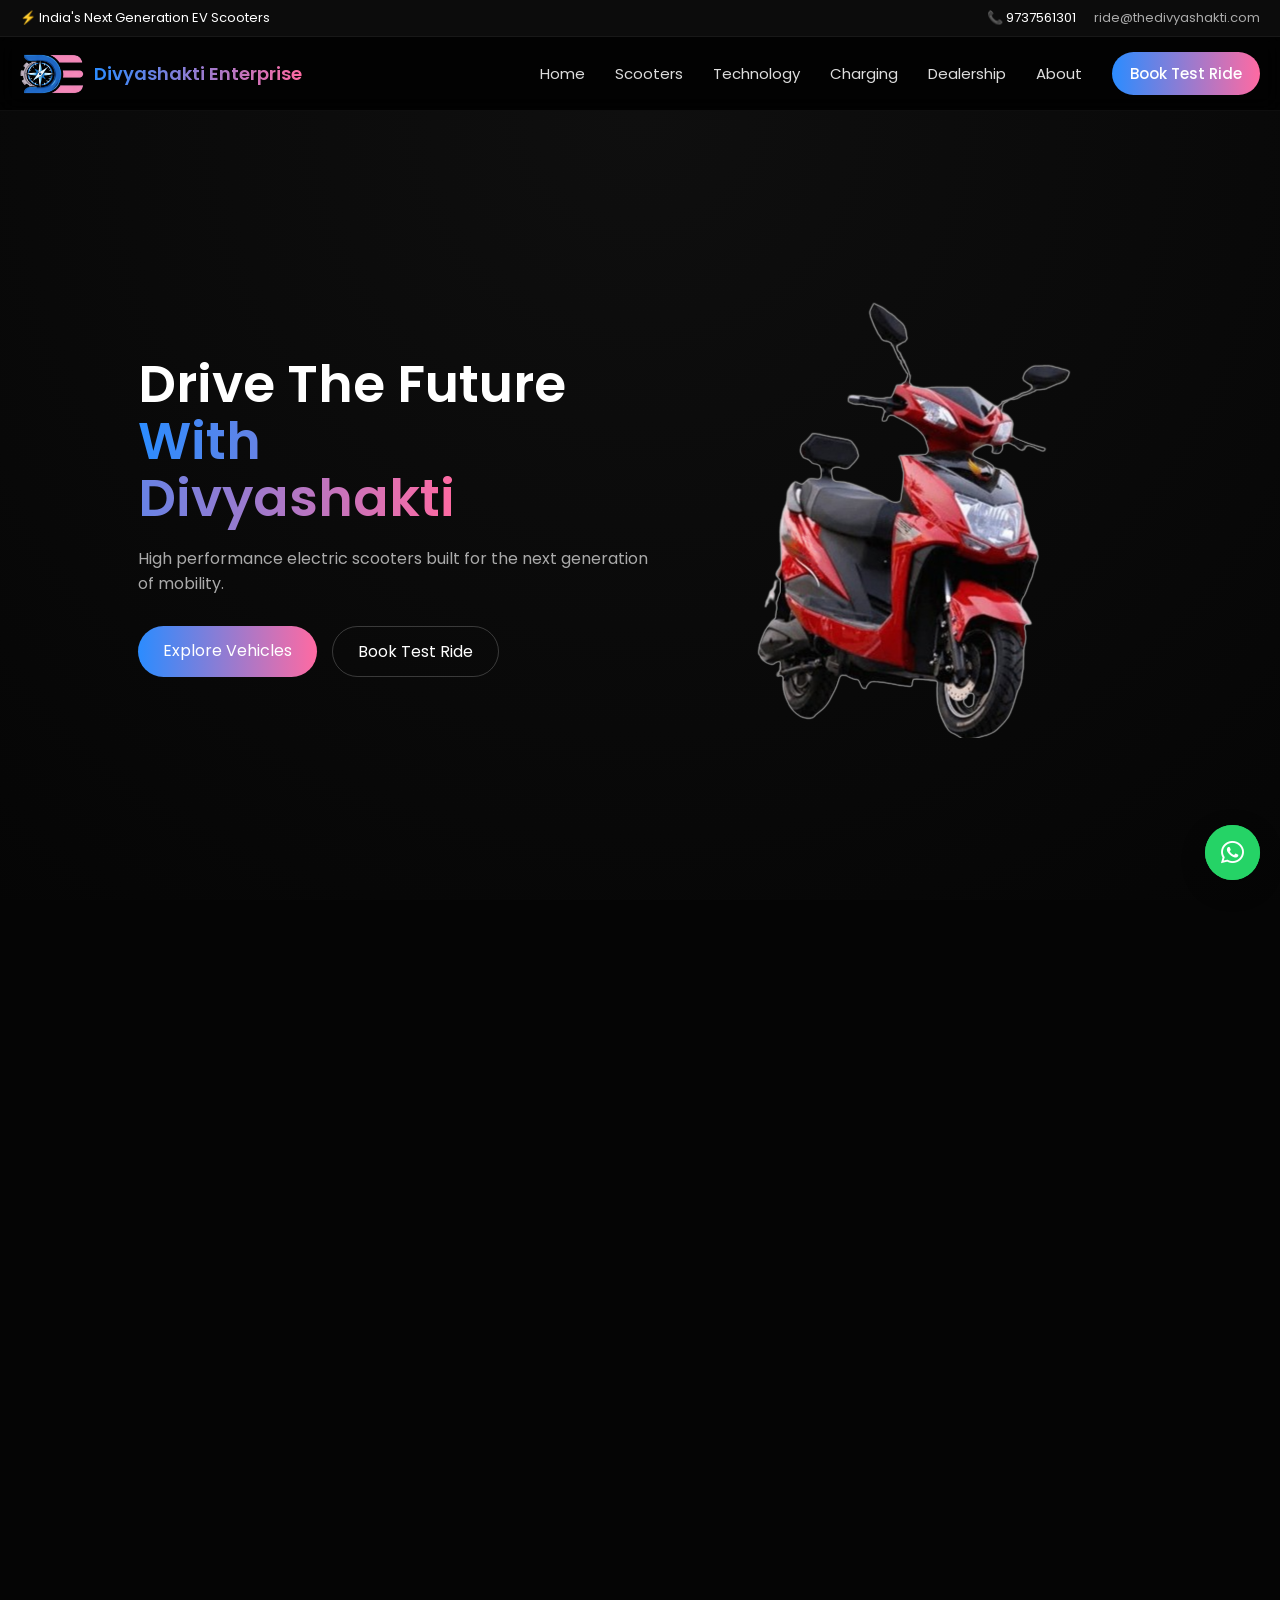
<file: index.html>
<!DOCTYPE html>
<html lang="en">

    <head>
        <meta charset="UTF-8">
        <meta name="viewport" content="width=device-width, initial-scale=1.0">

        <title>Divyashakti Enterprise</title>
        <link rel="stylesheet" href="assets/css/style.css">
        <link
            href="https://fonts.googleapis.com/css2?family=Poppins:wght@300;400;500;600&display=swap"
            rel="stylesheet">
        <link rel="stylesheet"
            href="https://cdnjs.cloudflare.com/ajax/libs/font-awesome/6.5.0/css/all.min.css">

    </head>

    <body>

        <!-- navbar starts here -->

        <!-- DESKTOP TOPBAR -->

        <div class="topbar">

            <div class="topbar-container">

                <div>
                    ⚡ India's Next Generation EV Scooters
                </div>

                <div>
                    📞 9737561301
                    <a
                        href="mailto:ride@thedivyashakti.com">ride@thedivyashakti.com</a>
                </div>

            </div>

        </div>

        <header>

            <div class="nav-container">

                <!-- LOGO -->

                <div class="logo">
                    <img src="assets/images/logo/logo-only-1.png">
                    <span>Divyashakti Enterprise</span>
                </div>

                <!-- NAV -->

                <nav class="nav-menu" id="navMenu">

                    <a href="#">Home</a>
                    <a href="#">Scooters</a>
                    <a href="#">Technology</a>
                    <a href="#">Charging</a>
                    <a href="#">Dealership</a>
                    <a href="#">About</a>

                    <a href="#" class="cta">Book Test Ride</a>

                    <!-- MOBILE CONTACT -->

                    <div class="mobile-contact">

                        📞 9737561301

                        <a href="mailto:ride@thedivyashakti.com">
                            ride@thedivyashakti.com
                        </a>

                    </div>

                </nav>

                <!-- HAMBURGER -->

                <div class="hamburger" id="hamburger">
                    <span></span>
                    <span></span>
                    <span></span>
                </div>

            </div>

        </header>

        <section class="hero">

            <div class="hero-container">

                <div class="hero-text fade-up">

                    <h1>
                        Drive The Future <br>
                        <span>With <br> Divyashakti</span>
                    </h1>

                    <p>
                        High performance electric scooters
                        built for the next generation of mobility.
                    </p>

                    <div class="hero-buttons">
                        <a href="#" class="btn-primary">Explore Vehicles</a>
                        <a href="#" class="btn-secondary">Book Test Ride</a>
                    </div>

                </div>

                <div class="hero-image-wrapper fade-down">

                    <img id="heroImage" class="hero-image active"
                        src="assets/images/vehicles/victory.png"
                        alt="Divyashakti Victory">

                </div>

            </div>

        </section>

        <!-- hero section ends here -->

        <section class="ev-features-marquee">

            <div class="marquee">

                <div class="marquee-content">

                    <span>⚡ 45kmph Top Speed</span>
                    <span>🔋 Lithium Ion Battery</span>
                    <span>🛑 Front Disc Brake</span>
                    <span>🔐 Anti Theft Alarm System</span>
                    <span>📡 Remote Lock System</span>
                    <span>↩ Reverse Gear</span>
                    <span>🔋 Long Range Battery</span>
                    <span>⚡ Eco Friendly Electric Drive</span>

                    <!-- repeat for smooth loop -->

                    <span>⚡ 45kmph Top Speed</span>
                    <span>🔋 Lithium Ion Battery</span>
                    <span>🛑 Front Disc Brake</span>
                    <span>🔐 Anti Theft Alarm System</span>
                    <span>📡 Remote Lock System</span>
                    <span>↩ Reverse Gear</span>
                    <span>🔋 Long Range Battery</span>
                    <span>⚡ Eco Friendly Electric Drive</span>

                </div>

            </div>

        </section>

        <!-- about us section starts here -->

        <section class="about">

            <div class="about-container">

                <div class="about-text fade-up">

                    <h2>
                        DIVYASHAKTI ENTERPRISE <br>
                        <span>GANDHINAGAR'S LARGEST EV VEHICLES SHOWROOM</span>
                    </h2>

                    <p>
                        Divyashakti Enterprise is a trusted electric vehicle
                        showroom in Gandhinagar offering high-quality electric
                        scooters and EV auto rickshaws for personal and
                        commercial use. We proudly serve customers from
                        Gandhinagar, Ahmedabad, and nearby regions with reliable
                        and affordable electric mobility solutions.
                    </p>

                    <div class="about-contact">

                        <h4>HAVE ANY QUESTION?</h4>

                        <a href="tel:+919737561301" class="about-phone">
                            +91 97375 61301
                        </a>

                    </div>

                </div>

                <div class="about-highlight fade-down">

                    <div class="highlight-box">
                        ⚡ Premium EV Vehicles
                    </div>

                    <div class="highlight-box">
                        🔋 Eco Friendly Mobility
                    </div>

                    <div class="highlight-box">
                        🚚 Commercial EV Options
                    </div>

                    <div class="highlight-box">
                        📍 Gandhinagar Showroom
                    </div>

                </div>

            </div>

        </section>

        <!-- about us section ends here -->

        <!-- ev action section starts here -->

        <section class="ev-options">

            <div class="options-container">

                <div class="option fade-up">

                    <img src="assets/images/vehicles/victory.png"
                        alt="EV Scooter">

                    <div class="option-content">
                        <h3>BUY EV SCOOTER</h3>
                        <p>Explore high performance electric scooters built for
                            modern mobility.</p>
                        <a href="#">Explore Vehicles →</a>
                    </div>

                </div>

                <div class="option fade-up">

                    <img src="assets/images/vehicles/passenger.png"
                        alt="EV Auto">

                    <div class="option-content">
                        <h3>BUY EV AUTO</h3>
                        <p>Reliable electric auto rickshaws for passenger and
                            commercial use.</p>
                        <a href="#">Explore EV Auto →</a>
                    </div>

                </div>

                <div class="option icon-option fade-up">

                    <div class="icon">🏬</div>

                    <div class="option-content">
                        <h3>GET DEALERSHIP</h3>
                        <p>Partner with Divyashakti Enterprise and grow your EV
                            business.</p>
                        <a href="#">Apply Now →</a>
                    </div>

                </div>

                <div class="option icon-option fade-up">

                    <div class="icon">📡</div>

                    <div class="option-content">
                        <h3>BUY GPS TRACKER</h3>
                        <p>Smart GPS solutions for vehicle safety and fleet
                            management.</p>
                        <a href="#">Buy Now →</a>
                    </div>

                </div>

            </div>

        </section>

        <!-- ev action section ends here -->

        <!-- our ev section starts here -->

        <section class="ev-scooters">

            <div class="section-header fade-up">

                <h2>Our EV Scooters</h2>

                <p>Explore our range of high performance electric scooters
                    designed for smart and eco-friendly mobility.</p>

            </div>

            <div class="scooters-grid">

                <div class="scooter-card fade-up delay-1">

                    <img src="assets/images/vehicles/victory.png"
                        alt="Victory EV Scooter">

                    <h3>Victory</h3>

                    <p class="price">Starting ₹65,000*</p>

                    <a href="#" class="scooter-btn">View Details</a>

                </div>

                <div class="scooter-card fade-up delay-2">

                    <img
                        src="assets/images/vehicles/breeze-removebg-preview.png"
                        alt="Breeze EV Scooter">

                    <h3>Breeze</h3>

                    <p class="price">Starting ₹62,000*</p>

                    <a href="#" class="scooter-btn">View Details</a>

                </div>

                <div class="scooter-card fade-up delay-3">

                    <img src="assets/images/vehicles/classic.png"
                        alt="Classic EV Scooter">

                    <h3>Classic</h3>

                    <p class="price">Starting ₹60,000*</p>

                    <a href="#" class="scooter-btn">View Details</a>

                </div>

                <div class="scooter-card fade-up delay-4">

                    <img src="assets/images/vehicles/eternal.png"
                        alt="Eternal EV Scooter">

                    <h3>Eternal</h3>

                    <p class="price">Starting ₹68,000*</p>

                    <a href="#" class="scooter-btn">View Details</a>

                </div>

            </div>

        </section>

        <!-- our ev section ends here -->

        <!-- ev offer section starts here -->

        <section class="ev-offer-split">

            <div class="offer-left fade-up">

                <h2>
                    Latest Offers <br>
                    <span>On Popular EV Vehicles</span>
                </h2>

                <p>
                    At <strong>Divyashakti Enterprise</strong>, one of the best
                    electric vehicle showrooms in Gandhinagar, explore stylish,
                    powerful and eco-friendly EV scooters at competitive prices.
                </p>

                <div class="offer-price">
                    BUY NOW AT <br>
                    <span>LOW PRICE</span>
                </div>

                <a href="/vehicles" class="offer-btn">
                    See More Details →
                </a>

            </div>

            <div class="offer-right fade-down">

                <div class="vehicle-circle">

                    <img src="assets/images/vehicles/victory.png"
                        alt="EV Scooter">

                </div>

            </div>

        </section>

        <!-- ev offer section ends here -->

        <!-- about ev section starts here -->

        <section class="brand-statement">

            <div class="statement-container fade-up">

                <h2>
                    <span>DIVYASHAKTI ENTERPRISE</span> is a trusted electric
                    scooter
                    and EV vehicle dealer in Gandhinagar
                </h2>

                <p>
                    Offering a wide range of affordable electric scooters and
                    electric auto vehicles.
                    Explore our smart, eco-friendly vehicles built for daily
                    travel, business use,
                    and modern electric mobility.
                </p>

            </div>

        </section>

        <!-- about ev section ends here -->

        <!-- tech services section starts here -->

        <section class="tech-services mt-5">

            <div class="tech-header fade-up">

                <h2>Our Smart Solutions</h2>

                <p>Beyond EV vehicles, we offer advanced technology solutions
                    for smarter living and efficient energy use.</p>

            </div>

            <div class="tech-grid">

                <!-- GPS -->

                <div class="tech-card fade-up delay-1">

                    <div class="tech-icon">📡</div>

                    <h3>GPS Tracking</h3>

                    <p>Real-time vehicle tracking, security alerts and smart
                        monitoring for your vehicles and fleet.</p>

                    <a href="#">Explore GPS →</a>

                </div>

                <!-- HOME AUTOMATION -->

                <div class="tech-card fade-up delay-2">

                    <div class="tech-icon">🏠</div>

                    <h3>Home Automation</h3>

                    <p>Control lights, appliances and security systems with
                        smart automation for modern living.</p>

                    <a href="#">Explore Automation →</a>

                </div>

                <!-- SOLAR -->

                <div class="tech-card fade-up delay-3">

                    <div class="tech-icon">☀️</div>

                    <h3>Solar & Solar Lights</h3>

                    <p>Eco-friendly solar solutions including solar lights and
                        systems for energy saving and sustainability.</p>

                    <a href="#">Explore Solar →</a>

                </div>

            </div>

        </section>

        <!-- tech services section ends here -->

        <!-- key features section starts here -->

        <section class="key-features">

            <div class="features-header fade-up">

                <h2>Key Features</h2>

                <p>Advanced technology and performance designed for smart
                    electric mobility.</p>

            </div>

            <div class="features-grid">

                <!-- Feature 1 -->
                <div class="feature-card fade-up delay-1">

                    <div class="feature-icon">💰</div>

                    <h3>Economical Ride</h3>

                    <p>Enjoy very low running costs — ride at just 10–15 paise
                        per km.</p>

                </div>

                <!-- Feature 6 -->
                <div class="feature-card fade-up delay-2">

                    <div class="feature-icon">🔐</div>

                    <h3>Anti-Theft Security Alarm</h3>

                    <p>Keyless entry with anti-theft alarm to keep your EV
                        safe.</p>

                </div>

                <!-- Feature 3 -->
                <div class="feature-card fade-up delay-3">

                    <div class="feature-icon">🔋</div>

                    <h3>Lithium-ion Battery</h3>

                    <p>Portable lithium battery with dependable performance and
                        a 3-year warranty.</p>

                </div>

                <!-- Feature 4 -->
                <div class="feature-card fade-up delay-4">

                    <div class="feature-icon">🏎️</div>

                    <h3>High Torque Motor</h3>

                    <p>Smooth and powerful performance with 0–40 km/h
                        acceleration in 6.5 seconds.</p>

                </div>

                <!-- Feature 5 -->
                <div class="feature-card fade-up delay-1">

                    <div class="feature-icon">♻️</div>

                    <h3>Regenerative Braking</h3>

                    <p>Smart braking system that recovers energy and improves
                        battery efficiency.</p>

                </div>

                <!-- Feature 2 -->
                <div class="feature-card fade-up delay-2">

                    <div class="feature-icon">🛑</div>

                    <h3>Front Disc Brake</h3>

                    <p>Advanced front disc braking system ensures better
                        control, safety and quick stopping performance.</p>

                </div>

            </div>

        </section>

        <!-- key features section ends here -->

        <!-- testimonials section starts here -->

        <!-- <section class="testimonials">

            <div class="testimonial-header fade-up">

                <h2>What Our Customers Say</h2>

                <p>Real experiences from customers who trust Divyashakti
                    Enterprise for their EV journey.</p>

            </div>

            <div class="testimonial-grid">

                <div class="testimonial-card fade-up delay-1">

                    <img src="assets/images/testimonials/t1.png"
                        alt="Divyashakti Enterprise | Best EV Scooters in Gandhinagar">

                    <h3>Jayaben Patel</h3>

                    <span>Gandhinagar</span>

                    <div class="stars">★★★★★</div>

                    <p>
                        Very smooth riding experience. The scooter is
                        cost-effective and perfect for daily use.
                        Highly satisfied with Divyashakti service.
                    </p>

                </div>

                <div class="testimonial-card fade-up delay-2">

                    <img src="assets/images/testimonials/t2.png"
                        alt="Divyashakti Enterprise | Best EV Scooters in Gandhinagar">

                    <h3>Krunal Nayak</h3>

                    <span>Gandhinagar</span>

                    <div class="stars">★★★★★</div>

                    <p>
                        Purchased EV auto for business. Great performance and
                        low maintenance cost.
                        Best decision for my business.
                    </p>

                </div>

                <div class="testimonial-card fade-up delay-3">

                    <img src="assets/images/testimonials/t3.png"
                        alt="Divyashakti Enterprise | Best EV Scooters in Gandhinagar">

                    <h3>Rameshbhai Patel</h3>

                    <span>Gandhinagar</span>

                    <div class="stars">★★★★★</div>

                    <p>
                        Stylish design and excellent battery life. Charging is
                        fast and very convenient.
                        Highly recommended EV scooters.
                    </p>

                </div>

            </div>

        </section> -->

        <!-- testimonials section ends here -->

        <!-- footer starts here -->

        <footer class="footer">

            <div class="footer-container">

                <!-- LEFT -->

                <div class="footer-about">

                    <div class="footer-logo">

                        <img src="assets/images/logo/logo-only-1.png"
                            alt="Divyashakti Enterprise Logo">

                        <h2>Divyashakti Enterprise</h2>

                    </div>

                    <p>
                        Trusted EV showroom in Gandhinagar offering electric
                        scooters,
                        EV autos, GPS solutions, solar products and smart
                        automation systems.
                    </p>

                </div>

                <!-- LINKS -->

                <div class="footer-links">

                    <h3>Quick Links</h3>

                    <ul>
                        <li><a href="#">Home</a></li>
                        <li><a href="#">Scooters</a></li>
                        <li><a href="#">About</a></li>
                        <li><a href="#">Dealership</a></li>
                        <li><a href="#">Contact</a></li>
                    </ul>

                </div>

                <!-- SERVICES -->

                <div class="footer-links">

                    <h3>Our Services</h3>

                    <ul>
                        <li><a href="#">EV Scooters</a></li>
                        <li><a href="#">EV Auto</a></li>
                        <li><a href="#">GPS Tracker</a></li>
                        <li><a href="#">Home Automation</a></li>
                        <li><a href="#">Solar Products</a></li>
                    </ul>

                </div>

                <!-- CONTACT -->

                <div class="footer-contact">

                    <h3>Contact Us</h3>

                    <p>📞 +91 97375 61301</p>

                    <p>📧 ride@thedivyashakti.com</p>

                    <p>📍 Gandhinagar, Gujarat</p>

                    <div class="footer-social">

                        <a href="#"><i class="fa-brands fa-facebook-f"></i></a>
                        <a href="#"><i class="fa-brands fa-instagram"></i></a>
                        <a href="#"><i class="fa-brands fa-youtube"></i></a>
                        <a href="#"><i class="fa-brands fa-whatsapp"></i></a>
                        <a href="#"><i class="fa-brands fa-linkedin-in"></i></a>

                    </div>

                </div>

            </div>

            <!-- BOTTOM -->

            <div class="footer-bottom">

                <p>© 2026 Divyashakti Enterprise. All Rights Reserved.</p>

            </div>

        </footer>

        <!-- footer ends here -->

        <!-- floating whatsapp icon starts here -->

        <a
            href="https://wa.me/919737561301?text=Hello%20Divyashakti%20Enterprise%2C%20I%20am%20interested%20in%20your%20EV%20vehicles"
            class="whatsapp-float"
            target="_blank" style="text-decoration: none;">

            <i class="fa-brands fa-whatsapp"></i>

        </a>

        <!-- floating whatsapp icon ends here -->

        <script src="assets/script/script.js"></script>
    </body>
</html>
</file>
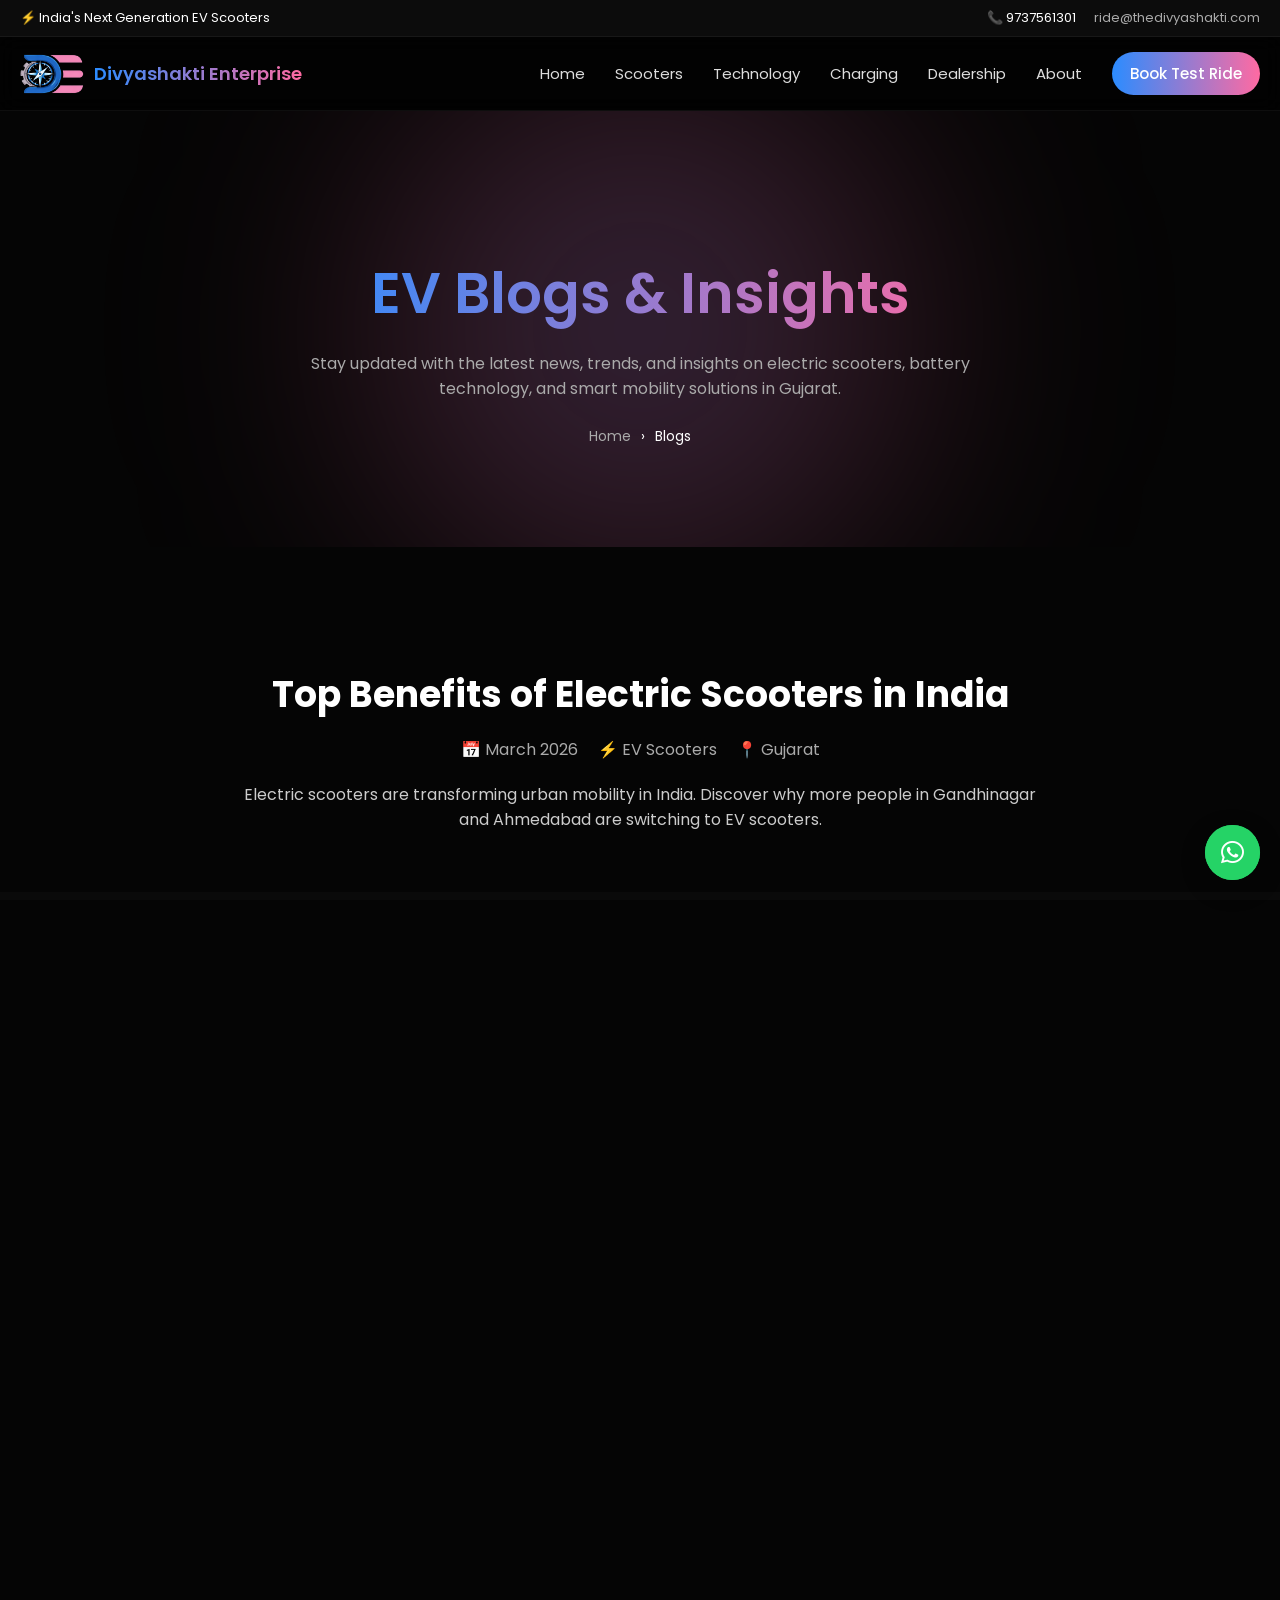
<file: blog-details.html>
<!DOCTYPE html>
<html lang="en">

    <head>
        <meta charset="UTF-8">
        <meta name="viewport" content="width=device-width, initial-scale=1.0">

        <title>Divyashakti Enterprise</title>
        <link rel="stylesheet" href="assets/css/style.css">
        <link
            href="https://fonts.googleapis.com/css2?family=Poppins:wght@300;400;500;600&display=swap"
            rel="stylesheet">
        <link rel="stylesheet"
            href="https://cdnjs.cloudflare.com/ajax/libs/font-awesome/6.5.0/css/all.min.css">

    </head>

    <body>

        <!-- navbar starts here -->

        <!-- DESKTOP TOPBAR -->

        <div class="topbar">

            <div class="topbar-container">

                <div>
                    ⚡ India's Next Generation EV Scooters
                </div>

                <div>
                    📞 9737561301
                    <a
                        href="mailto:ride@thedivyashakti.com">ride@thedivyashakti.com</a>
                </div>

            </div>

        </div>

        <header>

            <div class="nav-container">

                <!-- LOGO -->

                <div class="logo">
                    <img src="assets/images/logo/logo-only-1.png">
                    <span>Divyashakti Enterprise</span>
                </div>

                <!-- NAV -->

                <nav class="nav-menu" id="navMenu">

                    <a href="#">Home</a>
                    <a href="#">Scooters</a>
                    <a href="#">Technology</a>
                    <a href="#">Charging</a>
                    <a href="#">Dealership</a>
                    <a href="#">About</a>

                    <a href="#" class="cta">Book Test Ride</a>

                    <!-- MOBILE CONTACT -->

                    <div class="mobile-contact">

                        📞 9737561301

                        <a href="mailto:ride@thedivyashakti.com">
                            ride@thedivyashakti.com
                        </a>

                    </div>

                </nav>

                <!-- HAMBURGER -->

                <div class="hamburger" id="hamburger">
                    <span></span>
                    <span></span>
                    <span></span>
                </div>

            </div>

        </header>

        <!-- navbar ends here -->

        <!-- breadcrumb starts here -->

        <section class="page-banner">

            <div class="banner-bg"></div>

            <div class="banner-content fade-up">

                <h1>EV Blogs & Insights</h1>

                <p>
                    Stay updated with the latest news, trends, and insights on
                    electric scooters,
                    battery technology, and smart mobility solutions in Gujarat.
                </p>

                <div class="breadcrumb">

                    <a href="index.html">Home</a>

                    <span>›</span>

                    <span class="active">Blogs</span>

                </div>

            </div>

        </section>

        <!-- breadcrumb starts here -->

        <!-- blog hero starts here -->

        <section class="blog-detail-hero">

            <div class="blog-detail-container">

                <h1>
                    Top Benefits of Electric Scooters in India
                </h1>

                <div class="blog-meta">

                    <span>📅 March 2026</span>
                    <span>⚡ EV Scooters</span>
                    <span>📍 Gujarat</span>

                </div>

                <p class="blog-intro">
                    Electric scooters are transforming urban mobility in India.
                    Discover why more people in Gandhinagar and Ahmedabad are
                    switching to EV scooters.
                </p>

            </div>

        </section>

        <!-- blog hero ends here -->

        <!-- main article starts here -->

        <section class="blog-content-section">

            <div class="blog-content">

                <h2>Why Electric Scooters Are the Future</h2>

                <p>
                    Electric scooters are becoming the preferred choice for
                    daily commuting due to
                    their low running cost, eco-friendly nature, and advanced
                    features.
                </p>

                <h2>1. Low Running Cost</h2>

                <p>
                    Compared to petrol vehicles, EV scooters cost only 10–15
                    paise per km,
                    making them highly economical for daily use.
                </p>

                <h2>2. Eco-Friendly Mobility</h2>

                <p>
                    Electric scooters produce zero emissions, helping reduce
                    pollution and
                    promote sustainable transportation.
                </p>

                <h2>3. Low Maintenance</h2>

                <p>
                    With fewer moving parts, EV scooters require less
                    maintenance compared
                    to traditional vehicles.
                </p>

                <h2>4. Smart Features</h2>

                <ul>
                    <li>Remote Lock System</li>
                    <li>Anti-Theft Alarm</li>
                    <li>Reverse Gear</li>
                    <li>Digital Display</li>
                </ul>

                <h2>Conclusion</h2>

                <p>
                    Switching to electric scooters is not just a smart financial
                    decision,
                    but also a step towards a greener future.
                </p>

            </div>

        </section>

        <!-- main article ends here -->

        <!-- blog inside cta starts here -->

        <section class="blog-inner-cta">

            <h2>Thinking of Buying an EV Scooter?</h2>

            <p>
                Explore our latest electric scooters and book a test ride today.
            </p>

            <a href="#" class="blog-cta-btn">Explore Vehicles →</a>

        </section>

        <!-- blog inside cta ends here -->

        <!-- related blogs starts here -->

        <section class="related-blogs">

            <h2 class="section-title">Related Blogs</h2>

            <div class="related-grid">

                <div class="related-card">
                    <h3>EV vs Petrol Scooters</h3>
                    <a href="#">Read More →</a>
                </div>

                <div class="related-card">
                    <h3>Battery Maintenance Tips</h3>
                    <a href="#">Read More →</a>
                </div>

                <div class="related-card">
                    <h3>Best EV Scooters in Gujarat</h3>
                    <a href="#">Read More →</a>
                </div>

            </div>

        </section>

        <!-- related blogs ends here -->

        <!-- footer starts here -->

        <footer class="footer">

            <div class="footer-container">

                <!-- LEFT -->

                <div class="footer-about">

                    <div class="footer-logo">

                        <img src="assets/images/logo/logo-only-1.png"
                            alt="Divyashakti Enterprise Logo">

                        <h2>Divyashakti Enterprise</h2>

                    </div>

                    <p>
                        Trusted EV showroom in Gandhinagar offering electric
                        scooters,
                        EV autos, GPS solutions, solar products and smart
                        automation systems.
                    </p>

                </div>

                <!-- LINKS -->

                <div class="footer-links">

                    <h3>Quick Links</h3>

                    <ul>
                        <li><a href="#">Home</a></li>
                        <li><a href="#">Scooters</a></li>
                        <li><a href="#">About</a></li>
                        <li><a href="#">Dealership</a></li>
                        <li><a href="#">Contact</a></li>
                    </ul>

                </div>

                <!-- SERVICES -->

                <div class="footer-links">

                    <h3>Our Services</h3>

                    <ul>
                        <li><a href="#">EV Scooters</a></li>
                        <li><a href="#">EV Auto</a></li>
                        <li><a href="#">GPS Tracker</a></li>
                        <li><a href="#">Home Automation</a></li>
                        <li><a href="#">Solar Products</a></li>
                    </ul>

                </div>

                <!-- CONTACT -->

                <div class="footer-contact">

                    <h3>Contact Us</h3>

                    <p>📞 +91 97375 61301</p>

                    <p>📧 ride@thedivyashakti.com</p>

                    <p>📍 Gandhinagar, Gujarat</p>

                    <div class="footer-social">

                        <a href="#"><i class="fa-brands fa-facebook-f"></i></a>
                        <a href="#"><i class="fa-brands fa-instagram"></i></a>
                        <a href="#"><i class="fa-brands fa-youtube"></i></a>
                        <a href="#"><i class="fa-brands fa-whatsapp"></i></a>
                        <a href="#"><i class="fa-brands fa-linkedin-in"></i></a>

                    </div>

                </div>

            </div>

            <!-- BOTTOM -->

            <div class="footer-bottom">

                <p>© 2026 Divyashakti Enterprise. All Rights Reserved.</p>

            </div>

        </footer>

        <!-- footer ends here -->

        <!-- floating whatsapp icon starts here -->

        <a
            href="https://wa.me/919737561301?text=Hello%20Divyashakti%20Enterprise%2C%20I%20am%20interested%20in%20your%20EV%20vehicles"
            class="whatsapp-float"
            target="_blank" style="text-decoration: none;">

            <i class="fa-brands fa-whatsapp"></i>

        </a>

        <!-- floating whatsapp icon ends here -->

        <script src="assets/script/script.js"></script>
        <script type="application/ld+json">
{
"@context": "https://schema.org",
"@type": "BlogPosting",
"headline": "Top Benefits of Electric Scooters in India",
"description": "Learn why EV scooters are the future of mobility",
"author": {
"@type": "Organization",
"name": "Divyashakti Enterprise"
}
}
</script>
    </body>
</html>
</file>
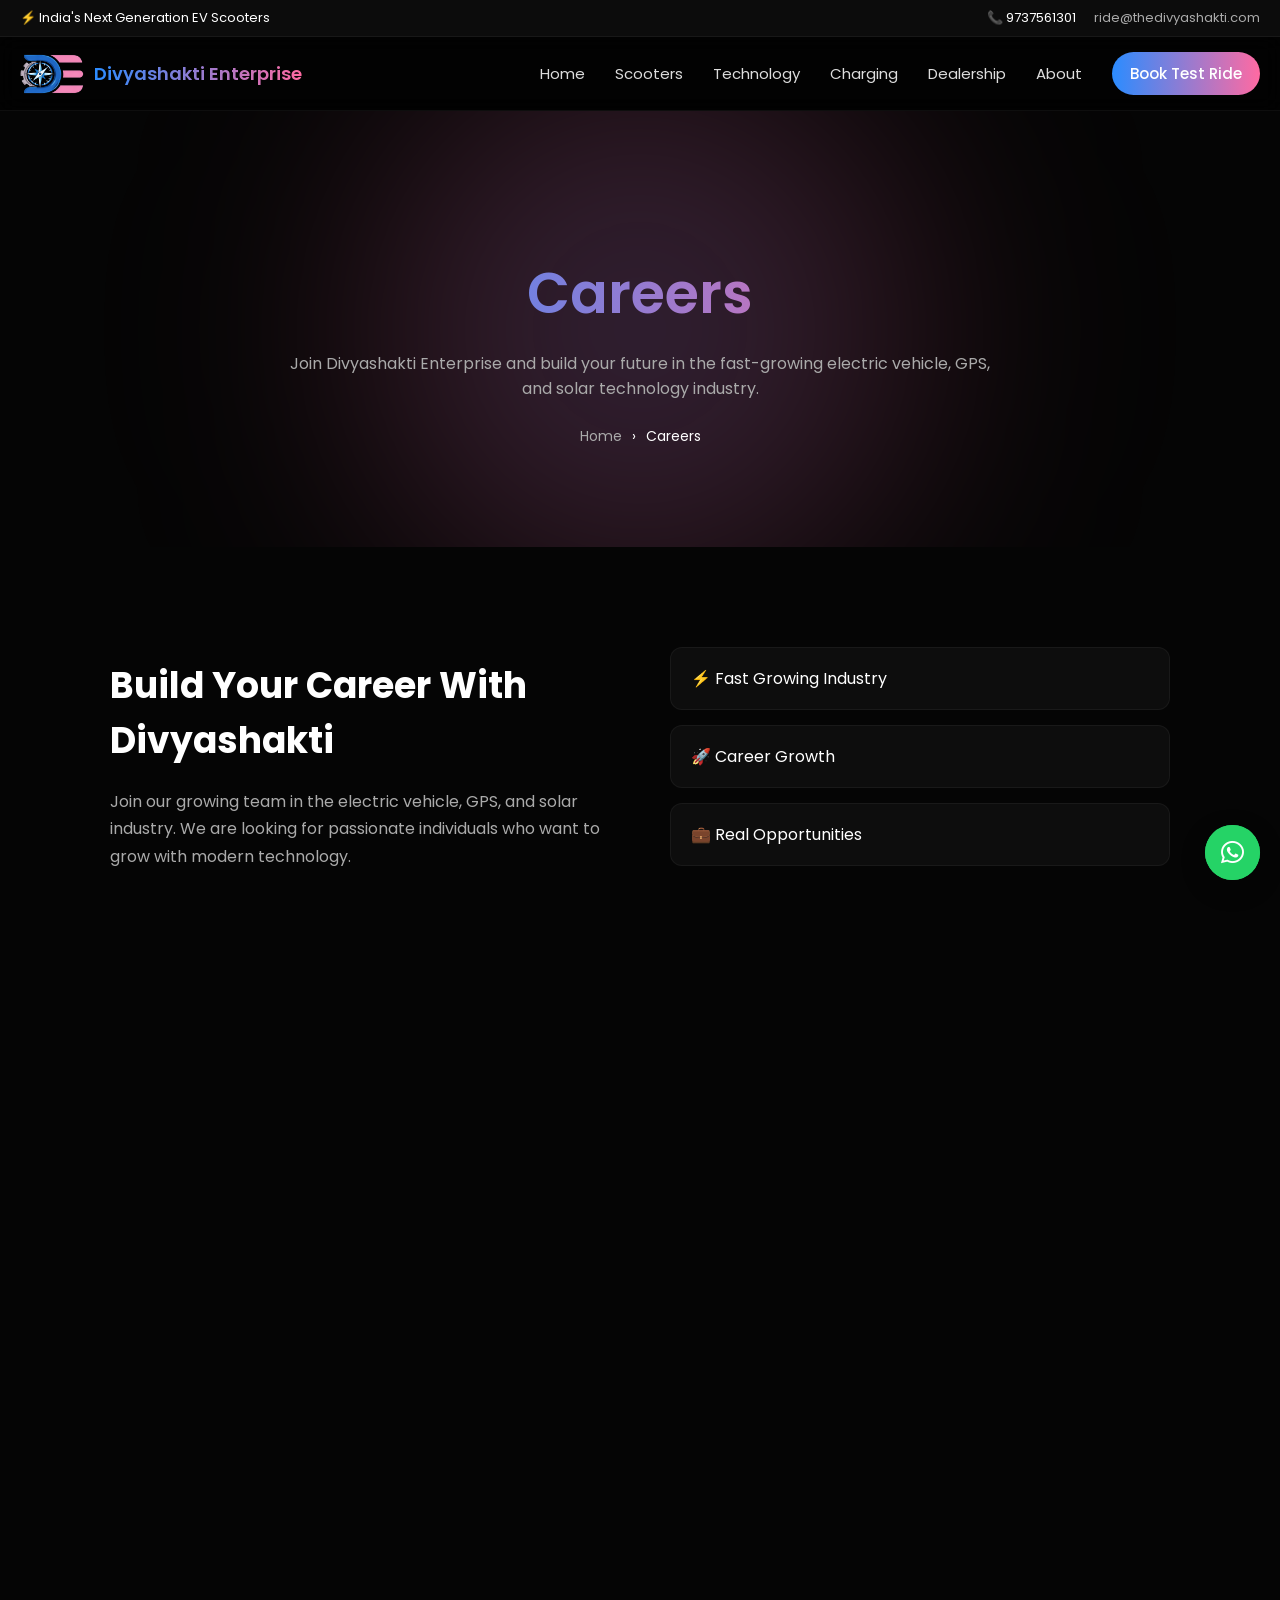
<file: careers.html>
<!DOCTYPE html>
<html lang="en">

    <head>
        <meta charset="UTF-8">
        <meta name="viewport" content="width=device-width, initial-scale=1.0">

        <title>Divyashakti Enterprise</title>
        <link rel="stylesheet" href="assets/css/style.css">
        <link
            href="https://fonts.googleapis.com/css2?family=Poppins:wght@300;400;500;600&display=swap"
            rel="stylesheet">
        <link rel="stylesheet"
            href="https://cdnjs.cloudflare.com/ajax/libs/font-awesome/6.5.0/css/all.min.css">

    </head>

    <body>

        <!-- navbar starts here -->

        <!-- DESKTOP TOPBAR -->

        <div class="topbar">

            <div class="topbar-container">

                <div>
                    ⚡ India's Next Generation EV Scooters
                </div>

                <div>
                    📞 9737561301
                    <a
                        href="mailto:ride@thedivyashakti.com">ride@thedivyashakti.com</a>
                </div>

            </div>

        </div>

        <header>

            <div class="nav-container">

                <!-- LOGO -->

                <div class="logo">
                    <img src="assets/images/logo/logo-only-1.png">
                    <span>Divyashakti Enterprise</span>
                </div>

                <!-- NAV -->

                <nav class="nav-menu" id="navMenu">

                    <a href="#">Home</a>
                    <a href="#">Scooters</a>
                    <a href="#">Technology</a>
                    <a href="#">Charging</a>
                    <a href="#">Dealership</a>
                    <a href="#">About</a>

                    <a href="#" class="cta">Book Test Ride</a>

                    <!-- MOBILE CONTACT -->

                    <div class="mobile-contact">

                        📞 9737561301

                        <a href="mailto:ride@thedivyashakti.com">
                            ride@thedivyashakti.com
                        </a>

                    </div>

                </nav>

                <!-- HAMBURGER -->

                <div class="hamburger" id="hamburger">
                    <span></span>
                    <span></span>
                    <span></span>
                </div>

            </div>

        </header>

        <!-- navbar ends here -->

        <!-- breadcrumb starts here -->

        <section class="page-banner">

            <div class="banner-bg"></div>

            <div class="banner-content fade-up">

                <h1>Careers</h1>

                <p>
                    Join Divyashakti Enterprise and build your future in the
                    fast-growing
                    electric vehicle, GPS, and solar technology industry.
                </p>

                <div class="breadcrumb">

                    <a href="index.html">Home</a>

                    <span>›</span>

                    <span class="active">Careers</span>

                </div>

            </div>

        </section>

        <!-- breadcrumb ends here -->

        <!-- careers intro starts here -->

        <section class="career-intro">

            <div class="career-left fade-up">

                <h2>Build Your Career With Divyashakti</h2>

                <p>
                    Join our growing team in the electric vehicle, GPS, and
                    solar industry.
                    We are looking for passionate individuals who want to grow
                    with modern technology.
                </p>

            </div>

            <div class="career-right fade-up">

                <div class="career-highlight">⚡ Fast Growing Industry</div>
                <div class="career-highlight">🚀 Career Growth</div>
                <div class="career-highlight">💼 Real Opportunities</div>

            </div>

        </section>

        <!-- careers intro ends here -->

        <!-- why work with us starts here -->

        <section class="career-why">

            <h2 class="center">Why Work With Us</h2>

            <div class="why-row">

                <div class="why-item fade-up">💰 Competitive Salary</div>
                <div class="why-item fade-up delay-1">📈 Growth
                    Opportunities</div>
                <div class="why-item fade-up delay-2">🧠 Skill Development</div>
                <div class="why-item fade-up delay-3">🤝 Supportive Team</div>

            </div>

        </section>

        <!-- why work with us ends here -->

        <!-- open positions starts here -->

        <section class="career-jobs">

            <h2 class="center">Open Positions</h2>

            <div class="jobs-grid">

                <div class="job-card fade-up">
                    <h3>Sales Executive</h3>
                    <p>Experience: 1-2 Years</p>
                    <a href="#apply-form">Apply Now →</a>
                </div>

                <div class="job-card fade-up delay-1">
                    <h3>Service Technician</h3>
                    <p>Experience: 1+ Year</p>
                    <a href="#apply-form">Apply Now →</a>
                </div>

                <div class="job-card fade-up delay-2">
                    <h3>Marketing Executive</h3>
                    <p>Experience: Fresher / Experienced</p>
                    <a href="#apply-form">Apply Now →</a>
                </div>

            </div>

        </section>

        <!-- open positions ends here -->

        <!-- cta section starts here -->

        <section class="career-cta">

            <h2>Don’t See a Role That Fits?</h2>

            <p>Send us your details and we will contact you.</p>

            <a href="#apply-form" class="cta-btn">Apply Now</a>

        </section>

        <!-- cta section ends here -->

        <!-- career form starts here -->

        <section id="apply-form" class="career-form">

            <div class="form-wrapper">

                <h2>Apply for Job</h2>

                <form>

                    <div class="form-row">

                        <input type="text" placeholder="Full Name">
                        <input type="email" placeholder="Email">

                    </div>

                    <div class="form-row">

                        <input type="text" placeholder="Phone Number">

                        <select>
                            <option>Select Position</option>
                            <option>Sales Executive</option>
                            <option>Technician</option>
                            <option>Marketing</option>
                            <option>Don't See A Role That Fits</option>
                        </select>

                    </div>

                    <div class="form-row">

                        <input type="text"
                            placeholder="Your Experience (e.g. 2 Years)">

                        <input type="text" placeholder="Current City">

                    </div>

                    <!-- FILE UPLOAD -->

                    <div class="form-row full">

                        <label class="file-label">Upload Resume / CV</label>

                        <input type="file" class="file-input">

                    </div>

                    <div class="form-row full">

                        <textarea
                            placeholder="Tell us about yourself..."></textarea>

                    </div>

                    <button>Submit Application →</button>

                </form>

            </div>

        </section>

        <!-- career form ends here -->

        <!-- footer starts here -->

        <footer class="footer">

            <div class="footer-container">

                <!-- LEFT -->

                <div class="footer-about">

                    <div class="footer-logo">

                        <img src="assets/images/logo/logo-only-1.png"
                            alt="Divyashakti Enterprise Logo">

                        <h2>Divyashakti Enterprise</h2>

                    </div>

                    <p>
                        Trusted EV showroom in Gandhinagar offering electric
                        scooters,
                        EV autos, GPS solutions, solar products and smart
                        automation systems.
                    </p>

                </div>

                <!-- LINKS -->

                <div class="footer-links">

                    <h3>Quick Links</h3>

                    <ul>
                        <li><a href="#">Home</a></li>
                        <li><a href="#">Scooters</a></li>
                        <li><a href="#">About</a></li>
                        <li><a href="#">Dealership</a></li>
                        <li><a href="#">Contact</a></li>
                    </ul>

                </div>

                <!-- SERVICES -->

                <div class="footer-links">

                    <h3>Our Services</h3>

                    <ul>
                        <li><a href="#">EV Scooters</a></li>
                        <li><a href="#">EV Auto</a></li>
                        <li><a href="#">GPS Tracker</a></li>
                        <li><a href="#">Home Automation</a></li>
                        <li><a href="#">Solar Products</a></li>
                    </ul>

                </div>

                <!-- CONTACT -->

                <div class="footer-contact">

                    <h3>Contact Us</h3>

                    <p>📞 +91 97375 61301</p>

                    <p>📧 ride@thedivyashakti.com</p>

                    <p>📍 Gandhinagar, Gujarat</p>

                    <div class="footer-social">

                        <a href="#"><i class="fa-brands fa-facebook-f"></i></a>
                        <a href="#"><i class="fa-brands fa-instagram"></i></a>
                        <a href="#"><i class="fa-brands fa-youtube"></i></a>
                        <a href="#"><i class="fa-brands fa-whatsapp"></i></a>
                        <a href="#"><i class="fa-brands fa-linkedin-in"></i></a>

                    </div>

                </div>

            </div>

            <!-- BOTTOM -->

            <div class="footer-bottom">

                <p>© 2026 Divyashakti Enterprise. All Rights Reserved.</p>

            </div>

        </footer>

        <!-- footer ends here -->

        <!-- floating whatsapp icon starts here -->

        <a
            href="https://wa.me/919737561301?text=Hello%20Divyashakti%20Enterprise%2C%20I%20am%20interested%20in%20your%20EV%20vehicles"
            class="whatsapp-float"
            target="_blank" style="text-decoration: none;">

            <i class="fa-brands fa-whatsapp"></i>

        </a>

        <!-- floating whatsapp icon ends here -->

        <script src="assets/script/script.js"></script>
    </body>
</html>
</file>
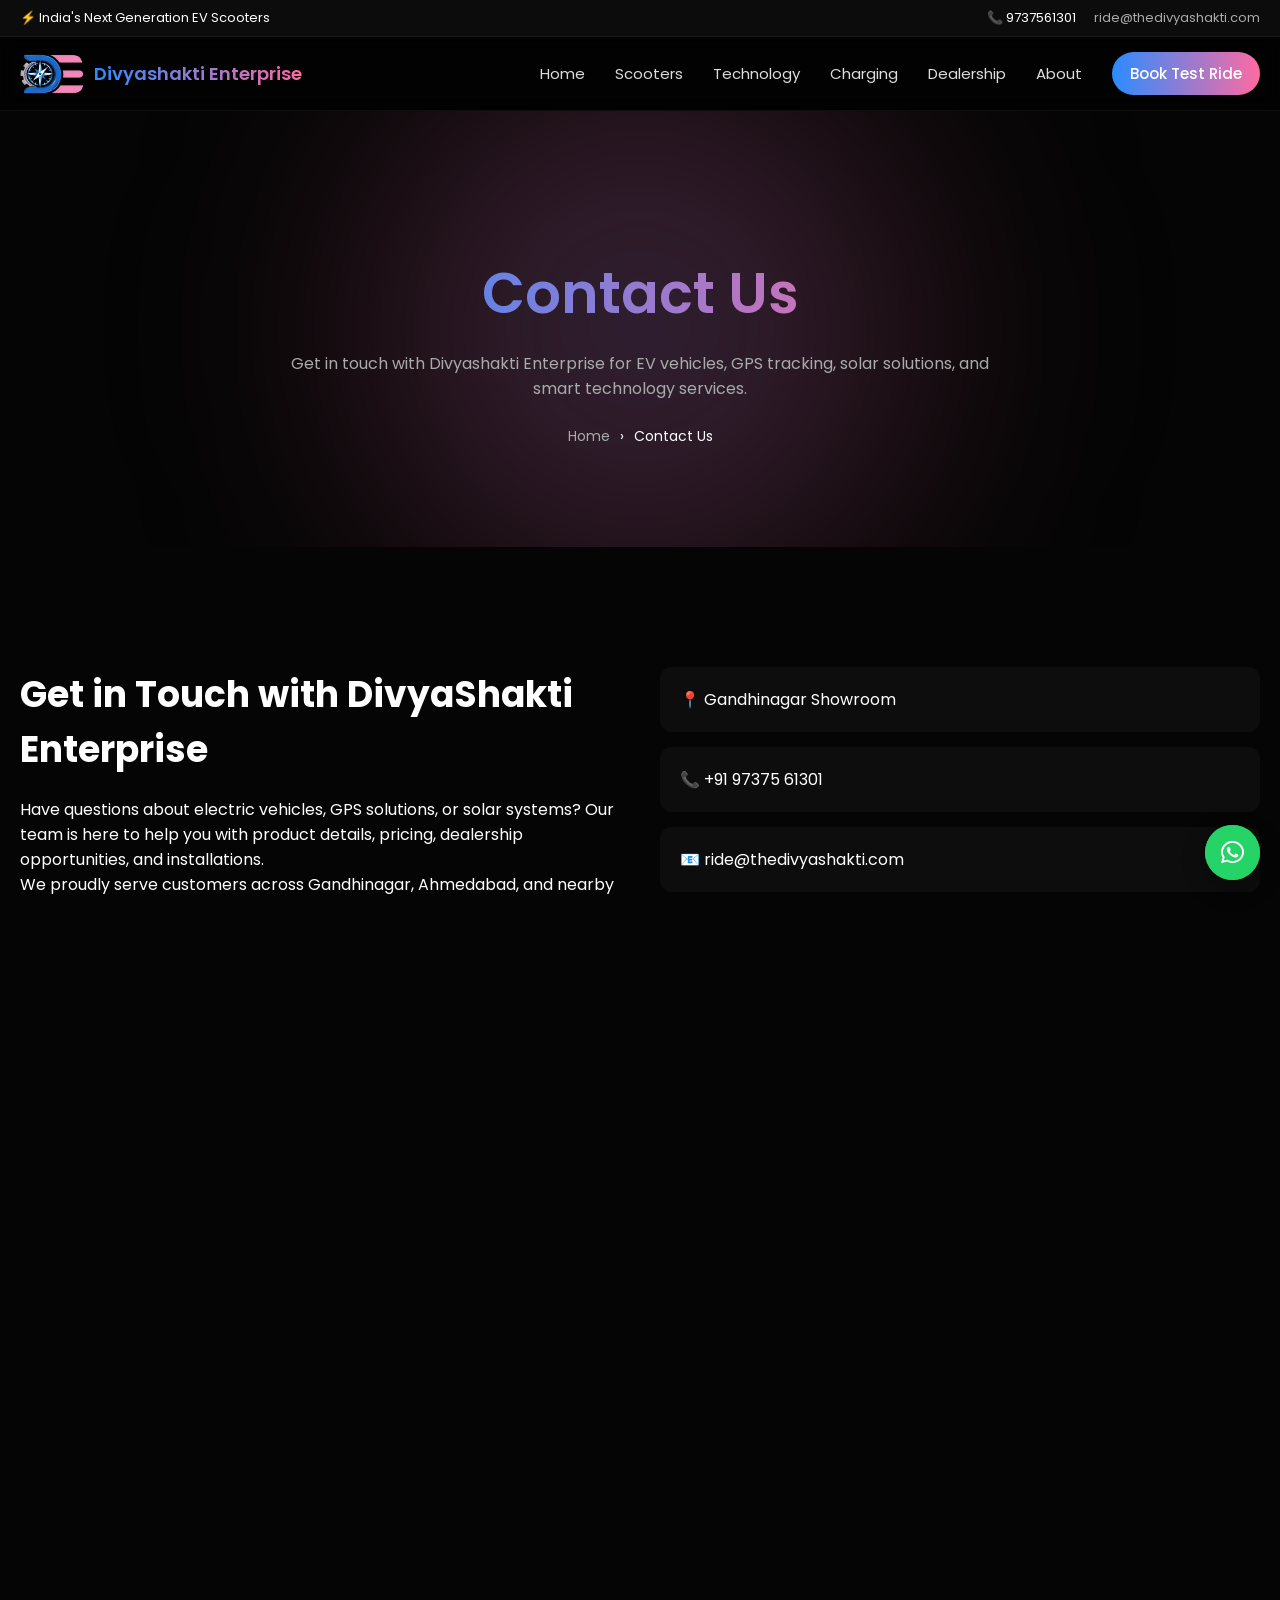
<file: contact-us.html>
<!DOCTYPE html>
<html lang="en">

    <head>
        <meta charset="UTF-8">
        <meta name="viewport" content="width=device-width, initial-scale=1.0">

        <title>Divyashakti Enterprise</title>
        <link rel="stylesheet" href="assets/css/style.css">
        <link
            href="https://fonts.googleapis.com/css2?family=Poppins:wght@300;400;500;600&display=swap"
            rel="stylesheet">
        <link rel="stylesheet"
            href="https://cdnjs.cloudflare.com/ajax/libs/font-awesome/6.5.0/css/all.min.css">

    </head>

    <body>

        <!-- navbar starts here -->

        <!-- DESKTOP TOPBAR -->

        <div class="topbar">

            <div class="topbar-container">

                <div>
                    ⚡ India's Next Generation EV Scooters
                </div>

                <div>
                    📞 9737561301
                    <a
                        href="mailto:ride@thedivyashakti.com">ride@thedivyashakti.com</a>
                </div>

            </div>

        </div>

        <header>

            <div class="nav-container">

                <!-- LOGO -->

                <div class="logo">
                    <img src="assets/images/logo/logo-only-1.png">
                    <span>Divyashakti Enterprise</span>
                </div>

                <!-- NAV -->

                <nav class="nav-menu" id="navMenu">

                    <a href="#">Home</a>
                    <a href="#">Scooters</a>
                    <a href="#">Technology</a>
                    <a href="#">Charging</a>
                    <a href="#">Dealership</a>
                    <a href="#">About</a>

                    <a href="#" class="cta">Book Test Ride</a>

                    <!-- MOBILE CONTACT -->

                    <div class="mobile-contact">

                        📞 9737561301

                        <a href="mailto:ride@thedivyashakti.com">
                            ride@thedivyashakti.com
                        </a>

                    </div>

                </nav>

                <!-- HAMBURGER -->

                <div class="hamburger" id="hamburger">
                    <span></span>
                    <span></span>
                    <span></span>
                </div>

            </div>

        </header>

        <!-- navbar ends here -->

        <!-- breadcrumb starts here -->

        <section class="page-banner">

            <div class="banner-bg"></div>

            <div class="banner-content fade-up">

                <h1>Contact Us</h1>

                <p>
                    Get in touch with Divyashakti Enterprise for EV vehicles,
                    GPS tracking, solar solutions, and smart technology
                    services.
                </p>

                <div class="breadcrumb">

                    <a href="index.html">Home</a>

                    <span>›</span>

                    <span class="active">Contact Us</span>

                </div>

            </div>

        </section>

        <!-- breadcrumb ends here -->

        <!-- contact intro starts here -->

        <section class="contact-intro">

            <div class="contact-left fade-up">

                <h2>Get in Touch with DivyaShakti Enterprise</h2>

                <p>
                    Have questions about electric vehicles, GPS solutions, or
                    solar systems?
                    Our team is here to help you with product details, pricing,
                    dealership opportunities, and installations.
                </p>

                <p>
                    We proudly serve customers across Gandhinagar, Ahmedabad,
                    and nearby areas.
                </p>

            </div>

            <div class="contact-right fade-up">

                <div class="contact-box">
                    📍 Gandhinagar Showroom
                </div>

                <div class="contact-box">
                    📞 +91 97375 61301
                </div>

                <div class="contact-box">
                    📧 ride@thedivyashakti.com
                </div>

            </div>

        </section>

        <!-- contact intro ends here -->

        <!-- showroom section starts here -->

        <section class="contact-showroom">

            <div class="showroom-content fade-up">

                <h2>Visit Our Showroom</h2>

                <p>
                    Experience the latest EV scooters, GPS tracking systems, and
                    solar solutions
                    at our Gandhinagar showroom. Our team will guide you in
                    choosing the right solution.
                </p>

            </div>

        </section>

        <!-- showroom section ends here -->

        <!-- contact cards starts here -->

        <section class="contact-cards">

            <div class="cards-container">

                <div class="card fade-up delay-1">
                    <h3>Call Us</h3>
                    <p>+91 97375 61301</p>
                </div>

                <div class="card fade-up delay-2">
                    <h3>Email Us</h3>
                    <p>ride@thedivyashakti.com</p>
                </div>

                <div class="card fade-up delay-3">
                    <h3>Location</h3>
                    <p>Gandhinagar, Gujarat</p>
                </div>

            </div>

        </section>

        <!-- contact cards ends here -->

        <!-- form intro starts here -->

        <section class="contact-form-intro">

            <p class="fade-up">
                Get price details, dealership information, or installation
                support — our team will contact you shortly.
            </p>

        </section>

        <!-- form intro ends here -->

        <!-- contact us form starts here -->

        <section class="contact-form-section">

            <div class="contact-form-wrapper">

                <h2>Send Us a Message</h2>

                <p class="form-subtext">
                    Get price details, dealership information, or installation
                    support — our team will contact you shortly.
                </p>

                <form id="contact_form">

                    <div class="form-row">

                        <div class="form-group">
                            <input type="text" id="name"
                                placeholder="Full Name">
                            <span id="name-error"></span>
                        </div>

                        <div class="form-group">
                            <input type="email" id="email"
                                placeholder="Email Address">
                            <span id="email-error"></span>
                        </div>

                    </div>

                    <div class="form-row">

                        <div class="form-group">
                            <input type="text" id="phone"
                                placeholder="Phone Number">
                            <span id="phone-error"></span>
                        </div>

                        <div class="form-group">
                            <select id="service">
                                <option value>Select Inquiry Type</option>
                                <option>EV Scooter</option>
                                <option>EV Auto</option>
                                <option>GPS Tracking</option>
                                <option>Solar System</option>
                                <option>Dealership</option>
                            </select>
                            <span id="service-error"></span>
                        </div>

                    </div>

                    <div class="form-row">

                        <div class="form-group full">
                            <input type="text" id="subject"
                                placeholder="Subject">
                            <span id="subject-error"></span>
                        </div>

                    </div>

                    <div class="form-row">

                        <div class="form-group full">
                            <textarea id="message"
                                placeholder="Write your message..."></textarea>
                            <span id="message-error"></span>
                        </div>

                    </div>

                    <button type="button" class="contact-submit-btn">
                        Send Message →
                    </button>

                    <div id="consuccess"></div>

                </form>

            </div>

        </section>

        <!-- contact us form ends here -->

        <!-- contact map starts here -->

        <section class="contact-map">

            <iframe
                src="https://maps.google.com/maps?q=gandhinagar&t=&z=13&ie=UTF8&iwloc=&output=embed"
                width="100%" height="350" style="border:0;">
            </iframe>

        </section>

        <!-- contact map ends here -->

        <!-- footer starts here -->

        <footer class="footer">

            <div class="footer-container">

                <!-- LEFT -->

                <div class="footer-about">

                    <div class="footer-logo">

                        <img src="assets/images/logo/logo-only-1.png"
                            alt="Divyashakti Enterprise Logo">

                        <h2>Divyashakti Enterprise</h2>

                    </div>

                    <p>
                        Trusted EV showroom in Gandhinagar offering electric
                        scooters,
                        EV autos, GPS solutions, solar products and smart
                        automation systems.
                    </p>

                </div>

                <!-- LINKS -->

                <div class="footer-links">

                    <h3>Quick Links</h3>

                    <ul>
                        <li><a href="#">Home</a></li>
                        <li><a href="#">Scooters</a></li>
                        <li><a href="#">About</a></li>
                        <li><a href="#">Dealership</a></li>
                        <li><a href="#">Contact</a></li>
                    </ul>

                </div>

                <!-- SERVICES -->

                <div class="footer-links">

                    <h3>Our Services</h3>

                    <ul>
                        <li><a href="#">EV Scooters</a></li>
                        <li><a href="#">EV Auto</a></li>
                        <li><a href="#">GPS Tracker</a></li>
                        <li><a href="#">Home Automation</a></li>
                        <li><a href="#">Solar Products</a></li>
                    </ul>

                </div>

                <!-- CONTACT -->

                <div class="footer-contact">

                    <h3>Contact Us</h3>

                    <p>📞 +91 97375 61301</p>

                    <p>📧 ride@thedivyashakti.com</p>

                    <p>📍 Gandhinagar, Gujarat</p>

                    <div class="footer-social">

                        <a href="#"><i class="fa-brands fa-facebook-f"></i></a>
                        <a href="#"><i class="fa-brands fa-instagram"></i></a>
                        <a href="#"><i class="fa-brands fa-youtube"></i></a>
                        <a href="#"><i class="fa-brands fa-whatsapp"></i></a>
                        <a href="#"><i class="fa-brands fa-linkedin-in"></i></a>

                    </div>

                </div>

            </div>

            <!-- BOTTOM -->

            <div class="footer-bottom">

                <p>© 2026 Divyashakti Enterprise. All Rights Reserved.</p>

            </div>

        </footer>

        <!-- footer ends here -->

        <!-- floating whatsapp icon starts here -->

        <a
            href="https://wa.me/919737561301?text=Hello%20Divyashakti%20Enterprise%2C%20I%20am%20interested%20in%20your%20EV%20vehicles"
            class="whatsapp-float"
            target="_blank" style="text-decoration: none;">

            <i class="fa-brands fa-whatsapp"></i>

        </a>

        <!-- floating whatsapp icon ends here -->

        <script src="assets/script/script.js"></script>
    </body>
</html>
</file>
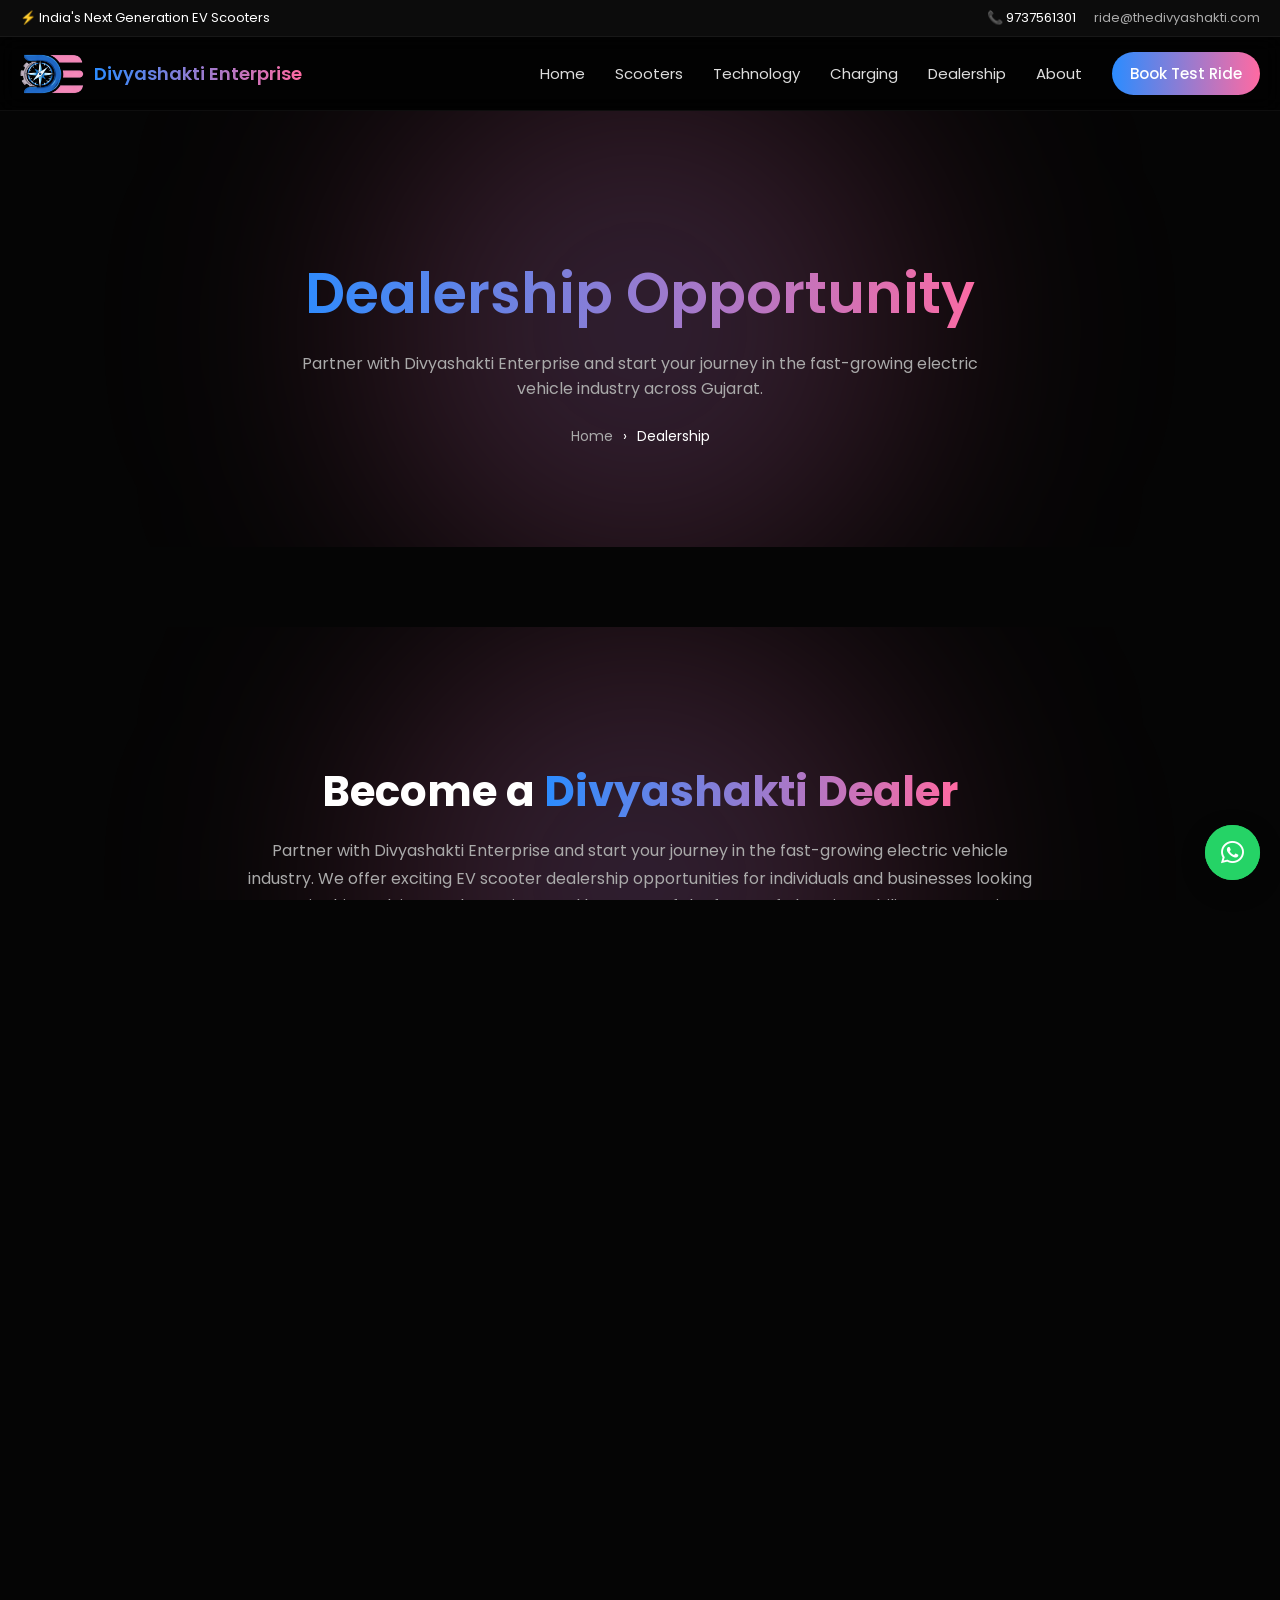
<file: dealership.html>
<!DOCTYPE html>
<html lang="en">

    <head>
        <meta charset="UTF-8">
        <meta name="viewport" content="width=device-width, initial-scale=1.0">

        <title>Divyashakti Enterprise</title>
        <link rel="stylesheet" href="assets/css/style.css">
        <link
            href="https://fonts.googleapis.com/css2?family=Poppins:wght@300;400;500;600&display=swap"
            rel="stylesheet">
        <link rel="stylesheet"
            href="https://cdnjs.cloudflare.com/ajax/libs/font-awesome/6.5.0/css/all.min.css">

    </head>

    <body>

        <!-- navbar starts here -->

        <!-- DESKTOP TOPBAR -->

        <div class="topbar">

            <div class="topbar-container">

                <div>
                    ⚡ India's Next Generation EV Scooters
                </div>

                <div>
                    📞 9737561301
                    <a
                        href="mailto:ride@thedivyashakti.com">ride@thedivyashakti.com</a>
                </div>

            </div>

        </div>

        <header>

            <div class="nav-container">

                <!-- LOGO -->

                <div class="logo">
                    <img src="assets/images/logo/logo-only-1.png">
                    <span>Divyashakti Enterprise</span>
                </div>

                <!-- NAV -->

                <nav class="nav-menu" id="navMenu">

                    <a href="#">Home</a>
                    <a href="#">Scooters</a>
                    <a href="#">Technology</a>
                    <a href="#">Charging</a>
                    <a href="#">Dealership</a>
                    <a href="#">About</a>

                    <a href="#" class="cta">Book Test Ride</a>

                    <!-- MOBILE CONTACT -->

                    <div class="mobile-contact">

                        📞 9737561301

                        <a href="mailto:ride@thedivyashakti.com">
                            ride@thedivyashakti.com
                        </a>

                    </div>

                </nav>

                <!-- HAMBURGER -->

                <div class="hamburger" id="hamburger">
                    <span></span>
                    <span></span>
                    <span></span>
                </div>

            </div>

        </header>

        <!-- navbar ends here -->

        <!-- breadcrumb starts here -->

        <section class="page-banner">

            <div class="banner-bg"></div>

            <div class="banner-content fade-up">

                <h1>Dealership Opportunity</h1>

                <p>
                    Partner with Divyashakti Enterprise and start your journey
                    in the
                    fast-growing electric vehicle industry across Gujarat.
                </p>

                <div class="breadcrumb">

                    <a href="index.html">Home</a>

                    <span>›</span>

                    <span class="active">Dealership</span>

                </div>

            </div>

        </section>

        <!-- breadcrumb starts here -->

        <!-- dealership para starts here -->

        <section class="dealership-section">

            <div class="dealership-container">

                <div class="dealership-content fade-up">

                    <h2>
                        Become a <span>Divyashakti Dealer</span>
                    </h2>

                    <p>
                        Partner with Divyashakti Enterprise and start your
                        journey in the fast-growing
                        electric vehicle industry. We offer exciting EV scooter
                        dealership opportunities
                        for individuals and businesses looking to grow in this
                        evolving market.
                        Join us and be a part of the future of electric mobility
                        across Gujarat.
                    </p>

                    <div class="dealership-buttons">

                        <a href="#dealership-form-section"
                            class="deal-btn-primary">Apply for
                            Dealership</a>

                        <a href="tel:+919737561301" class="deal-btn-secondary">
                            Call Now
                        </a>

                    </div>

                </div>

            </div>

        </section>

        <!-- dealership para ends here -->

        <!-- dealership form starts here -->

        <section class="dealership-form-section" id="dealership-form-section">

            <div class="form-wrapper">

                <h2>Apply for Dealership</h2>

                <p>Join Divyashakti Enterprise and grow your EV business.</p>

                <form id="dealership_form">

                    <div class="form-row">

                        <div class="form-group">
                            <input type="text" id="name"
                                placeholder="Full Name">
                            <span id="name-error"></span>
                        </div>

                        <div class="form-group">
                            <input type="email" id="email"
                                placeholder="Email Address">
                            <span id="email-error"></span>
                        </div>

                    </div>

                    <div class="form-row">

                        <div class="form-group">
                            <input type="text" id="phoneno"
                                placeholder="Phone Number">
                            <span id="phoneno-error"></span>
                        </div>

                        <div class="form-group">
                            <select id="dealership">
                                <option value>Select Dealership Type</option>
                                <option>Area Dealership</option>
                                <option>Taluka Dealership</option>
                                <option>Jilla Dealership</option>
                                <option>Zone Dealership</option>
                                <option>State Dealership</option>
                            </select>
                            <span id="dealership-error"></span>
                        </div>

                    </div>

                    <div class="form-row">

                        <div class="form-group">
                            <input type="text" id="city" placeholder="City">
                            <span id="city-error"></span>
                        </div>

                        <div class="form-group">
                            <input type="text" id="state" placeholder="State">
                            <span id="state-error"></span>
                        </div>

                    </div>

                    <div class="form-row">

                        <div class="form-group full">
                            <input type="text" id="pincode"
                                placeholder="Pincode">
                            <span id="pincode-error"></span>
                        </div>

                    </div>

                    <div class="form-row">

                        <div class="form-group full">
                            <textarea id="address"
                                placeholder="Full Address"></textarea>
                            <span id="address-error"></span>
                        </div>

                    </div>

                    <button type="button" class="submit-btn">
                        Apply Now →
                    </button>

                </form>

            </div>

        </section>

        <!-- dealership form ends here -->

        <!-- footer starts here -->

        <footer class="footer">

            <div class="footer-container">

                <!-- LEFT -->

                <div class="footer-about">

                    <div class="footer-logo">

                        <img src="assets/images/logo/logo-only-1.png"
                            alt="Divyashakti Enterprise Logo">

                        <h2>Divyashakti Enterprise</h2>

                    </div>

                    <p>
                        Trusted EV showroom in Gandhinagar offering electric
                        scooters,
                        EV autos, GPS solutions, solar products and smart
                        automation systems.
                    </p>

                </div>

                <!-- LINKS -->

                <div class="footer-links">

                    <h3>Quick Links</h3>

                    <ul>
                        <li><a href="#">Home</a></li>
                        <li><a href="#">Scooters</a></li>
                        <li><a href="#">About</a></li>
                        <li><a href="#">Dealership</a></li>
                        <li><a href="#">Contact</a></li>
                    </ul>

                </div>

                <!-- SERVICES -->

                <div class="footer-links">

                    <h3>Our Services</h3>

                    <ul>
                        <li><a href="#">EV Scooters</a></li>
                        <li><a href="#">EV Auto</a></li>
                        <li><a href="#">GPS Tracker</a></li>
                        <li><a href="#">Home Automation</a></li>
                        <li><a href="#">Solar Products</a></li>
                    </ul>

                </div>

                <!-- CONTACT -->

                <div class="footer-contact">

                    <h3>Contact Us</h3>

                    <p>📞 +91 97375 61301</p>

                    <p>📧 ride@thedivyashakti.com</p>

                    <p>📍 Gandhinagar, Gujarat</p>

                    <div class="footer-social">

                        <a href="#"><i class="fa-brands fa-facebook-f"></i></a>
                        <a href="#"><i class="fa-brands fa-instagram"></i></a>
                        <a href="#"><i class="fa-brands fa-youtube"></i></a>
                        <a href="#"><i class="fa-brands fa-whatsapp"></i></a>
                        <a href="#"><i class="fa-brands fa-linkedin-in"></i></a>

                    </div>

                </div>

            </div>

            <!-- BOTTOM -->

            <div class="footer-bottom">

                <p>© 2026 Divyashakti Enterprise. All Rights Reserved.</p>

            </div>

        </footer>

        <!-- footer ends here -->

        <!-- floating whatsapp icon starts here -->

        <a
            href="https://wa.me/919737561301?text=Hello%20Divyashakti%20Enterprise%2C%20I%20am%20interested%20in%20your%20EV%20vehicles"
            class="whatsapp-float"
            target="_blank" style="text-decoration: none;">

            <i class="fa-brands fa-whatsapp"></i>

        </a>

        <!-- floating whatsapp icon ends here -->

        <script src="assets/script/script.js"></script>
    </body>
</html>
</file>
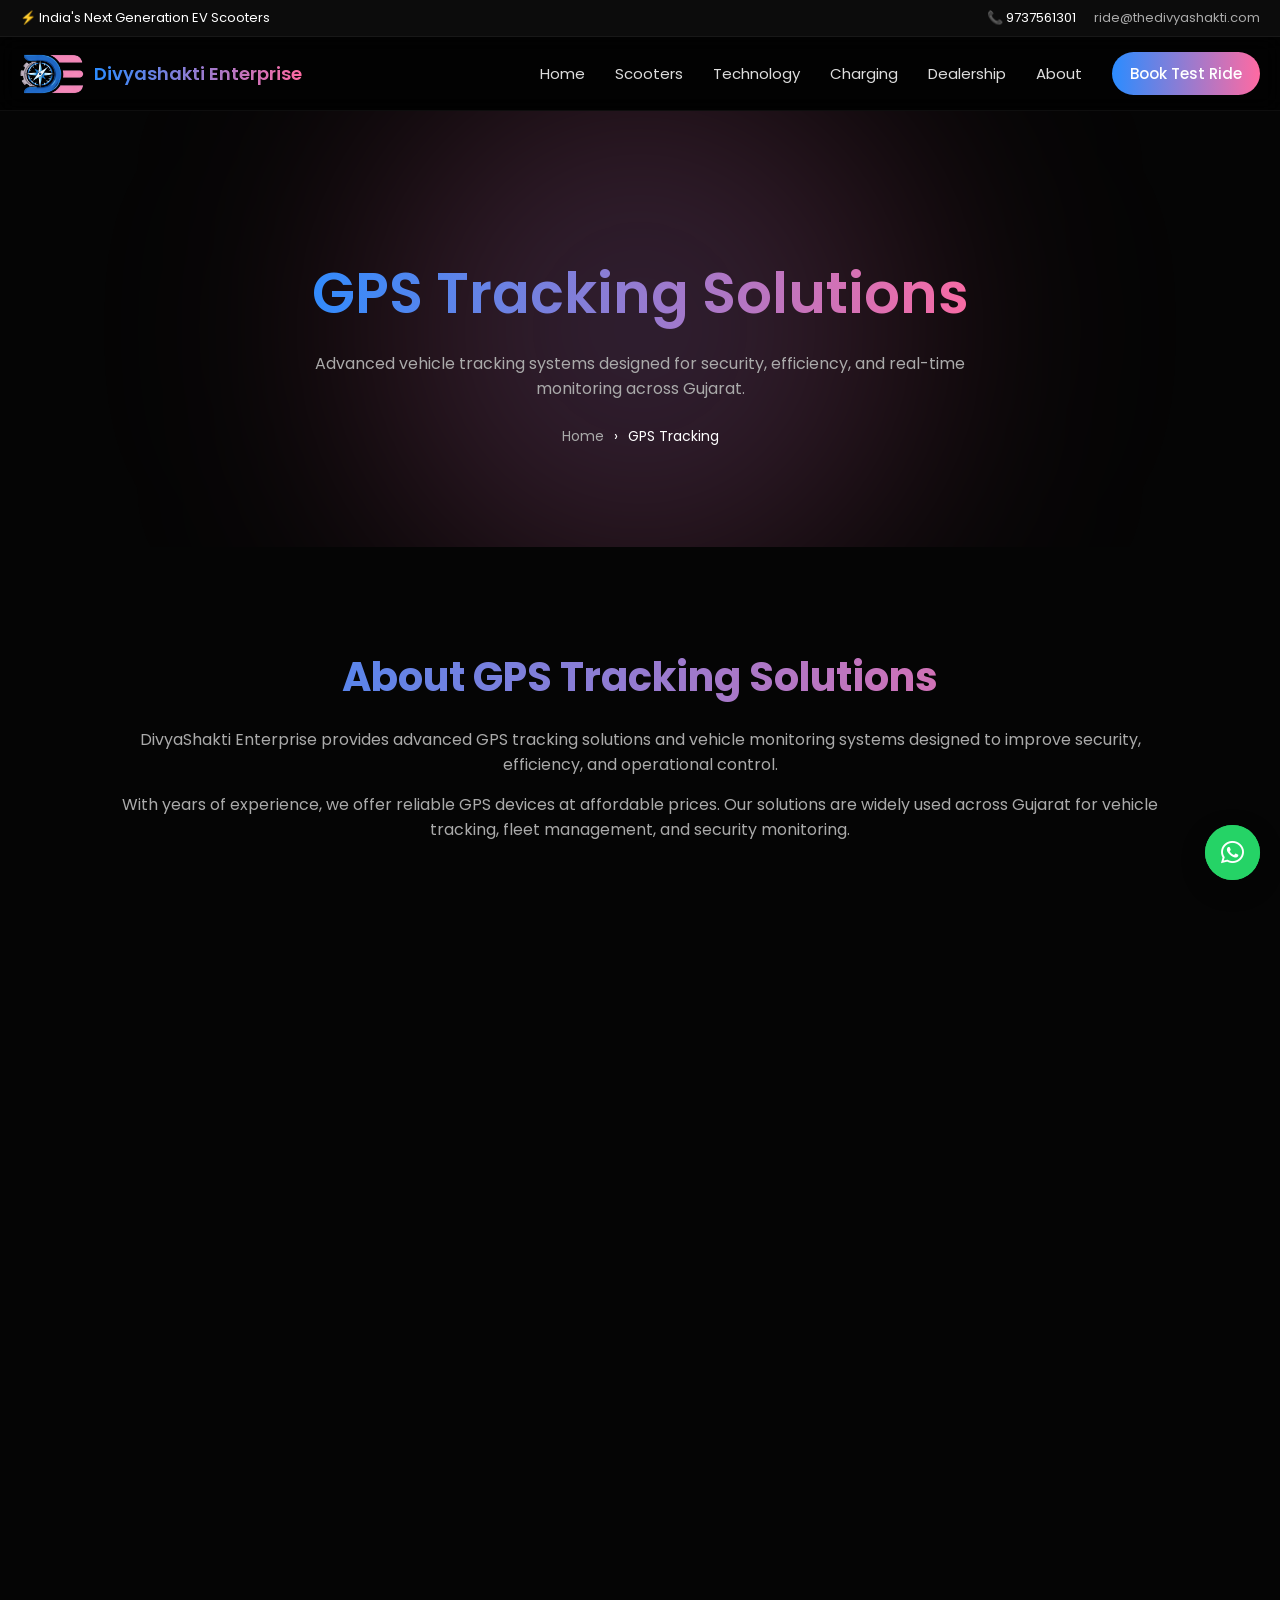
<file: gps.html>
<!DOCTYPE html>
<html lang="en">

    <head>
        <meta charset="UTF-8">
        <meta name="viewport" content="width=device-width, initial-scale=1.0">

        <title>Divyashakti Enterprise</title>
        <link rel="stylesheet" href="assets/css/style.css">
        <link
            href="https://fonts.googleapis.com/css2?family=Poppins:wght@300;400;500;600&display=swap"
            rel="stylesheet">
        <link rel="stylesheet"
            href="https://cdnjs.cloudflare.com/ajax/libs/font-awesome/6.5.0/css/all.min.css">

    </head>

    <body>

        <!-- navbar starts here -->

        <!-- DESKTOP TOPBAR -->

        <div class="topbar">

            <div class="topbar-container">

                <div>
                    ⚡ India's Next Generation EV Scooters
                </div>

                <div>
                    📞 9737561301
                    <a
                        href="mailto:ride@thedivyashakti.com">ride@thedivyashakti.com</a>
                </div>

            </div>

        </div>

        <header>

            <div class="nav-container">

                <!-- LOGO -->

                <div class="logo">
                    <img src="assets/images/logo/logo-only-1.png">
                    <span>Divyashakti Enterprise</span>
                </div>

                <!-- NAV -->

                <nav class="nav-menu" id="navMenu">

                    <a href="#">Home</a>
                    <a href="#">Scooters</a>
                    <a href="#">Technology</a>
                    <a href="#">Charging</a>
                    <a href="#">Dealership</a>
                    <a href="#">About</a>

                    <a href="#" class="cta">Book Test Ride</a>

                    <!-- MOBILE CONTACT -->

                    <div class="mobile-contact">

                        📞 9737561301

                        <a href="mailto:ride@thedivyashakti.com">
                            ride@thedivyashakti.com
                        </a>

                    </div>

                </nav>

                <!-- HAMBURGER -->

                <div class="hamburger" id="hamburger">
                    <span></span>
                    <span></span>
                    <span></span>
                </div>

            </div>

        </header>

        <!-- navbar ends here -->

        <!-- breadcrumb starts here -->

        <section class="page-banner">

            <div class="banner-bg"></div>

            <div class="banner-content fade-up">

                <h1>GPS Tracking Solutions</h1>

                <p>
                    Advanced vehicle tracking systems designed for security,
                    efficiency, and real-time monitoring across Gujarat.
                </p>

                <div class="breadcrumb">

                    <a href="index.html">Home</a>

                    <span>›</span>

                    <span class="active">GPS Tracking</span>

                </div>

            </div>

        </section>

        <!-- breadcrumb starts here -->

        <!-- about gps section starts here -->

        <section class="gps-about">

            <div class="container fade-up">

                <h2>About GPS Tracking Solutions</h2>

                <p>
                    DivyaShakti Enterprise provides advanced GPS tracking
                    solutions and vehicle monitoring systems designed to improve
                    security, efficiency, and operational control.
                </p>

                <p>
                    With years of experience, we offer reliable GPS devices at
                    affordable prices. Our solutions are widely used across
                    Gujarat for vehicle tracking, fleet management, and security
                    monitoring.
                </p>

            </div>

        </section>

        <!-- about gps section ends here -->

        <!-- how gps works section starts here -->

        <section class="gps-how">

            <div class="container">

                <div class="how-text fade-up">

                    <h2>How GPS Tracking Works</h2>

                    <p>
                        A GPS tracker installed in a vehicle connects with
                        satellites to provide real-time location data. You can
                        monitor your vehicle anytime through a secure platform.
                    </p>

                </div>

                <div class="how-features">

                    <div class="feature fade-up delay-1">📍 Real-time
                        Tracking</div>
                    <div class="feature fade-up delay-2">📊 30 Days Backup</div>
                    <div class="feature fade-up delay-3">⛽ Fuel Monitoring</div>
                    <div class="feature fade-up delay-4">🗺 Movement
                        History</div>
                    <div class="feature fade-up delay-1">⚡ High
                        Performance</div>

                </div>

            </div>

        </section>

        <!-- how gps works section ends here -->

        <!-- vision & mission section starts here -->

        <section class="vision-mission">

            <div class="vm-container">

                <div class="vm-box fade-up">

                    <h3>Our Vision</h3>

                    <p>
                        We aim to increase awareness about GPS tracking, home
                        automation, and security technologies to make operations
                        safer and smarter.
                    </p>

                </div>

                <div class="vm-box fade-up delay-2">

                    <h3>Our Mission</h3>

                    <p>
                        We promote automation and smart technology that
                        simplifies daily life and improves productivity across
                        industries like agriculture and transport.
                    </p>

                </div>

            </div>

        </section>

        <!-- vision & mission section ends here -->

        <!-- key highlights section starts here -->

        <section class="gps-highlights">

            <div class="container">

                <h2 class="fade-up">Key Highlights</h2>

                <div class="highlight-grid">

                    <div class="highlight-card fade-up delay-1">
                        <h3>8000+</h3>
                        <p>GPS Devices Installed</p>
                    </div>

                    <div class="highlight-card fade-up delay-2">
                        <h3>13000+</h3>
                        <p>Technology Devices Sold</p>
                    </div>

                    <div class="highlight-card fade-up delay-3">
                        <h3>70%</h3>
                        <p>Transport Companies Covered</p>
                    </div>

                    <div class="highlight-card fade-up delay-4">
                        <h3>ONGC</h3>
                        <p>Major Client Deployment</p>
                    </div>

                </div>

            </div>

        </section>

        <!-- key highlights section ends here -->

        <!-- gujarat coverage section starts here -->

        <section class="gps-coverage">

            <div class="container fade-up">

                <h2>GPS Solutions Across Gujarat</h2>

                <p>
                    We provide GPS tracking devices across Ahmedabad,
                    Gandhinagar, and all regions of Gujarat. Our focus is to
                    deliver smart tracking technology that improves safety,
                    transparency, and efficiency.
                </p>

            </div>

        </section>

        <!-- gujarat coverage section ends here -->

        <!-- gps from starts here -->

        <section class="gps-form-section">

            <div class="gps-form-wrapper">

                <h2>Get GPS Tracking Solution</h2>

                <p>Fill the form and our team will contact you for GPS tracking
                    setup.</p>

                <form id="gps_form">

                    <div class="form-row">

                        <div class="form-group">
                            <input type="text" id="name"
                                placeholder="Full Name">
                            <span id="name-error"></span>
                        </div>

                        <div class="form-group">
                            <input type="email" id="email"
                                placeholder="Email Address">
                            <span id="email-error"></span>
                        </div>

                    </div>

                    <div class="form-row">

                        <div class="form-group full">
                            <input type="text" id="phoneno"
                                placeholder="Phone Number">
                            <span id="phoneno-error"></span>
                        </div>

                    </div>

                    <div class="form-row">

                        <div class="form-group full">
                            <input type="text" id="subject"
                                placeholder="Subject">
                            <span id="subject-error"></span>
                        </div>

                    </div>

                    <div class="form-row">

                        <div class="form-group">
                            <input type="text" id="city" placeholder="City">
                            <span id="city-error"></span>
                        </div>

                        <div class="form-group">
                            <input type="text" id="state" placeholder="State">
                            <span id="state-error"></span>
                        </div>

                    </div>

                    <div class="form-row">

                        <div class="form-group full">
                            <textarea id="message"
                                placeholder="Your Message"></textarea>
                            <span id="message-error"></span>
                        </div>

                    </div>

                    <button type="button" id="gpsbutton" class="submit-btn">
                        Send Inquiry →
                    </button>

                    <div id="consuccess"></div>

                </form>

            </div>

        </section>

        <!-- gps from ends here -->

        <!-- footer starts here -->

        <footer class="footer">

            <div class="footer-container">

                <!-- LEFT -->

                <div class="footer-about">

                    <div class="footer-logo">

                        <img src="assets/images/logo/logo-only-1.png"
                            alt="Divyashakti Enterprise Logo">

                        <h2>Divyashakti Enterprise</h2>

                    </div>

                    <p>
                        Trusted EV showroom in Gandhinagar offering electric
                        scooters,
                        EV autos, GPS solutions, solar products and smart
                        automation systems.
                    </p>

                </div>

                <!-- LINKS -->

                <div class="footer-links">

                    <h3>Quick Links</h3>

                    <ul>
                        <li><a href="#">Home</a></li>
                        <li><a href="#">Scooters</a></li>
                        <li><a href="#">About</a></li>
                        <li><a href="#">Dealership</a></li>
                        <li><a href="#">Contact</a></li>
                    </ul>

                </div>

                <!-- SERVICES -->

                <div class="footer-links">

                    <h3>Our Services</h3>

                    <ul>
                        <li><a href="#">EV Scooters</a></li>
                        <li><a href="#">EV Auto</a></li>
                        <li><a href="#">GPS Tracker</a></li>
                        <li><a href="#">Home Automation</a></li>
                        <li><a href="#">Solar Products</a></li>
                    </ul>

                </div>

                <!-- CONTACT -->

                <div class="footer-contact">

                    <h3>Contact Us</h3>

                    <p>📞 +91 97375 61301</p>

                    <p>📧 ride@thedivyashakti.com</p>

                    <p>📍 Gandhinagar, Gujarat</p>

                    <div class="footer-social">

                        <a href="#"><i class="fa-brands fa-facebook-f"></i></a>
                        <a href="#"><i class="fa-brands fa-instagram"></i></a>
                        <a href="#"><i class="fa-brands fa-youtube"></i></a>
                        <a href="#"><i class="fa-brands fa-whatsapp"></i></a>
                        <a href="#"><i class="fa-brands fa-linkedin-in"></i></a>

                    </div>

                </div>

            </div>

            <!-- BOTTOM -->

            <div class="footer-bottom">

                <p>© 2026 Divyashakti Enterprise. All Rights Reserved.</p>

            </div>

        </footer>

        <!-- footer ends here -->

        <!-- floating whatsapp icon starts here -->

        <a
            href="https://wa.me/919737561301?text=Hello%20Divyashakti%20Enterprise%2C%20I%20am%20interested%20in%20your%20EV%20vehicles"
            class="whatsapp-float"
            target="_blank" style="text-decoration: none;">

            <i class="fa-brands fa-whatsapp"></i>

        </a>

        <!-- floating whatsapp icon ends here -->

        <script src="assets/script/script.js"></script>
    </body>
</html>
</file>
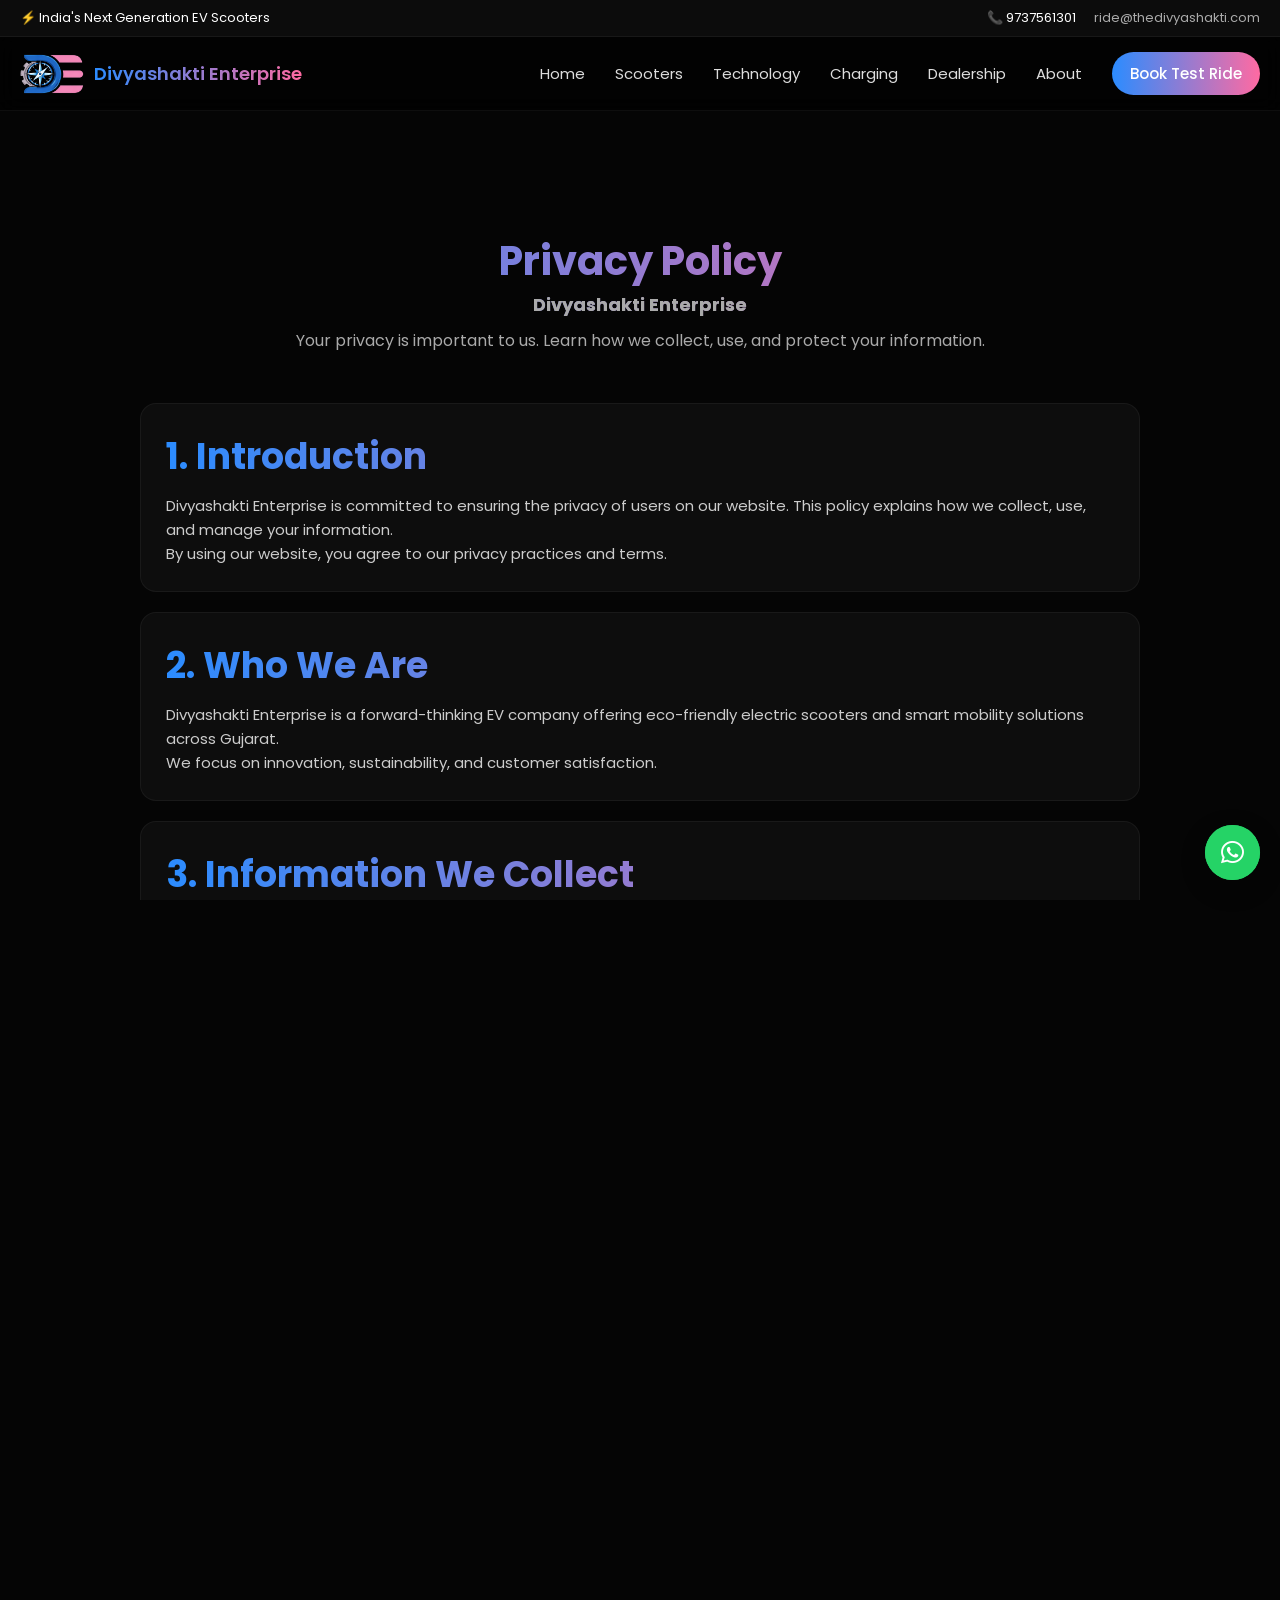
<file: privacy-policy.html>
<!DOCTYPE html>
<html lang="en">

    <head>
        <meta charset="UTF-8">
        <meta name="viewport" content="width=device-width, initial-scale=1.0">

        <title>Divyashakti Enterprise</title>
        <link rel="stylesheet" href="assets/css/style.css">
        <link
            href="https://fonts.googleapis.com/css2?family=Poppins:wght@300;400;500;600&display=swap"
            rel="stylesheet">
        <link rel="stylesheet"
            href="https://cdnjs.cloudflare.com/ajax/libs/font-awesome/6.5.0/css/all.min.css">

    </head>

    <body>

        <!-- navbar starts here -->

        <!-- DESKTOP TOPBAR -->

        <div class="topbar">

            <div class="topbar-container">

                <div>
                    ⚡ India's Next Generation EV Scooters
                </div>

                <div>
                    📞 9737561301
                    <a
                        href="mailto:ride@thedivyashakti.com">ride@thedivyashakti.com</a>
                </div>

            </div>

        </div>

        <header>

            <div class="nav-container">

                <!-- LOGO -->

                <div class="logo">
                    <img src="assets/images/logo/logo-only-1.png">
                    <span>Divyashakti Enterprise</span>
                </div>

                <!-- NAV -->

                <nav class="nav-menu" id="navMenu">

                    <a href="#">Home</a>
                    <a href="#">Scooters</a>
                    <a href="#">Technology</a>
                    <a href="#">Charging</a>
                    <a href="#">Dealership</a>
                    <a href="#">About</a>

                    <a href="#" class="cta">Book Test Ride</a>

                    <!-- MOBILE CONTACT -->

                    <div class="mobile-contact">

                        📞 9737561301

                        <a href="mailto:ride@thedivyashakti.com">
                            ride@thedivyashakti.com
                        </a>

                    </div>

                </nav>

                <!-- HAMBURGER -->

                <div class="hamburger" id="hamburger">
                    <span></span>
                    <span></span>
                    <span></span>
                </div>

            </div>

        </header>

        <!-- navbar ends here -->

        <section class="privacy-section">

            <div class="privacy-container">

                <h1 class="privacy-title">
                    Privacy Policy
                    <span>Divyashakti Enterprise</span>
                </h1>

                <p class="privacy-subtitle">
                    Your privacy is important to us. Learn how we collect, use,
                    and protect your information.
                </p>

                <!-- SECTION -->

                <div class="privacy-card fade-up">
                    <h2>1. Introduction</h2>
                    <p>
                        Divyashakti Enterprise is committed to ensuring the
                        privacy of users on our website.
                        This policy explains how we collect, use, and manage
                        your information.
                    </p>
                    <p>
                        By using our website, you agree to our privacy practices
                        and terms.
                    </p>
                </div>

                <div class="privacy-card fade-up delay-1">
                    <h2>2. Who We Are</h2>
                    <p>
                        Divyashakti Enterprise is a forward-thinking EV company
                        offering eco-friendly electric scooters
                        and smart mobility solutions across Gujarat.
                    </p>
                    <p>
                        We focus on innovation, sustainability, and customer
                        satisfaction.
                    </p>
                </div>

                <div class="privacy-card fade-up delay-2">
                    <h2>3. Information We Collect</h2>
                    <p>
                        We collect information directly from users,
                        automatically through website usage,
                        and from third-party sources when required.
                    </p>
                </div>

                <div class="privacy-card fade-up delay-3">
                    <h2>4. Important Terms</h2>
                    <p>
                        By using our website, you agree to the collection and
                        use of your information as described.
                    </p>
                    <p>
                        We may update this policy at any time. Please review
                        regularly.
                    </p>
                </div>

                <div class="privacy-card fade-up">
                    <h2>5. Security Practices</h2>
                    <p>
                        We use SSL encryption and secure systems to protect your
                        personal data from unauthorized access.
                    </p>
                </div>

                <div class="privacy-card fade-up delay-1">
                    <h2>6. Policy Updates</h2>
                    <p>
                        We may update this policy periodically. Continued use of
                        our website means acceptance of updates.
                    </p>
                </div>

                <div class="privacy-card fade-up delay-2">
                    <h2>7. Governing Law</h2>
                    <p>
                        This website is governed by Indian laws. Jurisdiction:
                        Gandhinagar.
                    </p>
                </div>

                <div class="privacy-card fade-up delay-3">
                    <h2>8. GPS Tracker Data</h2>
                    <p>
                        Using our GPS devices means you agree to data collection
                        for tracking and monitoring purposes.
                    </p>
                </div>

                <div class="privacy-card fade-up">
                    <h2>9. Conflict Policy</h2>
                    <p>
                        All disputes should be resolved amicably through
                        discussion rather than legal action.
                    </p>
                </div>

                <div class="privacy-card contact-card fade-up">
                    <h2>10. Contact Us</h2>

                    <p>
                        📍 B 102 Swagat Flamingo, Gandhinagar Highway<br>
                        📞 +91 97375 61301<br>
                        📧 ride@thedivyashakti.com
                    </p>

                </div>

            </div>

        </section>

        <!-- footer starts here -->

        <footer class="footer">

            <div class="footer-container">

                <!-- LEFT -->

                <div class="footer-about">

                    <div class="footer-logo">

                        <img src="assets/images/logo/logo-only-1.png"
                            alt="Divyashakti Enterprise Logo">

                        <h2>Divyashakti Enterprise</h2>

                    </div>

                    <p>
                        Trusted EV showroom in Gandhinagar offering electric
                        scooters,
                        EV autos, GPS solutions, solar products and smart
                        automation systems.
                    </p>

                </div>

                <!-- LINKS -->

                <div class="footer-links">

                    <h3>Quick Links</h3>

                    <ul>
                        <li><a href="#">Home</a></li>
                        <li><a href="#">Scooters</a></li>
                        <li><a href="#">About</a></li>
                        <li><a href="#">Dealership</a></li>
                        <li><a href="#">Contact</a></li>
                    </ul>

                </div>

                <!-- SERVICES -->

                <div class="footer-links">

                    <h3>Our Services</h3>

                    <ul>
                        <li><a href="#">EV Scooters</a></li>
                        <li><a href="#">EV Auto</a></li>
                        <li><a href="#">GPS Tracker</a></li>
                        <li><a href="#">Home Automation</a></li>
                        <li><a href="#">Solar Products</a></li>
                    </ul>

                </div>

                <!-- CONTACT -->

                <div class="footer-contact">

                    <h3>Contact Us</h3>

                    <p>📞 +91 97375 61301</p>

                    <p>📧 ride@thedivyashakti.com</p>

                    <p>📍 Gandhinagar, Gujarat</p>

                    <div class="footer-social">

                        <a href="#"><i class="fa-brands fa-facebook-f"></i></a>
                        <a href="#"><i class="fa-brands fa-instagram"></i></a>
                        <a href="#"><i class="fa-brands fa-youtube"></i></a>
                        <a href="#"><i class="fa-brands fa-whatsapp"></i></a>
                        <a href="#"><i class="fa-brands fa-linkedin-in"></i></a>

                    </div>

                </div>

            </div>

            <!-- BOTTOM -->

            <div class="footer-bottom">

                <p>© 2026 Divyashakti Enterprise. All Rights Reserved.</p>

            </div>

        </footer>

        <!-- footer ends here -->

        <!-- floating whatsapp icon starts here -->

        <a
            href="https://wa.me/919737561301?text=Hello%20Divyashakti%20Enterprise%2C%20I%20am%20interested%20in%20your%20EV%20vehicles"
            class="whatsapp-float"
            target="_blank" style="text-decoration: none;">

            <i class="fa-brands fa-whatsapp"></i>

        </a>

        <!-- floating whatsapp icon ends here -->

        <script src="assets/script/script.js"></script>
    </body>
</html>
</file>
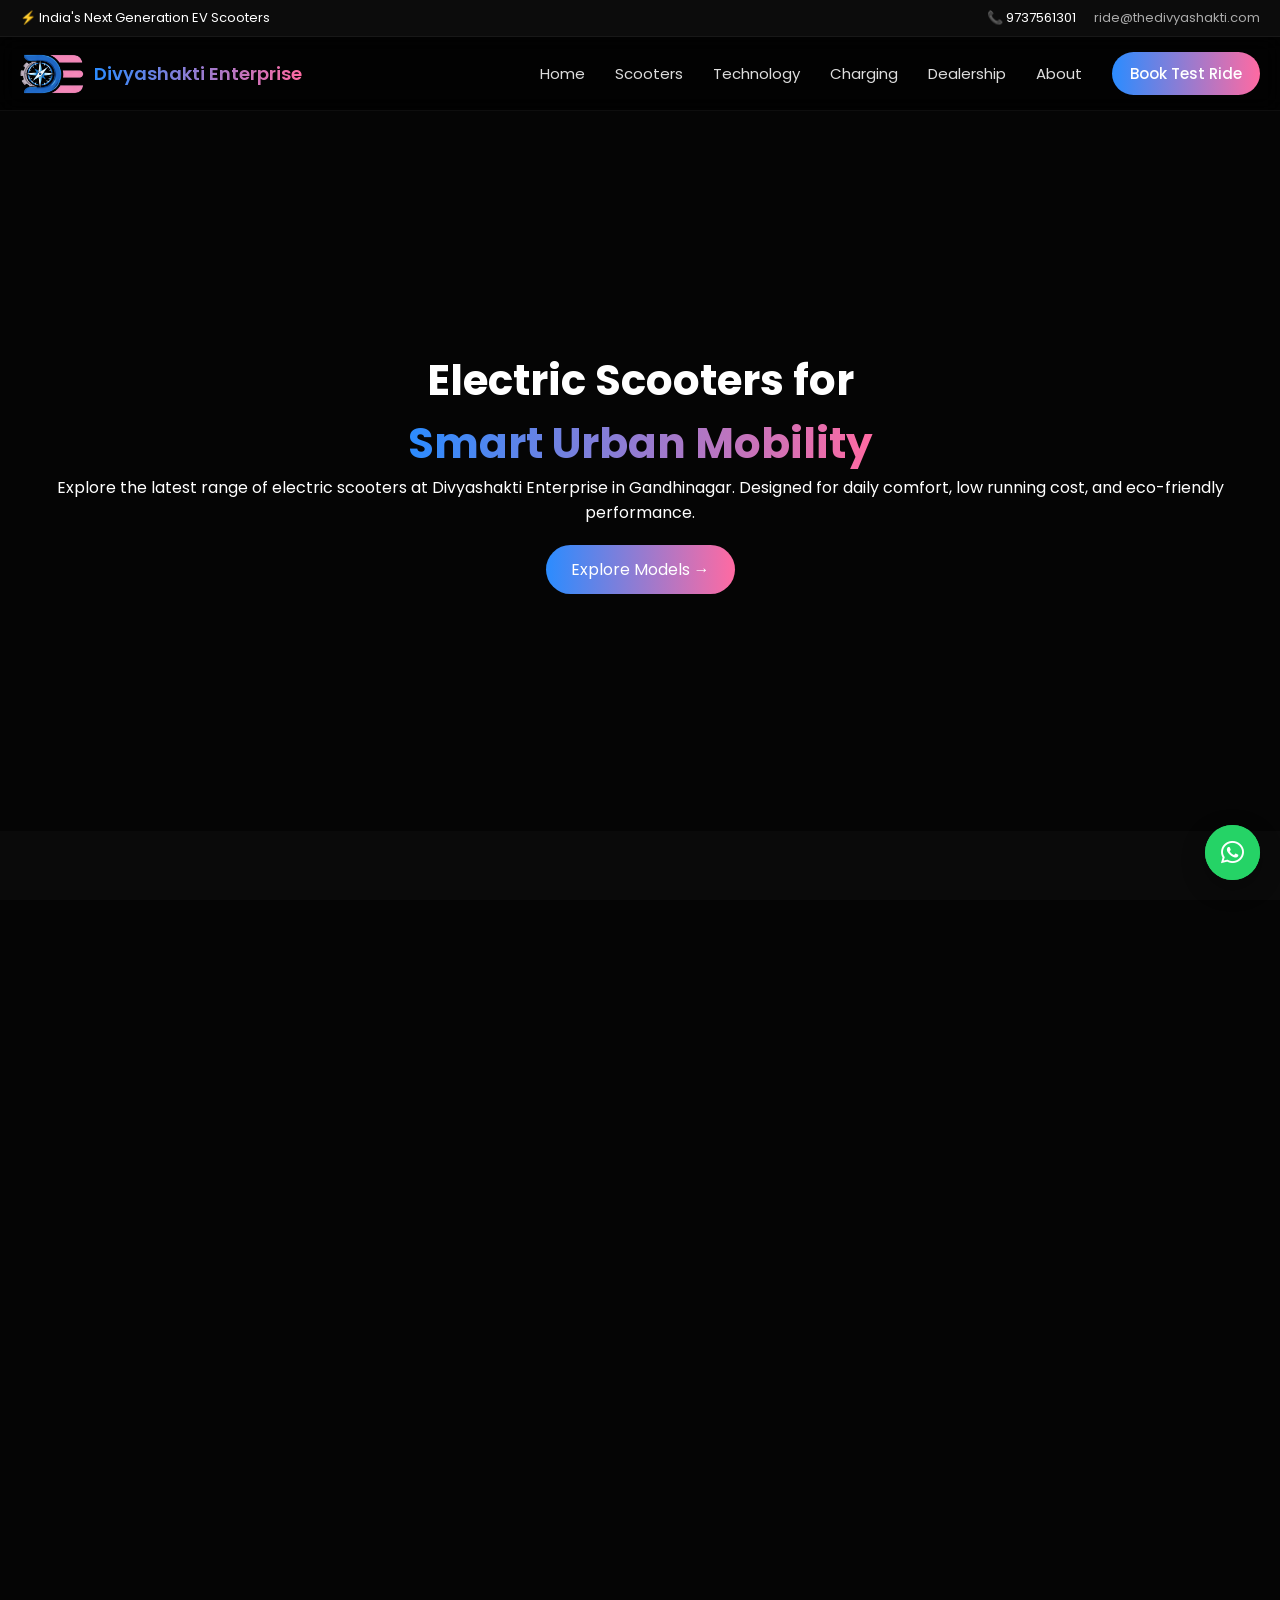
<file: product.html>
<!DOCTYPE html>
<html lang="en">

    <head>
        <meta charset="UTF-8">
        <meta name="viewport" content="width=device-width, initial-scale=1.0">

        <title>Divyashakti Enterprise</title>
        <link rel="stylesheet" href="assets/css/style.css">
        <link
            href="https://fonts.googleapis.com/css2?family=Poppins:wght@300;400;500;600&display=swap"
            rel="stylesheet">
        <link rel="stylesheet"
            href="https://cdnjs.cloudflare.com/ajax/libs/font-awesome/6.5.0/css/all.min.css">

    </head>

    <body>

        <!-- navbar starts here -->

        <!-- DESKTOP TOPBAR -->

        <div class="topbar">

            <div class="topbar-container">

                <div>
                    ⚡ India's Next Generation EV Scooters
                </div>

                <div>
                    📞 9737561301
                    <a
                        href="mailto:ride@thedivyashakti.com">ride@thedivyashakti.com</a>
                </div>

            </div>

        </div>

        <header>

            <div class="nav-container">

                <!-- LOGO -->

                <div class="logo">
                    <img src="assets/images/logo/logo-only-1.png">
                    <span>Divyashakti Enterprise</span>
                </div>

                <!-- NAV -->

                <nav class="nav-menu" id="navMenu">

                    <a href="#">Home</a>
                    <a href="#">Scooters</a>
                    <a href="#">Technology</a>
                    <a href="#">Charging</a>
                    <a href="#">Dealership</a>
                    <a href="#">About</a>

                    <a href="#" class="cta">Book Test Ride</a>

                    <!-- MOBILE CONTACT -->

                    <div class="mobile-contact">

                        📞 9737561301

                        <a href="mailto:ride@thedivyashakti.com">
                            ride@thedivyashakti.com
                        </a>

                    </div>

                </nav>

                <!-- HAMBURGER -->

                <div class="hamburger" id="hamburger">
                    <span></span>
                    <span></span>
                    <span></span>
                </div>

            </div>

        </header>

        <!-- navbar ends here -->

        <!-- hero section starts here -->

        <section class="product-hero">

            <div class="hero-content fade-up">

                <h1>
                    Electric Scooters for <br>
                    <span>Smart Urban Mobility</span>
                </h1>

                <p>
                    Explore the latest range of electric scooters at Divyashakti
                    Enterprise in Gandhinagar.
                    Designed for daily comfort, low running cost, and
                    eco-friendly performance.
                </p>

                <a href="#models" class="hero-btn">Explore Models →</a>

            </div>

        </section>

        <!-- hero section ends here -->

        <!-- available scooters starts here -->

        <section class="models" id="models">

            <h2 class="section-title">Available Scooter Models</h2>

            <div class="models-grid">

                <div class="model-card">
                    <img src="assets/images/vehicles/victory.png">
                    <h3>Victory</h3>
                    <p>Starting ₹65,000</p>
                    <a href="#">View Details →</a>
                </div>

                <div class="model-card">
                    <img
                        src="assets/images/vehicles/breeze-removebg-preview.png">
                    <h3>Breeze</h3>
                    <p>Starting ₹62,000</p>
                    <a href="#">View Details →</a>
                </div>

                <div class="model-card">
                    <img src="assets/images/vehicles/classic.png">
                    <h3>Classic</h3>
                    <p>Starting ₹60,000</p>
                    <a href="#">View Details →</a>
                </div>

                <div class="model-card">
                    <img src="assets/images/vehicles/eternal.png">
                    <h3>Eternal</h3>
                    <p>Starting ₹68,000</p>
                    <a href="#">View Details →</a>
                </div>

            </div>

        </section>

        <!-- available scooters ends here -->

        <!-- key features starts here -->

        <section class="ev-features">

            <h2 class="ev-section-title">Key Features</h2>

            <div class="ev-features-grid">

                <div class="ev-feature-card">
                    <div class="icon">⚡</div>
                    <h3>45 km/h Top Speed</h3>
                    <p>Fast and smooth performance for daily city rides.</p>
                </div>

                <div class="ev-feature-card">
                    <div class="icon">🔋</div>
                    <h3>Lithium-ion Battery</h3>
                    <p>Reliable battery with long life and efficiency.</p>
                </div>

                <div class="ev-feature-card">
                    <div class="icon">🛑</div>
                    <h3>Front Disc Brake</h3>
                    <p>Better control and enhanced braking safety.</p>
                </div>

                <div class="ev-feature-card">
                    <div class="icon">🔐</div>
                    <h3>Anti Theft Alarm</h3>
                    <p>Advanced security system for your vehicle safety.</p>
                </div>

                <div class="ev-feature-card">
                    <div class="icon">📡</div>
                    <h3>Remote Lock</h3>
                    <p>Smart locking system with remote access.</p>
                </div>

                <div class="ev-feature-card">
                    <div class="icon">↩</div>
                    <h3>Reverse Gear</h3>
                    <p>Easy parking and maneuvering in tight spaces.</p>
                </div>

            </div>

        </section>

        <!-- key features ends here -->

        <!-- battery & range starts here -->

        <section class="ev-battery">

            <div class="battery-container">

                <div class="battery-text">

                    <h2>Battery & Range</h2>

                    <p>
                        Advanced lithium-ion technology ensures long range,
                        fast charging, and reliable daily performance.
                    </p>

                    <ul>
                        <li>⚡ Range: 80–120 km</li>
                        <li>🔋 Fast Charging: 2–4 hrs</li>
                        <li>🔄 Long Battery Life</li>
                    </ul>

                </div>

                <div class="battery-visual">
                    <div class="battery-bar">
                        <div class="battery-fill"></div>
                    </div>
                    <p>80% Charge in 2 Hours</p>
                </div>

            </div>

        </section>

        <!-- battery & range ends here -->

        <!-- why choose us starts here -->

        <section class="ev-why">

            <h2 class="ev-section-title">Why Choose Our EV Scooters</h2>

            <div class="ev-why-grid">

                <div class="why-card">
                    <div class="why-icon">💰</div>
                    <h3>Save Fuel Cost</h3>
                    <p>Ride at very low cost compared to petrol vehicles.</p>
                </div>

                <div class="why-card">
                    <div class="why-icon">🌱</div>
                    <h3>Eco Friendly</h3>
                    <p>Zero emission vehicles for a cleaner environment.</p>
                </div>

                <div class="why-card">
                    <div class="why-icon">⚙</div>
                    <h3>Low Maintenance</h3>
                    <p>Fewer moving parts means lower maintenance cost.</p>
                </div>

                <div class="why-card">
                    <div class="why-icon">🚀</div>
                    <h3>Smooth Ride</h3>
                    <p>Enjoy silent and vibration-free riding experience.</p>
                </div>

            </div>

        </section>

        <!-- why choose us ends here -->

        <!-- cta section starts here -->

        <section class="ev-ride-cta">

            <h2 class="ev-ride-title">Ready to Ride Electric?</h2>

            <p class="ev-ride-subtitle">
                Book your test ride today and experience the future.
            </p>

            <a href="#" class="ev-ride-btn">Book Test Ride →</a>

        </section>
        <!-- cta section ends here -->

        <!-- footer starts here -->

        <footer class="footer">

            <div class="footer-container">

                <!-- LEFT -->

                <div class="footer-about">

                    <div class="footer-logo">

                        <img src="assets/images/logo/logo-only-1.png"
                            alt="Divyashakti Enterprise Logo">

                        <h2>Divyashakti Enterprise</h2>

                    </div>

                    <p>
                        Trusted EV showroom in Gandhinagar offering electric
                        scooters,
                        EV autos, GPS solutions, solar products and smart
                        automation systems.
                    </p>

                </div>

                <!-- LINKS -->

                <div class="footer-links">

                    <h3>Quick Links</h3>

                    <ul>
                        <li><a href="#">Home</a></li>
                        <li><a href="#">Scooters</a></li>
                        <li><a href="#">About</a></li>
                        <li><a href="#">Dealership</a></li>
                        <li><a href="#">Contact</a></li>
                    </ul>

                </div>

                <!-- SERVICES -->

                <div class="footer-links">

                    <h3>Our Services</h3>

                    <ul>
                        <li><a href="#">EV Scooters</a></li>
                        <li><a href="#">EV Auto</a></li>
                        <li><a href="#">GPS Tracker</a></li>
                        <li><a href="#">Home Automation</a></li>
                        <li><a href="#">Solar Products</a></li>
                    </ul>

                </div>

                <!-- CONTACT -->

                <div class="footer-contact">

                    <h3>Contact Us</h3>

                    <p>📞 +91 97375 61301</p>

                    <p>📧 ride@thedivyashakti.com</p>

                    <p>📍 Gandhinagar, Gujarat</p>

                    <div class="footer-social">

                        <a href="#"><i class="fa-brands fa-facebook-f"></i></a>
                        <a href="#"><i class="fa-brands fa-instagram"></i></a>
                        <a href="#"><i class="fa-brands fa-youtube"></i></a>
                        <a href="#"><i class="fa-brands fa-whatsapp"></i></a>
                        <a href="#"><i class="fa-brands fa-linkedin-in"></i></a>

                    </div>

                </div>

            </div>

            <!-- BOTTOM -->

            <div class="footer-bottom">

                <p>© 2026 Divyashakti Enterprise. All Rights Reserved.</p>

            </div>

        </footer>

        <!-- footer ends here -->

        <!-- floating whatsapp icon starts here -->

        <a
            href="https://wa.me/919737561301?text=Hello%20Divyashakti%20Enterprise%2C%20I%20am%20interested%20in%20your%20EV%20vehicles"
            class="whatsapp-float"
            target="_blank" style="text-decoration: none;">

            <i class="fa-brands fa-whatsapp"></i>

        </a>

        <!-- floating whatsapp icon ends here -->

        <script src="assets/script/script.js"></script>
    </body>
</html>
</file>
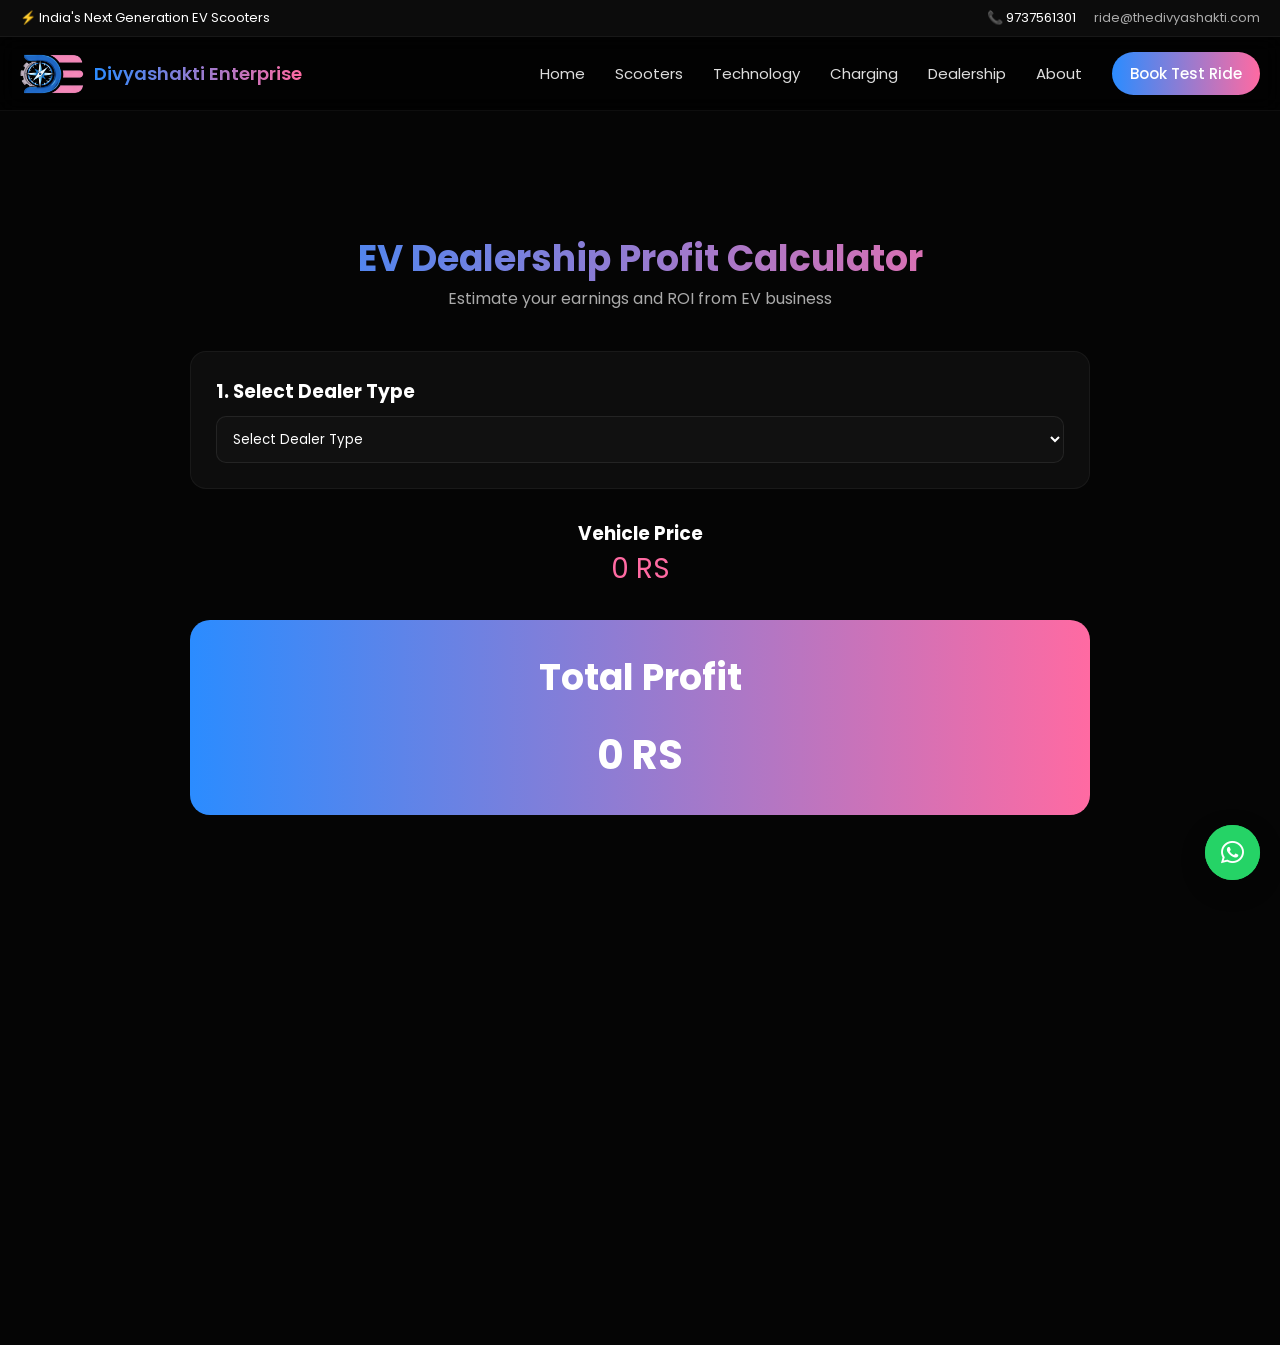
<file: profit-calculator.html>
<!DOCTYPE html>
<html lang="en">

    <head>
        <meta charset="UTF-8">
        <meta name="viewport" content="width=device-width, initial-scale=1.0">

        <title>Divyashakti Enterprise</title>
        <link rel="stylesheet" href="assets/css/style.css">
        <link
            href="https://fonts.googleapis.com/css2?family=Poppins:wght@300;400;500;600&display=swap"
            rel="stylesheet">
        <link rel="stylesheet"
            href="https://cdnjs.cloudflare.com/ajax/libs/font-awesome/6.5.0/css/all.min.css">

    </head>

    <body>

        <!-- navbar starts here -->

        <!-- DESKTOP TOPBAR -->

        <div class="topbar">

            <div class="topbar-container">

                <div>
                    ⚡ India's Next Generation EV Scooters
                </div>

                <div>
                    📞 9737561301
                    <a
                        href="mailto:ride@thedivyashakti.com">ride@thedivyashakti.com</a>
                </div>

            </div>

        </div>

        <header>

            <div class="nav-container">

                <!-- LOGO -->

                <div class="logo">
                    <img src="assets/images/logo/logo-only-1.png">
                    <span>Divyashakti Enterprise</span>
                </div>

                <!-- NAV -->

                <nav class="nav-menu" id="navMenu">

                    <a href="#">Home</a>
                    <a href="#">Scooters</a>
                    <a href="#">Technology</a>
                    <a href="#">Charging</a>
                    <a href="#">Dealership</a>
                    <a href="#">About</a>

                    <a href="#" class="cta">Book Test Ride</a>

                    <!-- MOBILE CONTACT -->

                    <div class="mobile-contact">

                        📞 9737561301

                        <a href="mailto:ride@thedivyashakti.com">
                            ride@thedivyashakti.com
                        </a>

                    </div>

                </nav>

                <!-- HAMBURGER -->

                <div class="hamburger" id="hamburger">
                    <span></span>
                    <span></span>
                    <span></span>
                </div>

            </div>

        </header>

        <!-- navbar ends here -->

        <section class="ev-calculator">

            <div class="calc-container">

                <h1 class="calc-title">EV Dealership Profit Calculator</h1>

                <p class="calc-subtitle">
                    Estimate your earnings and ROI from EV business
                </p>

                <!-- STEP 1 -->
                <div class="calc-card">
                    <h3>1. Select Dealer Type</h3>

                    <select id="usertype">
                        <option value disabled selected>Select Dealer
                            Type</option>
                        <option>State Dealer</option>
                        <option>Zone Dealer</option>
                        <option>District Dealer</option>
                        <option>Taluka Dealer</option>
                        <option>Area Dealer</option>
                    </select>
                </div>

                <!-- STEP 2 -->
                <div class="calc-card" id="vehicle" style="display:none;">
                    <h3>2. Select Vehicles</h3>

                    <label><input type="checkbox" class="vehicletype">
                        Victory</label>
                    <label><input type="checkbox" class="vehicletype">
                        Classic</label>
                    <label><input type="checkbox" class="vehicletype">
                        Breeze</label>
                    <label><input type="checkbox" class="vehicletype">
                        Eternal</label>

                </div>

                <!-- STEP 3 -->
                <div class="calc-card" id="battery" style="display:none;">
                    <h3>3. Battery Type</h3>

                    <select id="batterytype">
                        <option value disabled selected>Select Battery</option>
                        <option>Lithium Battery</option>
                        <option>LeadGel Battery</option>
                    </select>
                </div>

                <!-- STEP 4 -->
                <div class="calc-card" id="selectwarrenty"
                    style="display:none;">
                    <h3>4. Warranty</h3>

                    <select id="warrenty">
                        <option value disabled selected>Select Warranty</option>
                        <option>1 Year</option>
                        <option>2 Year</option>
                        <option>3 Year</option>
                        <option>5 Year</option>
                        <option>6 Year</option>
                    </select>
                </div>

                <!-- PRICE -->
                <div class="price-box">
                    <h3>Vehicle Price</h3>
                    <p id="vehiclePrice">0 RS</p>
                </div>

                <!-- CUSTOMERS -->
                <div class="calc-card" id="addCustomer" style="display:none;">

                    <h3>5. Add Customers</h3>

                    <div class="customer-grid">

                        <div class="customer-item" id="yourCustomers">
                            <label>Your Customers</label>
                            <input type="number">
                            <span id="yourPercentage">15%</span>
                        </div>

                        <div class="customer-item" id="zoneCustomers">
                            <label>Zone Customers</label>
                            <input type="number">
                            <span id="zonePercentage">1%</span>
                        </div>

                        <div class="customer-item" id="districtCustomers">
                            <label>District Customers</label>
                            <input type="number">
                            <span id="districtPercentage">1%</span>
                        </div>

                        <div class="customer-item" id="talukaCustomers">
                            <label>Taluka Customers</label>
                            <input type="number">
                            <span id="talukaPercentage">1%</span>
                        </div>

                        <div class="customer-item" id="areaCustomers">
                            <label>Area Customers</label>
                            <input type="number">
                            <span id="areaPercentage">1%</span>
                        </div>

                    </div>

                </div>

                <!-- RESULT -->
                <div class="profit-box">
                    <h2>Total Profit</h2>
                    <h1><span>0 RS</span></h1>
                </div>

            </div>

        </section>

        <script>

// =======================
// ELEMENTS
// =======================

const usertype = document.getElementById("usertype");
const vehicle = document.getElementById("vehicle");
const battery = document.getElementById("battery");
const warranty = document.getElementById("selectwarrenty");
const customers = document.getElementById("addCustomer");

// =======================
// PERCENTAGE MAP
// =======================

const percentageMap = {
"State Dealer": { your: 15, zone: 1, district: 1, taluka: 1, area: 1 },
"Zone Dealer": { your: 14, district: 1, taluka: 1, area: 1 },
"District Dealer": { your: 13, taluka: 1, area: 1 },
"Taluka Dealer": { your: 12, area: 2 },
"Area Dealer": { your: 10 }
};

// =======================
// SHOW FLOW
// =======================

usertype.addEventListener("change", () => {
vehicle.style.display = "block";
updatePercentages();
calculateProfit();
});

document.querySelectorAll(".vehicletype").forEach(cb => {
cb.addEventListener("change", () => {
let selected = document.querySelectorAll(".vehicletype:checked").length;

battery.style.display = selected ? "block" : "none";
warranty.style.display = "none";
customers.style.display = "none";

calculateProfit();
});
});

document.getElementById("batterytype").addEventListener("change", () => {
warranty.style.display = "block";
calculateProfit();
});

document.getElementById("warrenty").addEventListener("change", () => {
customers.style.display = "block";
calculateProfit();
});

document.querySelectorAll("#addCustomer input").forEach(input => {
input.addEventListener("input", calculateProfit);
});

// =======================
// UPDATE PERCENTAGES
// =======================

function updatePercentages(){
let dealer = usertype.value;
let data = percentageMap[dealer] || {};

const set = (id, val)=>{
let el = document.getElementById(id);
if(el) el.textContent = (val || 0) + "%";
};

set("yourPercentage", data.your);
set("zonePercentage", data.zone);
set("districtPercentage", data.district);
set("talukaPercentage", data.taluka);
set("areaPercentage", data.area);
}

// =======================
// PRICE
// =======================

function getBasePrice(){

let batteryType = document.getElementById("batterytype").value;
let warrenty = document.getElementById("warrenty").value;

const priceList = {
"Lithium Battery": {
"1 Year": 69999,
"2 Year": 74999,
"3 Year": 79999,
"5 Year": 89999,
"6 Year": 99999
},
"LeadGel Battery": {
"1 Year": 49999,
"2 Year": 59999,
"3 Year": 66666,
"5 Year": 74999,
"6 Year": 83333
}
};

let price = priceList[batteryType]?.[warrenty] || 0;

document.getElementById("vehiclePrice").textContent =
price.toLocaleString() + " RS";

return price;
}

// =======================
// CALCULATION
// =======================

function calculateProfit(){

let dealer = usertype.value;
let data = percentageMap[dealer] || {};

let selectedVehicles =
document.querySelectorAll(".vehicletype:checked").length;

if(selectedVehicles === 0) return;

let basePrice = getBasePrice();
if(basePrice === 0) return;

let your = parseInt(document.querySelector("#yourCustomers input")?.value) || 0;
let zone = parseInt(document.querySelector("#zoneCustomers input")?.value) || 0;
let district = parseInt(document.querySelector("#districtCustomers input")?.value) || 0;
let taluka = parseInt(document.querySelector("#talukaCustomers input")?.value) || 0;
let area = parseInt(document.querySelector("#areaCustomers input")?.value) || 0;

your *= selectedVehicles;
zone *= selectedVehicles;
district *= selectedVehicles;
taluka *= selectedVehicles;
area *= selectedVehicles;

let totalProfit =
(your * basePrice * (data.your || 0) / 100) +
(zone * basePrice * (data.zone || 0) / 100) +
(district * basePrice * (data.district || 0) / 100) +
(taluka * basePrice * (data.taluka || 0) / 100) +
(area * basePrice * (data.area || 0) / 100);

document.querySelector(".profit-box span").textContent =
totalProfit.toLocaleString() + " RS";

}

</script>

        <!-- footer starts here -->

        <footer class="footer">

            <div class="footer-container">

                <!-- LEFT -->

                <div class="footer-about">

                    <div class="footer-logo">

                        <img src="assets/images/logo/logo-only-1.png"
                            alt="Divyashakti Enterprise Logo">

                        <h2>Divyashakti Enterprise</h2>

                    </div>

                    <p>
                        Trusted EV showroom in Gandhinagar offering electric
                        scooters,
                        EV autos, GPS solutions, solar products and smart
                        automation systems.
                    </p>

                </div>

                <!-- LINKS -->

                <div class="footer-links">

                    <h3>Quick Links</h3>

                    <ul>
                        <li><a href="#">Home</a></li>
                        <li><a href="#">Scooters</a></li>
                        <li><a href="#">About</a></li>
                        <li><a href="#">Dealership</a></li>
                        <li><a href="#">Contact</a></li>
                    </ul>

                </div>

                <!-- SERVICES -->

                <div class="footer-links">

                    <h3>Our Services</h3>

                    <ul>
                        <li><a href="#">EV Scooters</a></li>
                        <li><a href="#">EV Auto</a></li>
                        <li><a href="#">GPS Tracker</a></li>
                        <li><a href="#">Home Automation</a></li>
                        <li><a href="#">Solar Products</a></li>
                    </ul>

                </div>

                <!-- CONTACT -->

                <div class="footer-contact">

                    <h3>Contact Us</h3>

                    <p>📞 +91 97375 61301</p>

                    <p>📧 ride@thedivyashakti.com</p>

                    <p>📍 Gandhinagar, Gujarat</p>

                    <div class="footer-social">

                        <a href="#"><i class="fa-brands fa-facebook-f"></i></a>
                        <a href="#"><i class="fa-brands fa-instagram"></i></a>
                        <a href="#"><i class="fa-brands fa-youtube"></i></a>
                        <a href="#"><i class="fa-brands fa-whatsapp"></i></a>
                        <a href="#"><i class="fa-brands fa-linkedin-in"></i></a>

                    </div>

                </div>

            </div>

            <!-- BOTTOM -->

            <div class="footer-bottom">

                <p>© 2026 Divyashakti Enterprise. All Rights Reserved.</p>

            </div>

        </footer>

        <!-- footer ends here -->

        <!-- floating whatsapp icon starts here -->

        <a
            href="https://wa.me/919737561301?text=Hello%20Divyashakti%20Enterprise%2C%20I%20am%20interested%20in%20your%20EV%20vehicles"
            class="whatsapp-float"
            target="_blank" style="text-decoration: none;">

            <i class="fa-brands fa-whatsapp"></i>

        </a>

        <!-- floating whatsapp icon ends here -->

        <!-- <script src="assets/script/script.js"></script> -->

    </body>
</html>
</file>
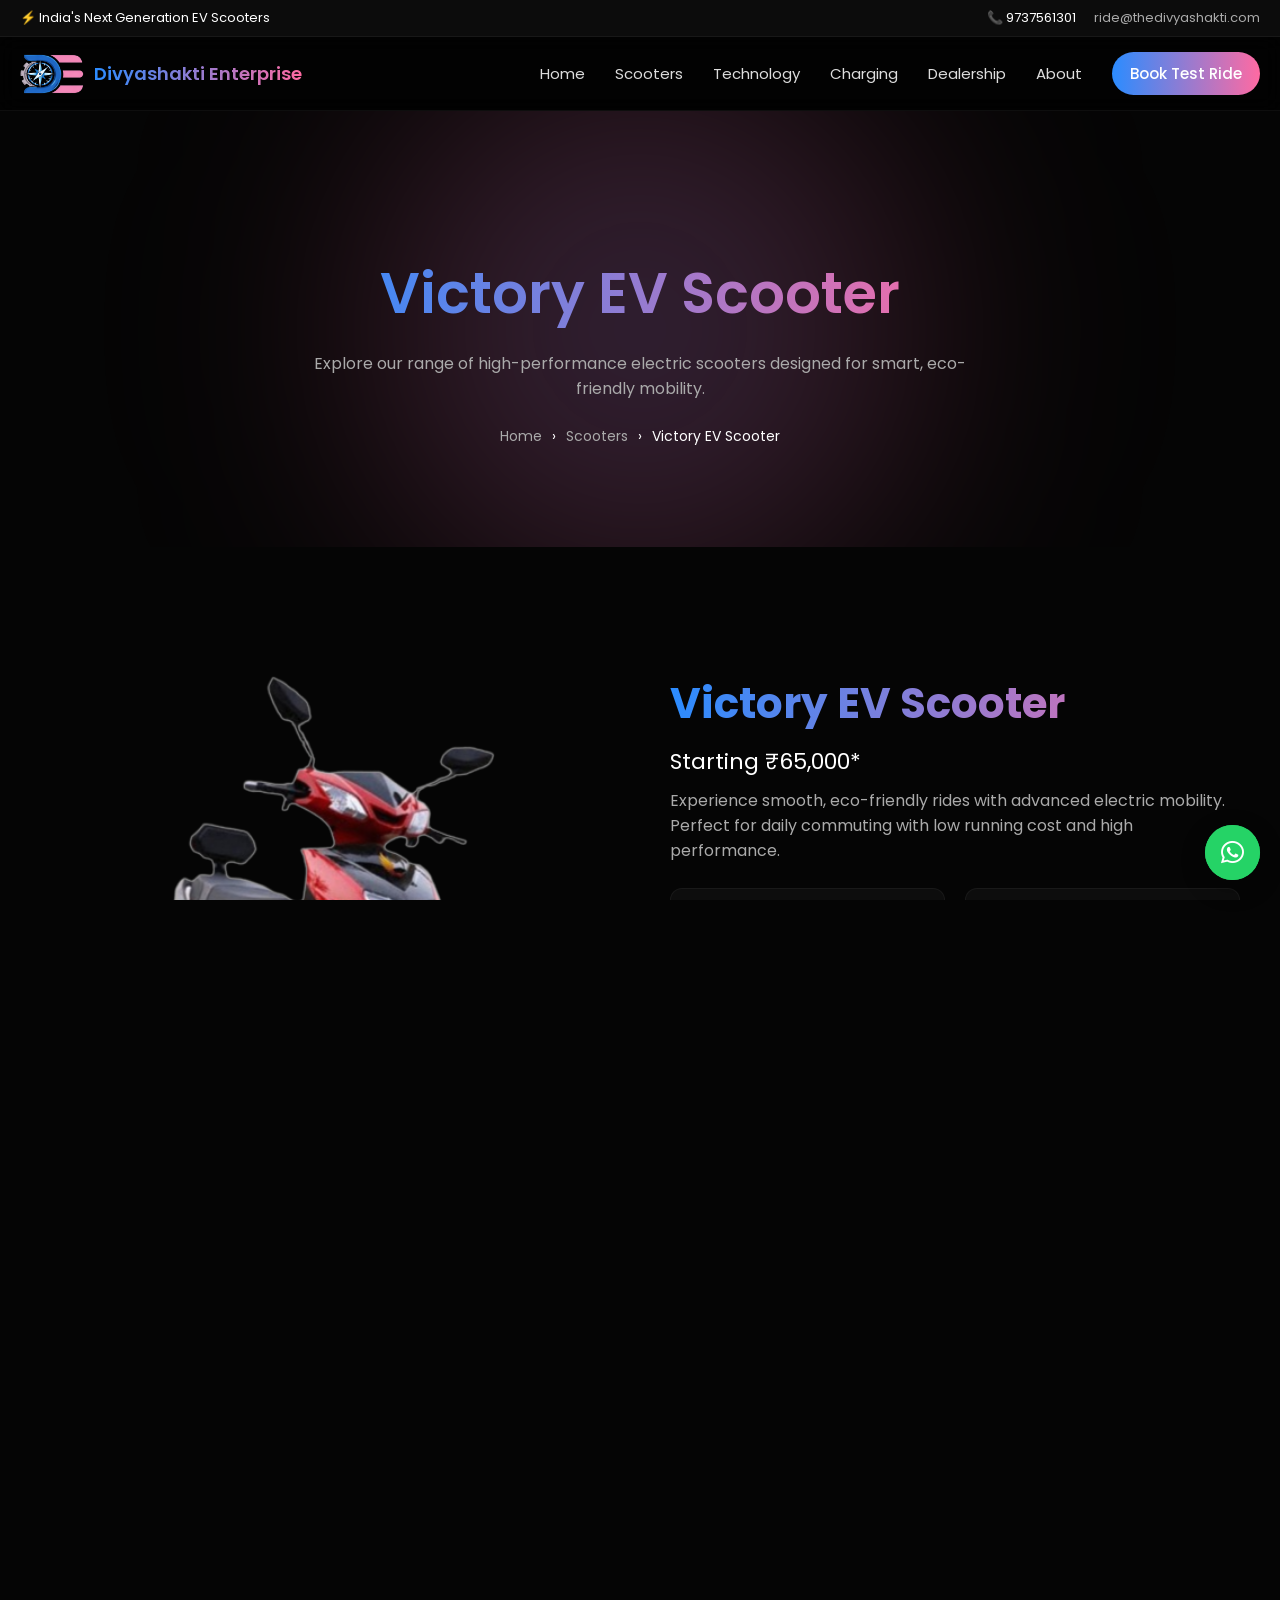
<file: scooter-details.html>
<!DOCTYPE html>
<html lang="en">

    <head>
        <meta charset="UTF-8">
        <meta name="viewport" content="width=device-width, initial-scale=1.0">

        <title>Divyashakti Enterprise</title>
        <link rel="stylesheet" href="assets/css/style.css">
        <link
            href="https://fonts.googleapis.com/css2?family=Poppins:wght@300;400;500;600&display=swap"
            rel="stylesheet">
        <link rel="stylesheet"
            href="https://cdnjs.cloudflare.com/ajax/libs/font-awesome/6.5.0/css/all.min.css">

    </head>

    <body>

        <!-- navbar starts here -->

        <!-- DESKTOP TOPBAR -->

        <div class="topbar">

            <div class="topbar-container">

                <div>
                    ⚡ India's Next Generation EV Scooters
                </div>

                <div>
                    📞 9737561301
                    <a
                        href="mailto:ride@thedivyashakti.com">ride@thedivyashakti.com</a>
                </div>

            </div>

        </div>

        <header>

            <div class="nav-container">

                <!-- LOGO -->

                <div class="logo">
                    <img src="assets/images/logo/logo-only-1.png">
                    <span>Divyashakti Enterprise</span>
                </div>

                <!-- NAV -->

                <nav class="nav-menu" id="navMenu">

                    <a href="#">Home</a>
                    <a href="#">Scooters</a>
                    <a href="#">Technology</a>
                    <a href="#">Charging</a>
                    <a href="#">Dealership</a>
                    <a href="#">About</a>

                    <a href="#" class="cta">Book Test Ride</a>

                    <!-- MOBILE CONTACT -->

                    <div class="mobile-contact">

                        📞 9737561301

                        <a href="mailto:ride@thedivyashakti.com">
                            ride@thedivyashakti.com
                        </a>

                    </div>

                </nav>

                <!-- HAMBURGER -->

                <div class="hamburger" id="hamburger">
                    <span></span>
                    <span></span>
                    <span></span>
                </div>

            </div>

        </header>

        <!-- navbar ends here -->

        <!-- breadcrumb starts here -->

        <section class="page-banner">

            <div class="banner-bg"></div>

            <div class="banner-content fade-up">

                <h1>Victory EV Scooter</h1>

                <p>
                    Explore our range of high-performance electric scooters
                    designed
                    for smart, eco-friendly mobility.
                </p>

                <div class="breadcrumb">

                    <a href="index.html">Home</a>

                    <span>›</span>

                    <a href="scooters.html">Scooters</a>

                    <span>›</span>

                    <span class="active">Victory EV Scooter</span>

                </div>

            </div>

        </section>

        <!-- breadcrumb starts here -->

        <!-- scooters section starts here -->

        <section class="scooter-details">

            <div class="details-container">

                <!-- LEFT IMAGE -->

                <div class="details-image fade-left">

                    <img src="assets/images/vehicles/victory.png"
                        alt="Victory Scooter">

                </div>

                <!-- RIGHT CONTENT -->

                <div class="details-content fade-right">

                    <h1>Victory EV Scooter</h1>

                    <p class="price">Starting ₹65,000*</p>

                    <p class="desc">
                        Experience smooth, eco-friendly rides with advanced
                        electric mobility.
                        Perfect for daily commuting with low running cost and
                        high performance.
                    </p>

                    <!-- SPECS -->

                    <div class="specs">

                        <div class="spec">
                            <span>⚡ Top Speed</span>
                            <h4>45 km/h</h4>
                        </div>

                        <div class="spec">
                            <span>🔋 Battery</span>
                            <h4>Lithium-ion</h4>
                        </div>

                        <div class="spec">
                            <span>⏱ Charging</span>
                            <h4>2-3 Hours</h4>
                        </div>

                        <div class="spec">
                            <span>📍 Range</span>
                            <h4>90-120 km</h4>
                        </div>

                    </div>

                    <!-- BUTTONS -->

                    <div class="details-buttons">

                        <a href="#" class="btn-primary">Book Test Ride</a>

                        <a href="https://wa.me/919737561301"
                            class="btn-secondary">
                            WhatsApp Inquiry
                        </a>

                    </div>

                </div>

            </div>

        </section>

        <!-- scooters section ends here -->

        <!-- footer starts here -->

        <footer class="footer">

            <div class="footer-container">

                <!-- LEFT -->

                <div class="footer-about">

                    <div class="footer-logo">

                        <img src="assets/images/logo/logo-only-1.png"
                            alt="Divyashakti Enterprise Logo">

                        <h2>Divyashakti Enterprise</h2>

                    </div>

                    <p>
                        Trusted EV showroom in Gandhinagar offering electric
                        scooters,
                        EV autos, GPS solutions, solar products and smart
                        automation systems.
                    </p>

                </div>

                <!-- LINKS -->

                <div class="footer-links">

                    <h3>Quick Links</h3>

                    <ul>
                        <li><a href="#">Home</a></li>
                        <li><a href="#">Scooters</a></li>
                        <li><a href="#">About</a></li>
                        <li><a href="#">Dealership</a></li>
                        <li><a href="#">Contact</a></li>
                    </ul>

                </div>

                <!-- SERVICES -->

                <div class="footer-links">

                    <h3>Our Services</h3>

                    <ul>
                        <li><a href="#">EV Scooters</a></li>
                        <li><a href="#">EV Auto</a></li>
                        <li><a href="#">GPS Tracker</a></li>
                        <li><a href="#">Home Automation</a></li>
                        <li><a href="#">Solar Products</a></li>
                    </ul>

                </div>

                <!-- CONTACT -->

                <div class="footer-contact">

                    <h3>Contact Us</h3>

                    <p>📞 +91 97375 61301</p>

                    <p>📧 ride@thedivyashakti.com</p>

                    <p>📍 Gandhinagar, Gujarat</p>

                    <div class="footer-social">

                        <a href="#"><i class="fa-brands fa-facebook-f"></i></a>
                        <a href="#"><i class="fa-brands fa-instagram"></i></a>
                        <a href="#"><i class="fa-brands fa-youtube"></i></a>
                        <a href="#"><i class="fa-brands fa-whatsapp"></i></a>
                        <a href="#"><i class="fa-brands fa-linkedin-in"></i></a>

                    </div>

                </div>

            </div>

            <!-- BOTTOM -->

            <div class="footer-bottom">

                <p>© 2026 Divyashakti Enterprise. All Rights Reserved.</p>

            </div>

        </footer>

        <!-- footer ends here -->

        <!-- floating whatsapp icon starts here -->

        <a
            href="https://wa.me/919737561301?text=Hello%20Divyashakti%20Enterprise%2C%20I%20am%20interested%20in%20your%20EV%20vehicles"
            class="whatsapp-float"
            target="_blank" style="text-decoration: none;">

            <i class="fa-brands fa-whatsapp"></i>

        </a>

        <!-- floating whatsapp icon ends here -->

        <script src="assets/script/script.js"></script>
    </body>
</html>
</file>
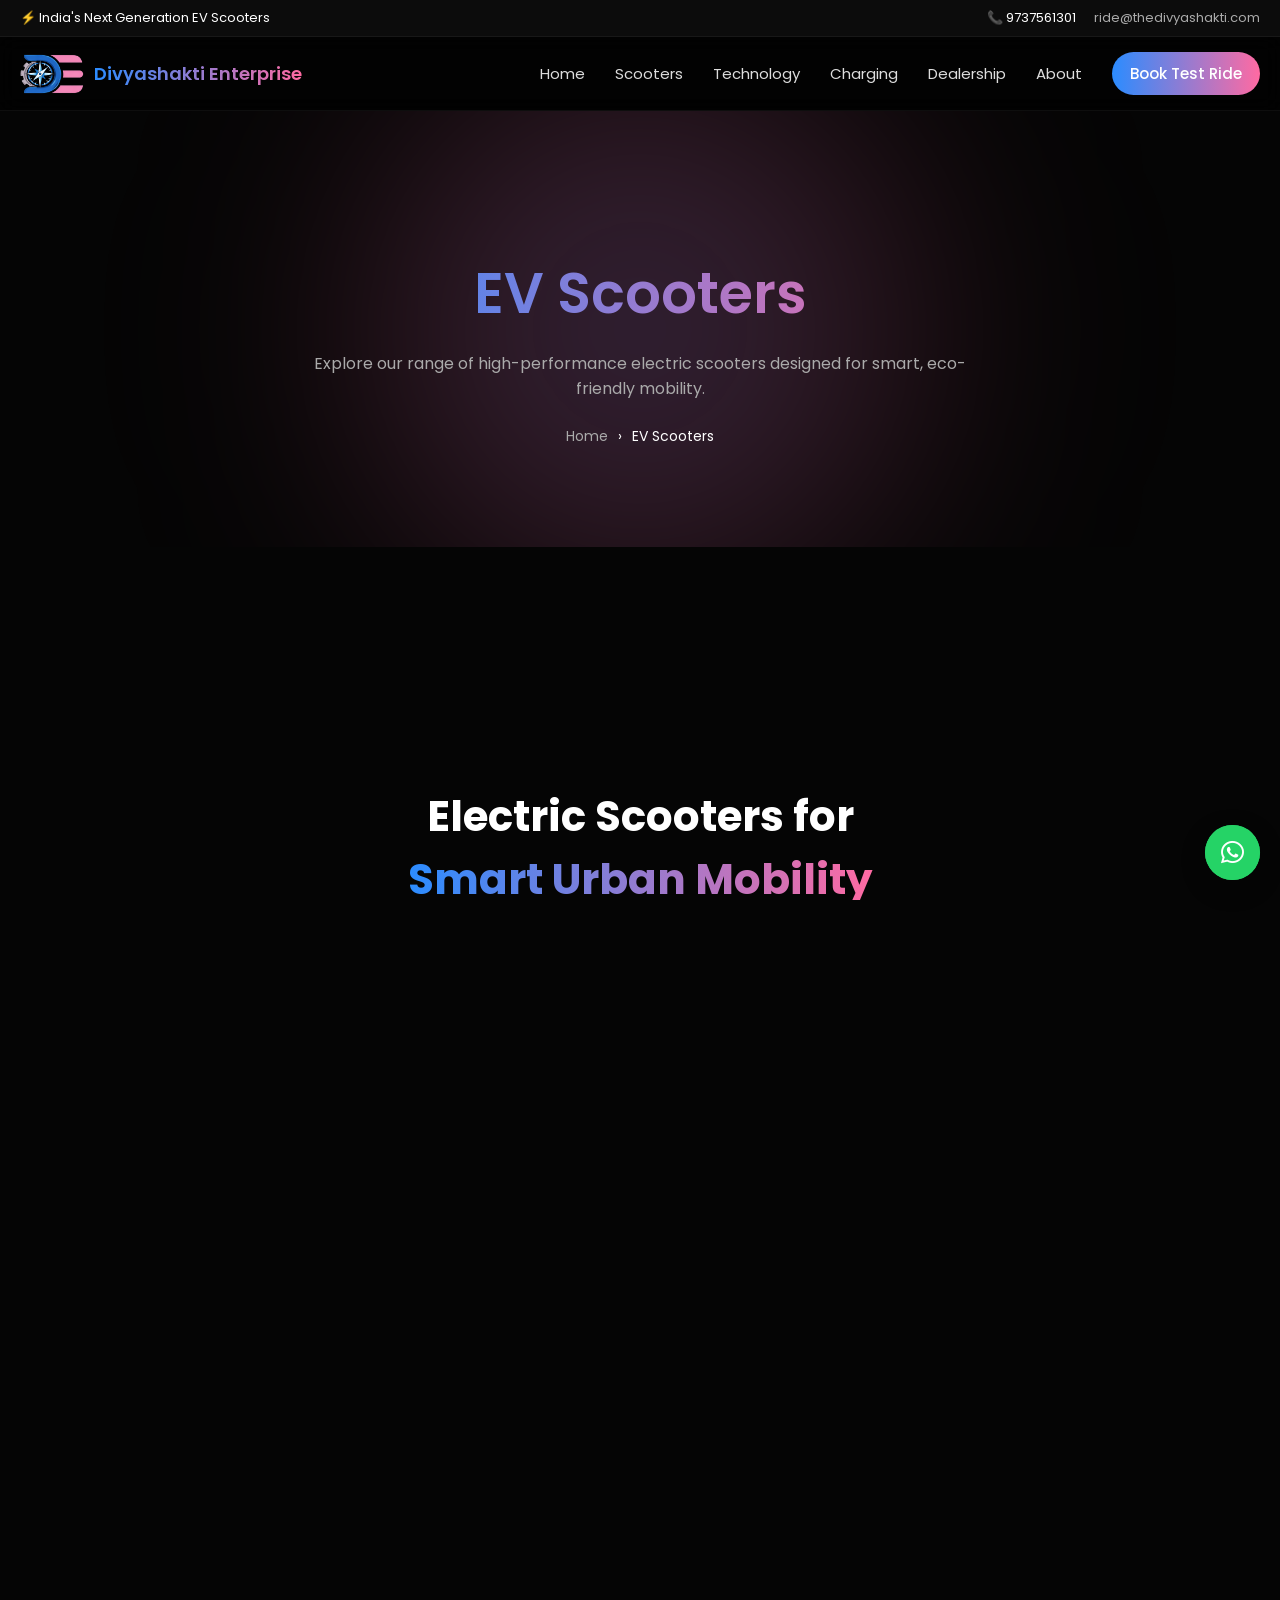
<file: scooters.html>
<!DOCTYPE html>
<html lang="en">

    <head>
        <meta charset="UTF-8">
        <meta name="viewport" content="width=device-width, initial-scale=1.0">

        <title>Divyashakti Enterprise</title>
        <link rel="stylesheet" href="assets/css/style.css">
        <link
            href="https://fonts.googleapis.com/css2?family=Poppins:wght@300;400;500;600&display=swap"
            rel="stylesheet">
        <link rel="stylesheet"
            href="https://cdnjs.cloudflare.com/ajax/libs/font-awesome/6.5.0/css/all.min.css">

    </head>

    <body>

        <!-- navbar starts here -->

        <!-- DESKTOP TOPBAR -->

        <div class="topbar">

            <div class="topbar-container">

                <div>
                    ⚡ India's Next Generation EV Scooters
                </div>

                <div>
                    📞 9737561301
                    <a
                        href="mailto:ride@thedivyashakti.com">ride@thedivyashakti.com</a>
                </div>

            </div>

        </div>

        <header>

            <div class="nav-container">

                <!-- LOGO -->

                <div class="logo">
                    <img src="assets/images/logo/logo-only-1.png">
                    <span>Divyashakti Enterprise</span>
                </div>

                <!-- NAV -->

                <nav class="nav-menu" id="navMenu">

                    <a href="#">Home</a>
                    <a href="#">Scooters</a>
                    <a href="#">Technology</a>
                    <a href="#">Charging</a>
                    <a href="#">Dealership</a>
                    <a href="#">About</a>

                    <a href="#" class="cta">Book Test Ride</a>

                    <!-- MOBILE CONTACT -->

                    <div class="mobile-contact">

                        📞 9737561301

                        <a href="mailto:ride@thedivyashakti.com">
                            ride@thedivyashakti.com
                        </a>

                    </div>

                </nav>

                <!-- HAMBURGER -->

                <div class="hamburger" id="hamburger">
                    <span></span>
                    <span></span>
                    <span></span>
                </div>

            </div>

        </header>

        <!-- navbar ends here -->

        <!-- breadcrumb starts here -->

        <section class="page-banner">

            <div class="banner-bg"></div>

            <div class="banner-content fade-up">

                <h1>EV Scooters</h1>

                <p>
                    Explore our range of high-performance electric scooters
                    designed
                    for smart, eco-friendly mobility.
                </p>

                <div class="breadcrumb">

                    <a href="index.html">Home</a>

                    <span>›</span>

                    <span class="active">EV Scooters</span>

                </div>

            </div>

        </section>

        <!-- breadcrumb starts here -->

        <!-- hero section starts here -->

        <section class="product-hero">

            <div class="hero-content fade-up">

                <h1>
                    Electric Scooters for <br>
                    <span>Smart Urban Mobility</span>
                </h1>

                <p>
                    Explore the latest range of electric scooters at Divyashakti
                    Enterprise in Gandhinagar.
                    Designed for daily comfort, low running cost, and
                    eco-friendly performance.
                </p>

                <a href="#models" class="hero-btn">Explore Models →</a>

            </div>

        </section>

        <!-- hero section ends here -->

        <!-- scooters section starts here -->

        <section class="scooter-page-section">

            <div class="section-header fade-up">

                <h2>Our EV Scooters</h2>

                <p>
                    Explore high-performance electric scooters designed for
                    smart,
                    eco-friendly and cost-effective mobility.
                </p>

            </div>

            <div class="scooter-grid">

                <!-- Scooter 1 -->
                <div class="scooter-card fade-up delay-1">

                    <img src="assets/images/vehicles/victory.png" alt="Victory">

                    <h3>Victory</h3>

                    <p class="price">Starting ₹65,000*</p>

                    <div class="scooter-features">
                        <span>⚡ 45 km/h</span>
                        <span>🔋 Lithium Battery</span>
                        <span>🛑 Disc Brake</span>
                    </div>

                    <a href="#" class="scooter-btn">View Details</a>

                </div>

                <!-- Scooter 2 -->
                <div class="scooter-card fade-up delay-2">

                    <img
                        src="assets/images/vehicles/breeze-removebg-preview.png"
                        alt="Breeze">

                    <h3>Breeze</h3>

                    <p class="price">Starting ₹62,000*</p>

                    <div class="scooter-features">
                        <span>⚡ 40 km/h</span>
                        <span>🔋 Portable Battery</span>
                        <span>💡 LED Lights</span>
                    </div>

                    <a href="#" class="scooter-btn">View Details</a>

                </div>

                <!-- Scooter 3 -->
                <div class="scooter-card fade-up delay-3">

                    <img src="assets/images/vehicles/classic.png" alt="Classic">

                    <h3>Classic</h3>

                    <p class="price">Starting ₹60,000*</p>

                    <div class="scooter-features">
                        <span>⚡ 45 km/h</span>
                        <span>🔋 Long Range</span>
                        <span>🛑 Disc Brake</span>
                    </div>

                    <a href="#" class="scooter-btn">View Details</a>

                </div>

                <!-- Scooter 4 -->
                <div class="scooter-card fade-up delay-4">

                    <img src="assets/images/vehicles/eternal.png" alt="Eternal">

                    <h3>Eternal</h3>

                    <p class="price">Starting ₹68,000*</p>

                    <div class="scooter-features">
                        <span>⚡ 50 km/h</span>
                        <span>🔋 High Capacity</span>
                        <span>🔐 Anti Theft</span>
                    </div>

                    <a href="#" class="scooter-btn">View Details</a>

                </div>

            </div>

            <div class="scooter-grid" style="margin-top:3rem;">

                <!-- Scooter 1 -->
                <div class="scooter-card fade-up delay-1">

                    <img src="assets/images/vehicles/victory.png" alt="Victory">

                    <h3>Victory</h3>

                    <p class="price">Starting ₹65,000*</p>

                    <div class="scooter-features">
                        <span>⚡ 45 km/h</span>
                        <span>🔋 Lithium Battery</span>
                        <span>🛑 Disc Brake</span>
                    </div>

                    <a href="#" class="scooter-btn">View Details</a>

                </div>

                <!-- Scooter 2 -->
                <div class="scooter-card fade-up delay-2">

                    <img
                        src="assets/images/vehicles/breeze-removebg-preview.png"
                        alt="Breeze">

                    <h3>Breeze</h3>

                    <p class="price">Starting ₹62,000*</p>

                    <div class="scooter-features">
                        <span>⚡ 40 km/h</span>
                        <span>🔋 Portable Battery</span>
                        <span>💡 LED Lights</span>
                    </div>

                    <a href="#" class="scooter-btn">View Details</a>

                </div>

                <!-- Scooter 3 -->
                <div class="scooter-card fade-up delay-3">

                    <img src="assets/images/vehicles/classic.png" alt="Classic">

                    <h3>Classic</h3>

                    <p class="price">Starting ₹60,000*</p>

                    <div class="scooter-features">
                        <span>⚡ 45 km/h</span>
                        <span>🔋 Long Range</span>
                        <span>🛑 Disc Brake</span>
                    </div>

                    <a href="#" class="scooter-btn">View Details</a>

                </div>

                <!-- Scooter 4 -->
                <div class="scooter-card fade-up delay-4">

                    <img src="assets/images/vehicles/eternal.png" alt="Eternal">

                    <h3>Eternal</h3>

                    <p class="price">Starting ₹68,000*</p>

                    <div class="scooter-features">
                        <span>⚡ 50 km/h</span>
                        <span>🔋 High Capacity</span>
                        <span>🔐 Anti Theft</span>
                    </div>

                    <a href="#" class="scooter-btn">View Details</a>

                </div>

            </div>

        </section>

        <!-- scooters section ends here -->

        <!-- key features starts here -->

        <section class="ev-features">

            <h2 class="ev-section-title">Key Features</h2>

            <div class="ev-features-grid">

                <div class="ev-feature-card">
                    <div class="icon">⚡</div>
                    <h3>45 km/h Top Speed</h3>
                    <p>Fast and smooth performance for daily city rides.</p>
                </div>

                <div class="ev-feature-card">
                    <div class="icon">🔋</div>
                    <h3>Lithium-ion Battery</h3>
                    <p>Reliable battery with long life and efficiency.</p>
                </div>

                <div class="ev-feature-card">
                    <div class="icon">🛑</div>
                    <h3>Front Disc Brake</h3>
                    <p>Better control and enhanced braking safety.</p>
                </div>

                <div class="ev-feature-card">
                    <div class="icon">🔐</div>
                    <h3>Anti Theft Alarm</h3>
                    <p>Advanced security system for your vehicle safety.</p>
                </div>

                <div class="ev-feature-card">
                    <div class="icon">📡</div>
                    <h3>Remote Lock</h3>
                    <p>Smart locking system with remote access.</p>
                </div>

                <div class="ev-feature-card">
                    <div class="icon">↩</div>
                    <h3>Reverse Gear</h3>
                    <p>Easy parking and maneuvering in tight spaces.</p>
                </div>

            </div>

        </section>

        <!-- key features ends here -->

        <!-- battery & range starts here -->

        <section class="ev-battery">

            <div class="battery-container">

                <div class="battery-text">

                    <h2>Battery & Range</h2>

                    <p>
                        Advanced lithium-ion technology ensures long range,
                        fast charging, and reliable daily performance.
                    </p>

                    <ul>
                        <li>⚡ Range: 80–120 km</li>
                        <li>🔋 Fast Charging: 2–4 hrs</li>
                        <li>🔄 Long Battery Life</li>
                    </ul>

                </div>

                <div class="battery-visual">
                    <div class="battery-bar">
                        <div class="battery-fill"></div>
                    </div>
                    <p>80% Charge in 2 Hours</p>
                </div>

            </div>

        </section>

        <!-- battery & range ends here -->

        <!-- why choose us starts here -->

        <section class="ev-why">

            <h2 class="ev-section-title">Why Choose Our EV Scooters</h2>

            <div class="ev-why-grid">

                <div class="why-card">
                    <div class="why-icon">💰</div>
                    <h3>Save Fuel Cost</h3>
                    <p>Ride at very low cost compared to petrol vehicles.</p>
                </div>

                <div class="why-card">
                    <div class="why-icon">🌱</div>
                    <h3>Eco Friendly</h3>
                    <p>Zero emission vehicles for a cleaner environment.</p>
                </div>

                <div class="why-card">
                    <div class="why-icon">⚙</div>
                    <h3>Low Maintenance</h3>
                    <p>Fewer moving parts means lower maintenance cost.</p>
                </div>

                <div class="why-card">
                    <div class="why-icon">🚀</div>
                    <h3>Smooth Ride</h3>
                    <p>Enjoy silent and vibration-free riding experience.</p>
                </div>

            </div>

        </section>

        <!-- why choose us ends here -->

        <!-- cta section starts here -->

        <section class="ev-ride-cta">

            <h2 class="ev-ride-title">Ready to Ride Electric?</h2>

            <p class="ev-ride-subtitle">
                Book your test ride today and experience the future.
            </p>

            <a href="#book_ride_form" class="ev-ride-btn">Book Test Ride →</a>

        </section>
        <!-- cta section ends here -->

        <!-- book a ride section starts here -->

        <section class="ev-book-ride">

            <div class="ride-container">

                <h2 class="ride-title">Book Your Test Ride</h2>

                <p class="ride-subtitle">
                    Experience the future of electric mobility with Divyashakti
                </p>

                <form id="book_ride_form" class="ride-form">

                    <div class="ride-grid">

                        <div class="form-group">
                            <input type="text" id="name" placeholder=" ">
                            <label>Full Name</label>
                            <span id="name-error"></span>
                        </div>

                        <div class="form-group">
                            <input type="email" id="email" placeholder=" ">
                            <label>Email Address</label>
                            <span id="email-error"></span>
                        </div>

                        <div class="form-group full">
                            <input type="text" id="phoneno" placeholder=" ">
                            <label>Phone Number</label>
                            <span id="phoneno-error"></span>
                        </div>

                        <div class="form-group full">
                            <select id="vehicle">
                                <option value>Select Vehicle</option>
                                <option>Victory</option>
                                <option>Classic</option>
                                <option>Breeze</option>
                                <option>Eternal</option>
                                <option>Passenger Auto</option>
                                <option>Loader Close Auto</option>
                                <option>Loader Open Auto</option>
                            </select>
                            <span id="vehicle-error"></span>
                        </div>

                        <div class="form-group">
                            <input type="date" id="ride_date">
                            <label class="active">Ride Date</label>
                        </div>

                        <div class="form-group">
                            <input type="time" id="ride_time">
                            <label class="active">Ride Time</label>
                        </div>

                        <div class="form-group">
                            <input type="text" id="city" placeholder=" ">
                            <label>City</label>
                        </div>

                        <div class="form-group">
                            <input type="text" id="state" placeholder=" ">
                            <label>State</label>
                        </div>

                        <div class="form-group full">
                            <input type="text" id="pincode" placeholder=" ">
                            <label>Pincode</label>
                        </div>

                        <div class="form-group full">
                            <textarea id="address" placeholder=" "></textarea>
                            <label>Address</label>
                        </div>

                    </div>

                    <button type="button" id="ridebutton" class="ride-btn">
                        Book Test Ride →
                    </button>

                </form>

            </div>

        </section>

        <!-- book a ride section ends here -->

        <!-- footer starts here -->

        <footer class="footer">

            <div class="footer-container">

                <!-- LEFT -->

                <div class="footer-about">

                    <div class="footer-logo">

                        <img src="assets/images/logo/logo-only-1.png"
                            alt="Divyashakti Enterprise Logo">

                        <h2>Divyashakti Enterprise</h2>

                    </div>

                    <p>
                        Trusted EV showroom in Gandhinagar offering electric
                        scooters,
                        EV autos, GPS solutions, solar products and smart
                        automation systems.
                    </p>

                </div>

                <!-- LINKS -->

                <div class="footer-links">

                    <h3>Quick Links</h3>

                    <ul>
                        <li><a href="#">Home</a></li>
                        <li><a href="#">Scooters</a></li>
                        <li><a href="#">About</a></li>
                        <li><a href="#">Dealership</a></li>
                        <li><a href="#">Contact</a></li>
                    </ul>

                </div>

                <!-- SERVICES -->

                <div class="footer-links">

                    <h3>Our Services</h3>

                    <ul>
                        <li><a href="#">EV Scooters</a></li>
                        <li><a href="#">EV Auto</a></li>
                        <li><a href="#">GPS Tracker</a></li>
                        <li><a href="#">Home Automation</a></li>
                        <li><a href="#">Solar Products</a></li>
                    </ul>

                </div>

                <!-- CONTACT -->

                <div class="footer-contact">

                    <h3>Contact Us</h3>

                    <p>📞 +91 97375 61301</p>

                    <p>📧 ride@thedivyashakti.com</p>

                    <p>📍 Gandhinagar, Gujarat</p>

                    <div class="footer-social">

                        <a href="#"><i class="fa-brands fa-facebook-f"></i></a>
                        <a href="#"><i class="fa-brands fa-instagram"></i></a>
                        <a href="#"><i class="fa-brands fa-youtube"></i></a>
                        <a href="#"><i class="fa-brands fa-whatsapp"></i></a>
                        <a href="#"><i class="fa-brands fa-linkedin-in"></i></a>

                    </div>

                </div>

            </div>

            <!-- BOTTOM -->

            <div class="footer-bottom">

                <p>© 2026 Divyashakti Enterprise. All Rights Reserved.</p>

            </div>

        </footer>

        <!-- footer ends here -->

        <!-- floating whatsapp icon starts here -->

        <a
            href="https://wa.me/919737561301?text=Hello%20Divyashakti%20Enterprise%2C%20I%20am%20interested%20in%20your%20EV%20vehicles"
            class="whatsapp-float"
            target="_blank" style="text-decoration: none;">

            <i class="fa-brands fa-whatsapp"></i>

        </a>

        <!-- floating whatsapp icon ends here -->

        <script src="assets/script/script.js"></script>
    </body>
</html>
</file>
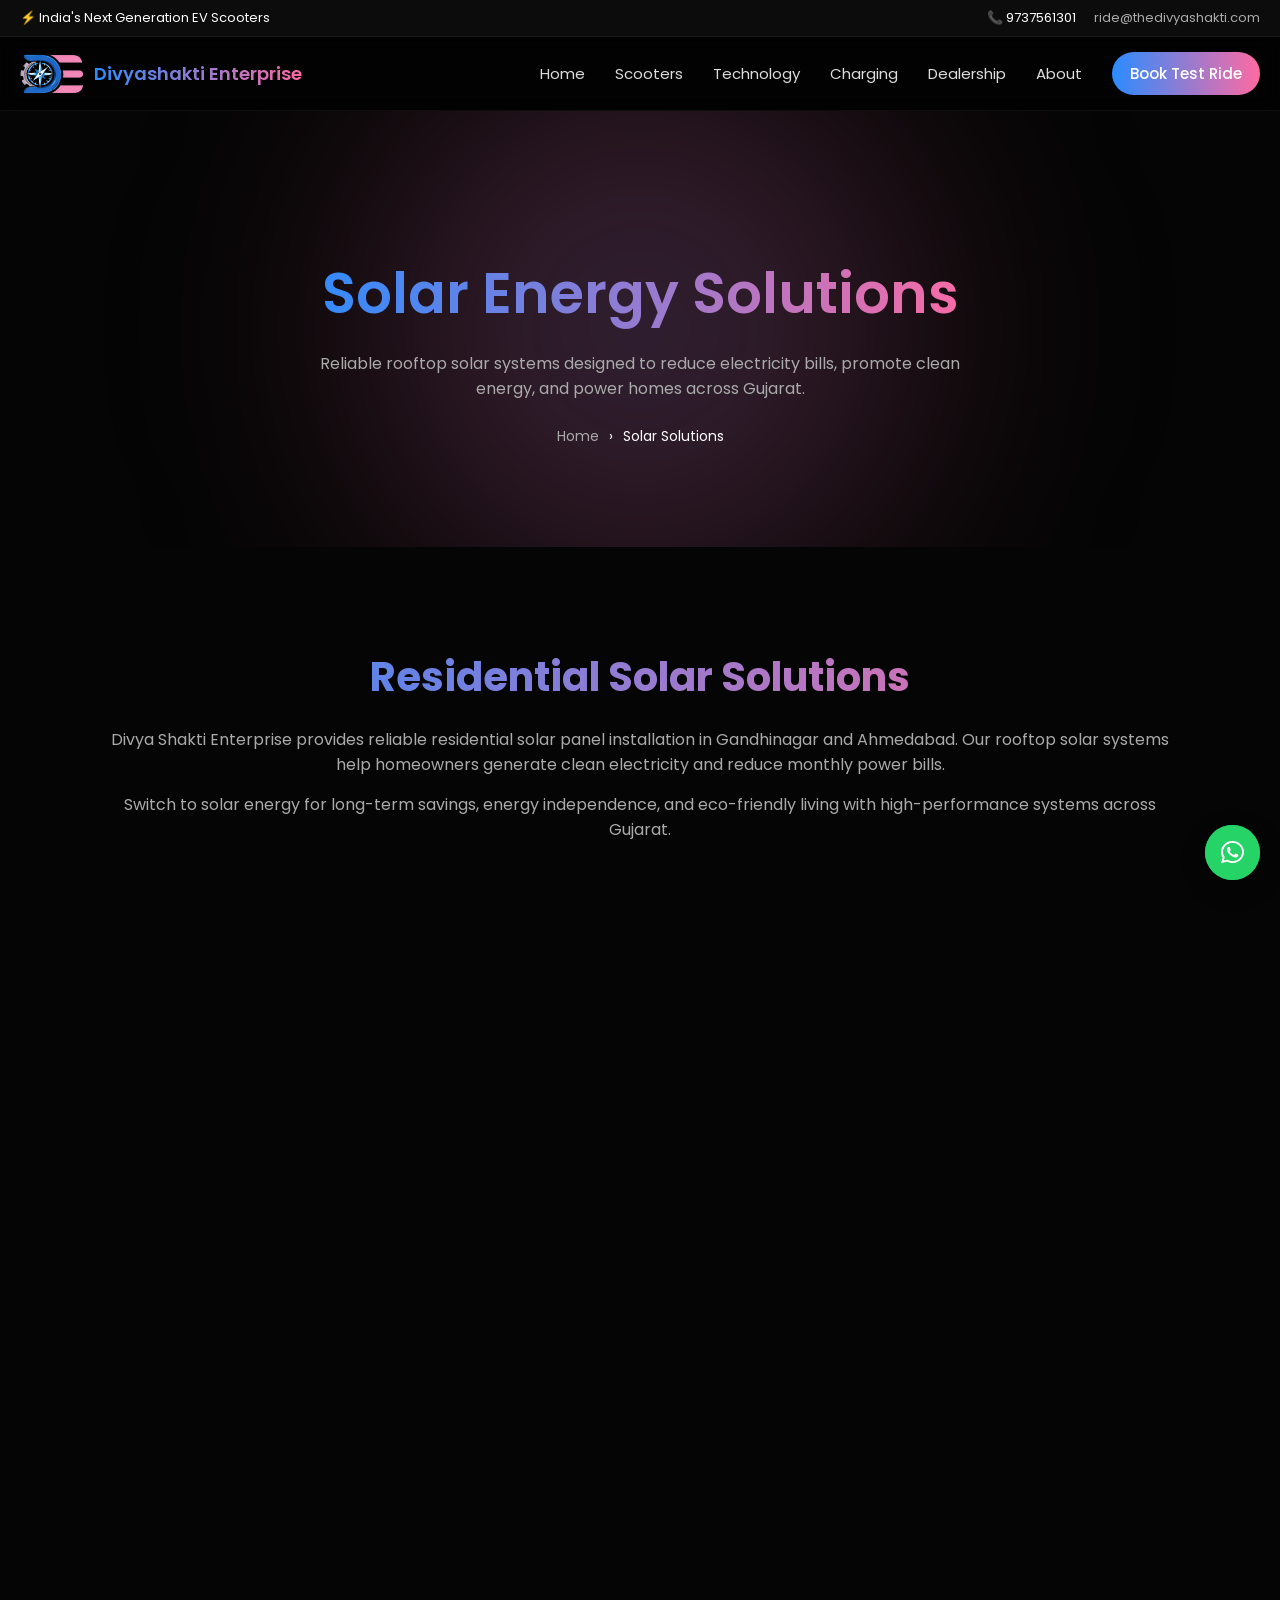
<file: solar.html>
<!DOCTYPE html>
<html lang="en">

    <head>
        <meta charset="UTF-8">
        <meta name="viewport" content="width=device-width, initial-scale=1.0">

        <title>Divyashakti Enterprise</title>
        <link rel="stylesheet" href="assets/css/style.css">
        <link
            href="https://fonts.googleapis.com/css2?family=Poppins:wght@300;400;500;600&display=swap"
            rel="stylesheet">
        <link rel="stylesheet"
            href="https://cdnjs.cloudflare.com/ajax/libs/font-awesome/6.5.0/css/all.min.css">

    </head>

    <body>

        <!-- navbar starts here -->

        <!-- DESKTOP TOPBAR -->

        <div class="topbar">

            <div class="topbar-container">

                <div>
                    ⚡ India's Next Generation EV Scooters
                </div>

                <div>
                    📞 9737561301
                    <a
                        href="mailto:ride@thedivyashakti.com">ride@thedivyashakti.com</a>
                </div>

            </div>

        </div>

        <header>

            <div class="nav-container">

                <!-- LOGO -->

                <div class="logo">
                    <img src="assets/images/logo/logo-only-1.png">
                    <span>Divyashakti Enterprise</span>
                </div>

                <!-- NAV -->

                <nav class="nav-menu" id="navMenu">

                    <a href="#">Home</a>
                    <a href="#">Scooters</a>
                    <a href="#">Technology</a>
                    <a href="#">Charging</a>
                    <a href="#">Dealership</a>
                    <a href="#">About</a>

                    <a href="#" class="cta">Book Test Ride</a>

                    <!-- MOBILE CONTACT -->

                    <div class="mobile-contact">

                        📞 9737561301

                        <a href="mailto:ride@thedivyashakti.com">
                            ride@thedivyashakti.com
                        </a>

                    </div>

                </nav>

                <!-- HAMBURGER -->

                <div class="hamburger" id="hamburger">
                    <span></span>
                    <span></span>
                    <span></span>
                </div>

            </div>

        </header>

        <!-- navbar ends here -->

        <!-- breadcrumb starts here -->

        <section class="page-banner">

            <div class="banner-bg"></div>

            <div class="banner-content fade-up">

                <h1>Solar Energy Solutions</h1>

                <p>
                    Reliable rooftop solar systems designed to reduce
                    electricity bills,
                    promote clean energy, and power homes across Gujarat.
                </p>

                <div class="breadcrumb">

                    <a href="index.html">Home</a>

                    <span>›</span>

                    <span class="active">Solar Solutions</span>

                </div>

            </div>

        </section>

        <!-- breadcrumb starts here -->

        <!-- solar about section starts here -->

        <section class="solar-about">

            <div class="container fade-up">

                <h2>Residential Solar Solutions</h2>

                <p>
                    Divya Shakti Enterprise provides reliable residential solar
                    panel installation in Gandhinagar and Ahmedabad. Our rooftop
                    solar systems help homeowners generate clean electricity and
                    reduce monthly power bills.
                </p>

                <p>
                    Switch to solar energy for long-term savings, energy
                    independence, and eco-friendly living with high-performance
                    systems across Gujarat.
                </p>

            </div>

        </section>

        <!-- solar about section ends here -->

        <!-- solar rooftop section starts here -->

        <section class="solar-rooftop">

            <div class="container">

                <div class="solar-text fade-up">

                    <h2>Rooftop Solar Systems for Homes</h2>

                    <p>
                        Our rooftop solar panels convert sunlight into
                        electricity, helping you power your home efficiently and
                        reduce dependency on grid electricity.
                    </p>

                </div>

                <div class="solar-features">

                    <div class="feature fade-up delay-1">☀️ High Efficiency
                        Panels</div>
                    <div class="feature fade-up delay-2">⚡ Smart Inverter
                        Technology</div>
                    <div class="feature fade-up delay-3">🏠 Professional
                        Installation</div>
                    <div class="feature fade-up delay-4">🛡 Long-Term
                        Warranty</div>

                </div>

            </div>

        </section>

        <!-- solar rooftop section ends here -->

        <!-- key features section starts here -->

        <section class="solar-key-features">

            <div class="container">

                <h2 class="fade-up">Key Features of Our Solar Systems</h2>

                <div class="feature-grid">

                    <div class="feature-card fade-up delay-1">
                        <h3>High Energy Efficiency</h3>
                        <p>Advanced solar cells maximize electricity
                            generation.</p>
                    </div>

                    <div class="feature-card fade-up delay-2">
                        <h3>Weather Resistant</h3>
                        <p>Designed to withstand heat, rain, and harsh
                            conditions.</p>
                    </div>

                    <div class="feature-card fade-up delay-3">
                        <h3>Low Maintenance</h3>
                        <p>Operate efficiently for years with minimal
                            maintenance.</p>
                    </div>

                    <div class="feature-card fade-up delay-4">
                        <h3>Long-Term Performance</h3>
                        <p>Reliable power generation using high-quality
                            materials.</p>
                    </div>

                </div>

            </div>

        </section>

        <!-- key features section ends here -->

        <!-- why choose us section starts here -->

        <section class="solar-why">

            <div class="container">

                <h2 class="fade-up">Why Choose DivyaShakti Solar</h2>

                <div class="why-grid">

                    <div class="why-card fade-up delay-1">
                        <h3>Affordable Systems</h3>
                        <p>Cost-effective solar solutions for residential
                            use.</p>
                    </div>

                    <div class="why-card fade-up delay-2">
                        <h3>Expert Installation</h3>
                        <p>Professional team ensures safe and efficient
                            setup.</p>
                    </div>

                    <div class="why-card fade-up delay-3">
                        <h3>Government Benefits</h3>
                        <p>Guidance on subsidies and solar incentives.</p>
                    </div>

                    <div class="why-card fade-up delay-4">
                        <h3>Reliable Support</h3>
                        <p>Dedicated after-installation service and support.</p>
                    </div>

                </div>

            </div>

        </section>

        <!-- why choose us section ends here -->

        <!-- benefits section starts here -->

        <section class="solar-benefits">

            <div class="container">

                <h2 class="fade-up">Benefits of Installing Solar Panels</h2>

                <div class="benefits-list">

                    <div class="benefit fade-up delay-1">💰 Reduce Electricity
                        Bills</div>
                    <div class="benefit fade-up delay-2">🌱 Renewable Energy
                        Source</div>
                    <div class="benefit fade-up delay-3">🔌 Energy
                        Independence</div>
                    <div class="benefit fade-up delay-4">🏡 Increase Property
                        Value</div>

                </div>

            </div>

        </section>

        <!-- benefits section ends here -->

        <!-- gujarat coverage section starts here -->

        <section class="solar-coverage">

            <div class="container fade-up">

                <h2>Solar Installation Across Gujarat</h2>

                <p>
                    We provide solar panel solutions across Gujarat, including
                    Gandhinagar and Ahmedabad. Our goal is to make solar energy
                    accessible and affordable for every homeowner.
                </p>

            </div>

        </section>

        <!-- gujarat coverage section ends here -->

        <!-- solar form starts here -->

        <section class="solar-form-section">

            <div class="solar-form-wrapper">

                <h2>Get Solar Installation</h2>

                <p>Fill the form and our team will contact you for solar
                    solutions.</p>

                <form id="solar_form" method="POST">

                    <div class="form-row">

                        <div class="form-group">
                            <input name="name" id="name" placeholder="Full Name"
                                type="text" onblur="validatecareerName()">
                            <span id="name-error"></span>
                        </div>

                        <div class="form-group">
                            <input name="email" id="email"
                                placeholder="Email Address" type="email"
                                onblur="validatecareerEmail()">
                            <span id="email-error"></span>
                        </div>

                    </div>

                    <div class="form-row">

                        <div class="form-group full">
                            <input name="phoneno" id="phoneno"
                                placeholder="Phone Number" type="text"
                                maxlength="10" onblur="validatecareerPhoneno()">
                            <span id="phoneno-error"></span>
                        </div>

                    </div>

                    <div class="form-row">

                        <div class="form-group full">
                            <input name="subject" id="subject"
                                placeholder="Subject" type="text"
                                onblur="validatecareerSubject()">
                            <span id="subject-error"></span>
                        </div>

                    </div>

                    <div class="form-row">

                        <div class="form-group">
                            <input name="city" id="city" placeholder="City"
                                type="text" onblur="validatecareerCity()">
                            <span id="city-error"></span>
                        </div>

                        <div class="form-group">
                            <input name="state" id="state" placeholder="State"
                                type="text" onblur="validatecareerState()">
                            <span id="state-error"></span>
                        </div>

                    </div>

                    <div class="form-row">

                        <div class="form-group full">
                            <textarea name="message" id="message"
                                placeholder="Your Requirement / Message"
                                onblur="validatecareerMessage()"></textarea>
                            <span id="message-error"></span>
                        </div>

                    </div>

                    <button type="button" id="solarbutton"
                        class="solar-submit-btn">
                        Request Solar Quote →
                    </button>

                    <div id="consuccess"></div>

                </form>

            </div>

        </section>

        <!-- solar form ends here -->

        <!-- footer starts here -->

        <footer class="footer">

            <div class="footer-container">

                <!-- LEFT -->

                <div class="footer-about">

                    <div class="footer-logo">

                        <img src="assets/images/logo/logo-only-1.png"
                            alt="Divyashakti Enterprise Logo">

                        <h2>Divyashakti Enterprise</h2>

                    </div>

                    <p>
                        Trusted EV showroom in Gandhinagar offering electric
                        scooters,
                        EV autos, GPS solutions, solar products and smart
                        automation systems.
                    </p>

                </div>

                <!-- LINKS -->

                <div class="footer-links">

                    <h3>Quick Links</h3>

                    <ul>
                        <li><a href="#">Home</a></li>
                        <li><a href="#">Scooters</a></li>
                        <li><a href="#">About</a></li>
                        <li><a href="#">Dealership</a></li>
                        <li><a href="#">Contact</a></li>
                    </ul>

                </div>

                <!-- SERVICES -->

                <div class="footer-links">

                    <h3>Our Services</h3>

                    <ul>
                        <li><a href="#">EV Scooters</a></li>
                        <li><a href="#">EV Auto</a></li>
                        <li><a href="#">GPS Tracker</a></li>
                        <li><a href="#">Home Automation</a></li>
                        <li><a href="#">Solar Products</a></li>
                    </ul>

                </div>

                <!-- CONTACT -->

                <div class="footer-contact">

                    <h3>Contact Us</h3>

                    <p>📞 +91 97375 61301</p>

                    <p>📧 ride@thedivyashakti.com</p>

                    <p>📍 Gandhinagar, Gujarat</p>

                    <div class="footer-social">

                        <a href="#"><i class="fa-brands fa-facebook-f"></i></a>
                        <a href="#"><i class="fa-brands fa-instagram"></i></a>
                        <a href="#"><i class="fa-brands fa-youtube"></i></a>
                        <a href="#"><i class="fa-brands fa-whatsapp"></i></a>
                        <a href="#"><i class="fa-brands fa-linkedin-in"></i></a>

                    </div>

                </div>

            </div>

            <!-- BOTTOM -->

            <div class="footer-bottom">

                <p>© 2026 Divyashakti Enterprise. All Rights Reserved.</p>

            </div>

        </footer>

        <!-- footer ends here -->

        <!-- floating whatsapp icon starts here -->

        <a
            href="https://wa.me/919737561301?text=Hello%20Divyashakti%20Enterprise%2C%20I%20am%20interested%20in%20your%20EV%20vehicles"
            class="whatsapp-float"
            target="_blank" style="text-decoration: none;">

            <i class="fa-brands fa-whatsapp"></i>

        </a>

        <!-- floating whatsapp icon ends here -->

        <script src="assets/script/script.js"></script>
    </body>
</html>
</file>
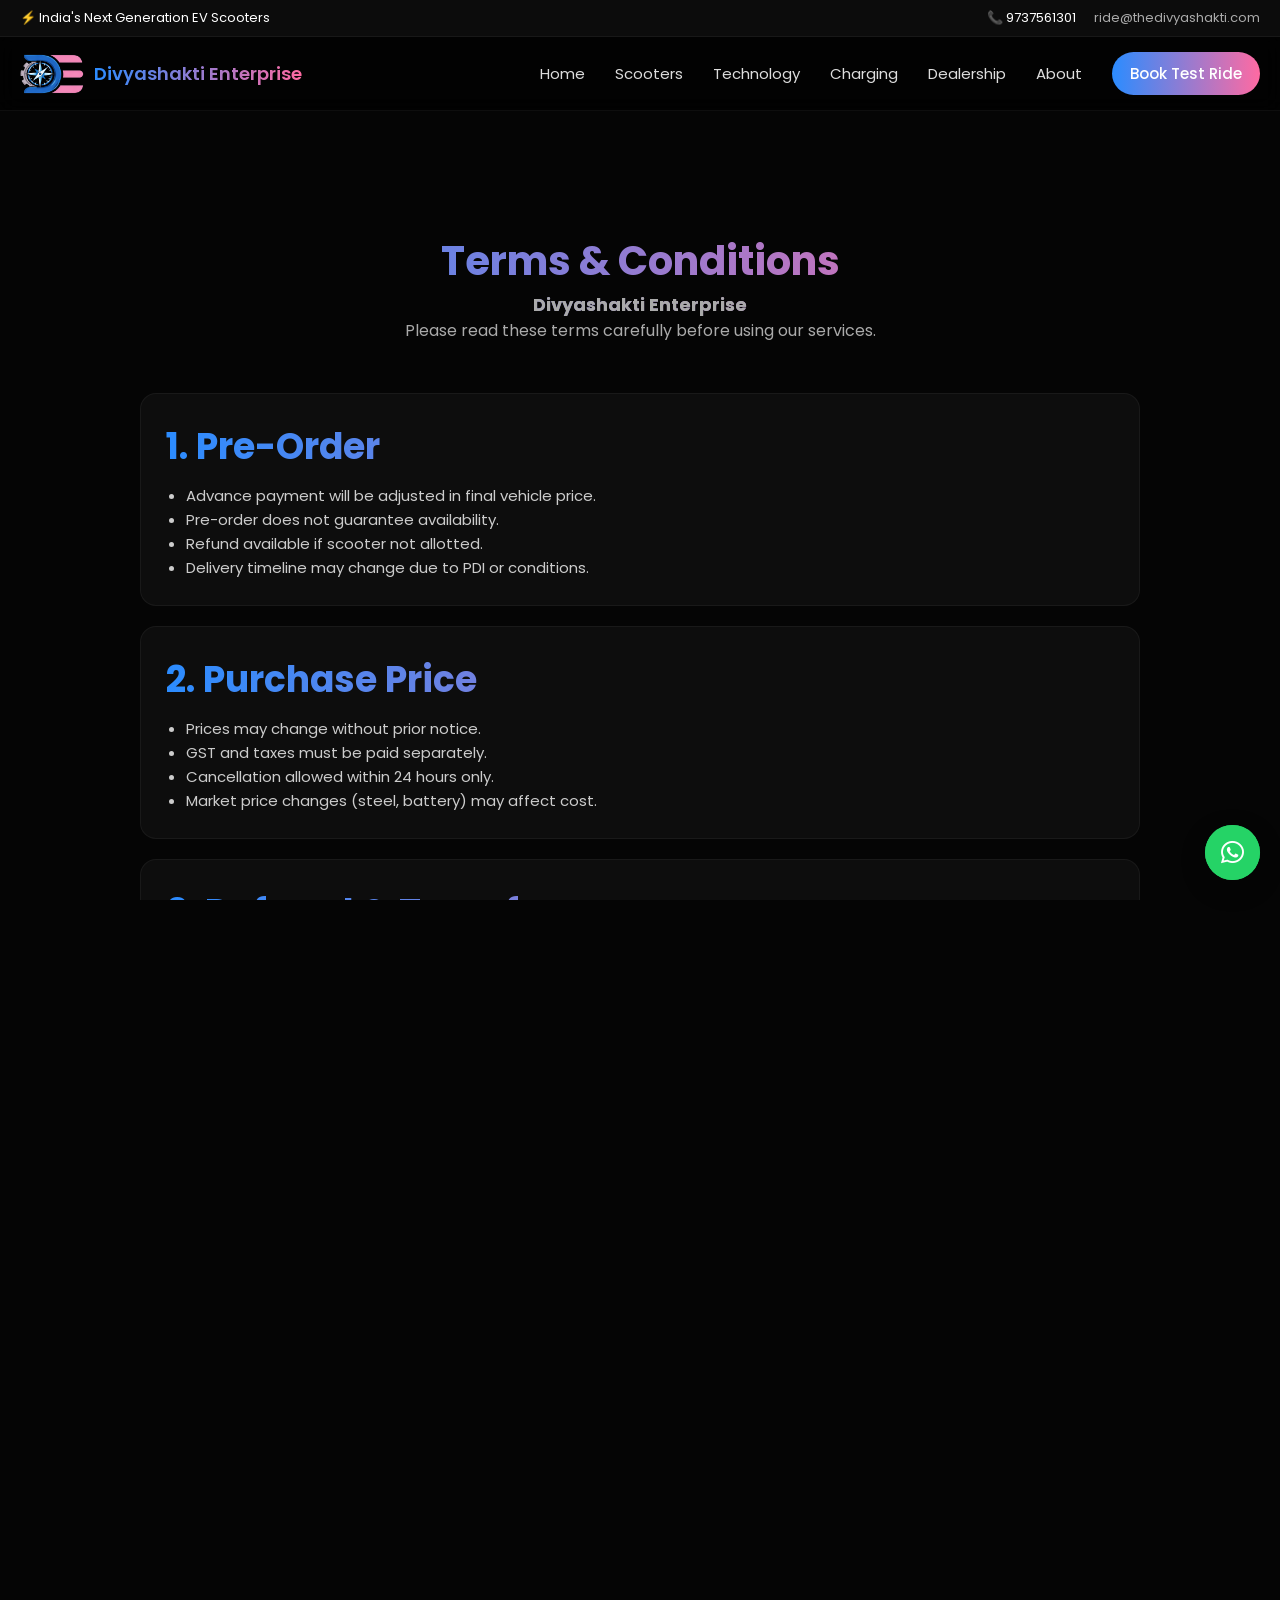
<file: terms-and-conditions.html>
<!DOCTYPE html>
<html lang="en">

    <head>
        <meta charset="UTF-8">
        <meta name="viewport" content="width=device-width, initial-scale=1.0">

        <title>Divyashakti Enterprise</title>
        <link rel="stylesheet" href="assets/css/style.css">
        <link
            href="https://fonts.googleapis.com/css2?family=Poppins:wght@300;400;500;600&display=swap"
            rel="stylesheet">
        <link rel="stylesheet"
            href="https://cdnjs.cloudflare.com/ajax/libs/font-awesome/6.5.0/css/all.min.css">

    </head>

    <body>

        <!-- navbar starts here -->

        <!-- DESKTOP TOPBAR -->

        <div class="topbar">

            <div class="topbar-container">

                <div>
                    ⚡ India's Next Generation EV Scooters
                </div>

                <div>
                    📞 9737561301
                    <a
                        href="mailto:ride@thedivyashakti.com">ride@thedivyashakti.com</a>
                </div>

            </div>

        </div>

        <header>

            <div class="nav-container">

                <!-- LOGO -->

                <div class="logo">
                    <img src="assets/images/logo/logo-only-1.png">
                    <span>Divyashakti Enterprise</span>
                </div>

                <!-- NAV -->

                <nav class="nav-menu" id="navMenu">

                    <a href="#">Home</a>
                    <a href="#">Scooters</a>
                    <a href="#">Technology</a>
                    <a href="#">Charging</a>
                    <a href="#">Dealership</a>
                    <a href="#">About</a>

                    <a href="#" class="cta">Book Test Ride</a>

                    <!-- MOBILE CONTACT -->

                    <div class="mobile-contact">

                        📞 9737561301

                        <a href="mailto:ride@thedivyashakti.com">
                            ride@thedivyashakti.com
                        </a>

                    </div>

                </nav>

                <!-- HAMBURGER -->

                <div class="hamburger" id="hamburger">
                    <span></span>
                    <span></span>
                    <span></span>
                </div>

            </div>

        </header>

        <!-- navbar ends here -->

        <!-- terms and conditions starts here -->

        <section class="terms-section">

            <div class="terms-container">

                <h1 class="terms-title">
                    Terms & Conditions
                    <span>Divyashakti Enterprise</span>
                </h1>

                <p class="terms-subtitle">
                    Please read these terms carefully before using our services.
                </p>

                <!-- SECTION -->
                <div class="terms-card fade-up">
                    <h2>1. Pre-Order</h2>

                    <ul>
                        <li>Advance payment will be adjusted in final vehicle
                            price.</li>
                        <li>Pre-order does not guarantee availability.</li>
                        <li>Refund available if scooter not allotted.</li>
                        <li>Delivery timeline may change due to PDI or
                            conditions.</li>
                    </ul>
                </div>

                <div class="terms-card fade-up delay-1">
                    <h2>2. Purchase Price</h2>

                    <ul>
                        <li>Prices may change without prior notice.</li>
                        <li>GST and taxes must be paid separately.</li>
                        <li>Cancellation allowed within 24 hours only.</li>
                        <li>Market price changes (steel, battery) may affect
                            cost.</li>
                    </ul>
                </div>

                <div class="terms-card fade-up delay-2">
                    <h2>3. Deferral & Transfer</h2>

                    <p>
                        Order deferral allowed once. Non-transferable without
                        approval.
                    </p>
                </div>

                <div class="terms-card fade-up delay-3">
                    <h2>4. Important Terms</h2>

                    <p>
                        By using this website, you agree to all policies and
                        updates made by Divyashakti Enterprise.
                    </p>
                </div>

                <div class="terms-card fade-up">
                    <h2>5. Priority</h2>

                    <p>
                        Pre-order sequence is determined by company. Refund
                        processed within 15 working days if declined.
                    </p>
                </div>

                <div class="terms-card fade-up delay-1">
                    <h2>6. Warranty Disclaimer</h2>

                    <ul>
                        <li>No guarantee on wear & tear parts.</li>
                        <li>Motor, charger & controller: 1 year warranty.</li>
                        <li>Battery: 1–5 years depending on purchase.</li>
                        <li>Specs may change without notice.</li>
                    </ul>
                </div>

                <div class="terms-card fade-up delay-2">
                    <h2>7. Liability</h2>

                    <p>
                        Maximum liability is limited to refund of pre-order
                        amount only.
                    </p>
                </div>

                <div class="terms-card fade-up delay-3">
                    <h2>8. Governing Law</h2>

                    <p>
                        Jurisdiction: Gandhinagar, Gujarat, India.
                    </p>
                </div>

                <div class="terms-card fade-up">
                    <h2>9. Contact</h2>

                    <p>
                        📍 Gandhinagar, Gujarat <br>
                        📞 +91 97375 61301 <br>
                        📧 ride@thedivyashakti.com
                    </p>
                </div>

                <!-- DEALERSHIP -->
                <div class="terms-card highlight-card fade-up">
                    <h2>10. Dealership Policy</h2>

                    <ul>
                        <li>Deposit refundable after deduction (demo
                            vehicle).</li>
                        <li>Minimum sales required to continue dealership.</li>
                        <li>Transport covered only for bulk delivery.</li>
                        <li>Commission model applies in festival schemes.</li>
                    </ul>
                </div>

                <!-- LUCKY DRAW -->
                <div class="terms-card highlight-card fade-up">
                    <h2>11. Lucky Draw Terms</h2>

                    <ul>
                        <li>200 members, 24 months duration.</li>
                        <li>₹2800/month contribution.</li>
                        <li>Monthly draw: scooter or gold coin.</li>
                        <li>GST applicable separately.</li>
                        <li>Mandatory attendance in draw.</li>
                    </ul>
                </div>

                <!-- INSURANCE -->
                <div class="terms-card fade-up">
                    <h2>12. Insurance</h2>

                    <p>
                        Insurance is mandatory and must be arranged by customer.
                    </p>
                </div>

                <!-- PURCHASE -->
                <div class="terms-card fade-up">
                    <h2>13. Purchase Policy</h2>

                    <p>
                        Scooter will not be delivered without insurance.
                    </p>
                </div>

            </div>

        </section>

        <!-- terms and conditions ends here -->

        <!-- footer starts here -->

        <footer class="footer">

            <div class="footer-container">

                <!-- LEFT -->

                <div class="footer-about">

                    <div class="footer-logo">

                        <img src="assets/images/logo/logo-only-1.png"
                            alt="Divyashakti Enterprise Logo">

                        <h2>Divyashakti Enterprise</h2>

                    </div>

                    <p>
                        Trusted EV showroom in Gandhinagar offering electric
                        scooters,
                        EV autos, GPS solutions, solar products and smart
                        automation systems.
                    </p>

                </div>

                <!-- LINKS -->

                <div class="footer-links">

                    <h3>Quick Links</h3>

                    <ul>
                        <li><a href="#">Home</a></li>
                        <li><a href="#">Scooters</a></li>
                        <li><a href="#">About</a></li>
                        <li><a href="#">Dealership</a></li>
                        <li><a href="#">Contact</a></li>
                    </ul>

                </div>

                <!-- SERVICES -->

                <div class="footer-links">

                    <h3>Our Services</h3>

                    <ul>
                        <li><a href="#">EV Scooters</a></li>
                        <li><a href="#">EV Auto</a></li>
                        <li><a href="#">GPS Tracker</a></li>
                        <li><a href="#">Home Automation</a></li>
                        <li><a href="#">Solar Products</a></li>
                    </ul>

                </div>

                <!-- CONTACT -->

                <div class="footer-contact">

                    <h3>Contact Us</h3>

                    <p>📞 +91 97375 61301</p>

                    <p>📧 ride@thedivyashakti.com</p>

                    <p>📍 Gandhinagar, Gujarat</p>

                    <div class="footer-social">

                        <a href="#"><i class="fa-brands fa-facebook-f"></i></a>
                        <a href="#"><i class="fa-brands fa-instagram"></i></a>
                        <a href="#"><i class="fa-brands fa-youtube"></i></a>
                        <a href="#"><i class="fa-brands fa-whatsapp"></i></a>
                        <a href="#"><i class="fa-brands fa-linkedin-in"></i></a>

                    </div>

                </div>

            </div>

            <!-- BOTTOM -->

            <div class="footer-bottom">

                <p>© 2026 Divyashakti Enterprise. All Rights Reserved.</p>

            </div>

        </footer>

        <!-- footer ends here -->

        <!-- floating whatsapp icon starts here -->

        <a
            href="https://wa.me/919737561301?text=Hello%20Divyashakti%20Enterprise%2C%20I%20am%20interested%20in%20your%20EV%20vehicles"
            class="whatsapp-float"
            target="_blank" style="text-decoration: none;">

            <i class="fa-brands fa-whatsapp"></i>

        </a>

        <!-- floating whatsapp icon ends here -->

        <script src="assets/script/script.js"></script>
    </body>
</html>
</file>
<file: assets/css/style.css>
/* navbar code starts here */

* {
    margin: 0;
    padding: 0;
    box-sizing: border-box;
    font-family: 'Poppins', sans-serif;
}

html,
body {
    overflow-x: hidden;
    max-width: 100%;
    height: 100%;
    overflow-y: auto;
}

body * {
    scrollbar-width: none;
    /* firefox */
}

body *::-webkit-scrollbar {
    display: none;
}

body {
    background: #050505;
    color: white;
    /* height: 200vh; */
}

/* TOPBAR (DESKTOP ONLY) */

.topbar {
    background: #0c0c0c;
    padding: 8px 20px;
    border-bottom: 1px solid rgba(255, 255, 255, 0.05);
    font-size: 13px;
}

.topbar-container {
    max-width: 1300px;
    margin: auto;
    display: flex;
    justify-content: space-between;
}

.topbar a {
    color: #aaa;
    text-decoration: none;
    margin-left: 15px;
}

.topbar a:hover {
    color: white;
}

/* HEADER */

header {
    position: sticky;
    top: 0;
    z-index: 999;
    backdrop-filter: blur(10px);
    background: rgba(0, 0, 0, 0.6);
    border-bottom: 1px solid rgba(255, 255, 255, 0.05);
}

.nav-container {
    max-width: 1300px;
    margin: auto;
    display: flex;
    justify-content: space-between;
    align-items: center;
    padding: 15px 20px;
}

/* LOGO */

.logo {
    display: flex;
    align-items: center;
    gap: 10px;
}

.logo img {
    height: 40px;
}

.logo span {
    font-weight: 600;
    font-size: 18px;

    background: linear-gradient(90deg, #2b8cff, #ff6aa2);
    -webkit-background-clip: text;
    -webkit-text-fill-color: transparent;
}

/* NAV */

.nav-menu {
    display: flex;
    align-items: center;
    gap: 30px;
}

.nav-menu a {
    text-decoration: none;
    color: #ddd;
    font-size: 15px;
    position: relative;
    transition: 0.3s;
}

.nav-menu a:hover {
    color: white;
}

.nav-menu a::after {
    content: "";
    position: absolute;
    bottom: -6px;
    left: 0;
    width: 0%;
    height: 2px;
    background: linear-gradient(90deg, #2b8cff, #ff6aa2);
    transition: 0.4s;
}

.nav-menu a:hover::after {
    width: 100%;
}

/* CTA */

.cta {
    padding: 10px 18px;
    border-radius: 30px;

    background: linear-gradient(90deg, #2b8cff, #ff6aa2);
    color: white !important;
    font-weight: 500;
}

.cta:hover {
    box-shadow: 0 0 15px rgba(255, 100, 180, 0.4);
}

/* HAMBURGER */

.hamburger {
    display: none;
    flex-direction: column;
    cursor: pointer;
}

.hamburger span {
    width: 26px;
    height: 3px;
    background: white;
    margin: 4px;
}

/* MOBILE CONTACT (HIDDEN ON DESKTOP) */

.mobile-contact {
    display: none;
}

/* MOBILE DESIGN */

@media(max-width:900px) {

    /* hide desktop topbar */

    .topbar {
        display: none;
    }

    .nav-menu {
        position: absolute;
        top: 70px;
        left: -100%;
        width: 100%;
        background: #0a0a0a;

        flex-direction: column;

        padding: 40px 0;
        gap: 25px;

        transition: 0.4s;
    }

    .nav-menu.active {
        left: 0;
    }

    .hamburger {
        display: flex;
    }

    /* SHOW CONTACT INSIDE MENU */

    .mobile-contact {
        display: block;
        border-top: 1px solid rgba(255, 255, 255, 0.1);
        margin-top: 20px;
        padding-top: 20px;

        text-align: center;
        font-size: 14px;
    }

    .mobile-contact a {
        display: block;
        color: #aaa;
        margin-top: 8px;
        text-decoration: none;
    }

    .mobile-contact a:hover {
        color: white;
    }

}

/* navbar section ends here*/

/* footer starts here */

.footer {

    background: #040404;

    padding-top: 80px;

    position: relative;

}

/* TOP GRADIENT LINE */

.footer::before {

    content: "";

    position: absolute;

    top: 0;
    left: 0;

    width: 100%;
    height: 2px;

    background: linear-gradient(90deg, #2b8cff, #ff6aa2);

}

/* CONTAINER */

.footer-container {

    max-width: 1200px;
    margin: auto;

    display: grid;
    grid-template-columns: repeat(4, 1fr);

    gap: 40px;

    padding: 0 20px 50px;

}

/* ABOUT */

.footer-about h2 {

    background: linear-gradient(90deg, #2b8cff, #ff6aa2);
    -webkit-background-clip: text;
    -webkit-text-fill-color: transparent;

    margin-bottom: 15px;

}

/* FOOTER LOGO */

.footer-logo {

    display: flex;
    align-items: center;
    gap: 10px;

    margin-bottom: 15px;

}

.footer-logo img {

    height: 40px;
    object-fit: contain;

}

/* BRAND TEXT */

.footer-logo h2 {

    font-size: 18px;
    margin-top: 1rem;
    background: linear-gradient(90deg, #2b8cff, #ff6aa2);
    -webkit-background-clip: text;
    -webkit-text-fill-color: transparent;

}

.footer-about p {

    color: #aaa;
    font-size: 14px;

}

/* LINKS */

.footer-links h3,
.footer-contact h3 {

    margin-bottom: 15px;

}

.footer-links ul {

    list-style: none;

}

.footer-links li {

    margin-bottom: 10px;

}

.footer-links a {

    text-decoration: none;
    color: #aaa;
    font-size: 14px;

    transition: 0.3s;

}

.footer-links a:hover {

    color: white;

}

/* CONTACT */

.footer-contact p {

    color: #aaa;
    font-size: 14px;
    margin-bottom: 8px;

}

/* SOCIAL */

.footer-social {

    margin-top: 15px;

}

.footer-social a {

    display: inline-block;

    margin-right: 10px;

    font-size: 18px;

    color: white;

    transition: 0.3s;

}

.footer-social a:hover {

    color: #ff6aa2;

}

/* BOTTOM */

.footer-bottom {

    border-top: 1px solid rgba(255, 255, 255, 0.05);

    text-align: center;

    padding: 20px;

    color: #777;
    font-size: 13px;

}

/* MOBILE */

@media(max-width:900px) {

    .footer-container {

        grid-template-columns: 1fr 1fr;

    }

}

@media(max-width:600px) {

    .footer-container {

        grid-template-columns: 1fr;

        text-align: center;

    }

    .footer-social {

        justify-content: center;

    }

}

/* footer ends here */

/* floating whatsapp icon starts here */
.whatsapp-float {

    position: fixed;

    bottom: 20px;
    right: 20px;

    width: 55px;
    height: 55px;

    background: #25D366;

    color: white;

    border-radius: 50%;

    display: flex;
    align-items: center;
    justify-content: center;

    font-size: 26px;

    z-index: 9999;
    /* IMPORTANT */

    box-shadow: 0 8px 25px rgba(0, 0, 0, 0.3);

    transition: 0.3s;

}

/* HOVER */

.whatsapp-float:hover {

    transform: scale(1.1);

    box-shadow: 0 10px 35px rgba(37, 211, 102, 0.6);

}

/* PULSE ANIMATION */

.whatsapp-float::before {

    content: "";

    position: absolute;

    width: 100%;
    height: 100%;

    border-radius: 50%;

    background: #25D366;

    animation: pulse 2s infinite;

    z-index: -1;

}

@keyframes pulse {

    0% {
        transform: scale(1);
        opacity: 0.6;
    }

    70% {
        transform: scale(1.6);
        opacity: 0;
    }

    100% {
        opacity: 0;
    }

}

@media(max-width:600px) {

    .whatsapp-float {

        bottom: 15px;
        right: 15px;

        width: 50px;
        height: 50px;

        font-size: 22px;

    }

}

/* floating whatsapp icon ends here */

/* FADE ANIMATIONS */

.fade-up,
.fade-down {
    opacity: 0;
    transition: all 1s ease;
}

.fade-up {
    transform: translateY(60px);
}

.fade-down {
    transform: translateY(-60px);
}

.fade-down {
    opacity: 0;
    transform: translateY(-60px);
    transition: all 0.9s ease;
}

/* WHEN VISIBLE */

.show {
    opacity: 1;
    transform: translateY(0);
}

/* FADE ANIMATION */

.fade-up {

    opacity: 0;
    transform: translateY(60px);
    transition: all 0.8s ease;

}

.fade-up.show {

    opacity: 1;
    transform: translateY(0);

}

/* STAGGER DELAYS */

.delay-1 {
    transition-delay: 0.1s;
}

.delay-2 {
    transition-delay: 0.2s;
}

.delay-3 {
    transition-delay: 0.3s;
}

.delay-4 {
    transition-delay: 0.4s;
}

/* Home page starts here */

/* hero section starts here */

.hero {
    min-height: 90vh;
    display: flex;
    align-items: center;

    background: radial-gradient(circle at top, #0f0f0f, #050505);
    overflow: hidden;
}

.hero-container {
    max-width: 1300px;
    margin: auto;

    display: flex;
    align-items: center;
    justify-content: space-between;

    padding: 80px 20px;
    gap: 40px;
}

/* TEXT */

.hero-text {
    max-width: 520px;
}

.hero-text h1 {
    font-size: 52px;
    font-weight: 600;
    line-height: 1.1;
}

.hero-text span {
    background: linear-gradient(90deg, #2b8cff, #ff6aa2);
    -webkit-background-clip: text;
    -webkit-text-fill-color: transparent;
}

.hero-text p {
    margin-top: 20px;
    color: #aaa;
}

/* BUTTONS */

.hero-buttons {
    margin-top: 30px;
    display: flex;
    gap: 15px;
}

.btn-primary {
    padding: 12px 22px;
    background: linear-gradient(90deg, #2b8cff, #ff6aa2);
    border-radius: 30px;
    color: white;
    text-decoration: none;
}

.btn-secondary {
    padding: 12px 22px;
    border: 1px solid rgba(255, 255, 255, 0.2);
    border-radius: 30px;
    color: white;
    text-decoration: none;
}

/* IMAGE AREA */

.hero-image-wrapper {
    flex: 1;
    display: flex;
    justify-content: center;
    align-items: center;
    position: relative;
}

/* IMAGE */

.hero-image {
    max-width: 520px;
    width: 100%;

    opacity: 0;
    transform: translateY(30px) scale(0.95);

    transition:
        opacity 0.8s ease,
        transform 0.8s ease;
}

/* ACTIVE IMAGE */

.hero-image.active {
    opacity: 1;
    transform: translateY(0) scale(1);
}

/* MOBILE */

@media(max-width:900px) {

    .hero-container {
        flex-direction: column;
        text-align: center;
    }

    .hero-text h1 {
        font-size: 36px;
    }

    .hero-image {
        max-width: 340px;
    }

}

/* hero section ends here  */

/* marquee starts here */

.ev-features-marquee {

    background: #0a0a0a;
    border-top: 1px solid rgba(255, 255, 255, 0.05);
    border-bottom: 1px solid rgba(255, 255, 255, 0.05);

    overflow: hidden;
    padding: 20px 0;
}

.marquee {
    width: 100%;
    overflow: hidden;
}

.marquee-content {

    display: flex;
    gap: 60px;

    white-space: nowrap;

    animation: scrollFeatures 25s linear infinite;
}

.marquee-content span {

    font-size: 16px;
    font-weight: 500;

    background: linear-gradient(90deg, #2b8cff, #ff6aa2);
    -webkit-background-clip: text;
    -webkit-text-fill-color: transparent;

}

/* ANIMATION */

@keyframes scrollFeatures {

    0% {
        transform: translateX(0);
    }

    100% {
        transform: translateX(-50%);
    }

}

/* MOBILE */

@media(max-width:768px) {

    .marquee-content {
        gap: 40px;
        animation: scrollFeatures 18s linear infinite;
    }

    .marquee-content span {
        font-size: 14px;
    }

}

/* marquee ends here */

/* about us section starts here */

.about {
    padding: 120px 20px;

    background: #070707;
}

.about-container {

    max-width: 1300px;
    margin: auto;

    display: grid;
    grid-template-columns: 1fr 1fr;
    gap: 60px;
    align-items: center;
}

/* TEXT */

.about-text h2 {
    font-size: 38px;
    line-height: 1.3;
}

.about-text span {

    background: linear-gradient(90deg, #2b8cff, #ff6aa2);
    -webkit-background-clip: text;
    -webkit-text-fill-color: transparent;

}

.about-text p {
    margin-top: 25px;
    color: #aaa;
    font-size: 16px;
    line-height: 1.7;
}

/* CONTACT */

.about-contact {
    margin-top: 35px;
}

.about-contact h4 {
    font-size: 14px;
    color: #888;
    letter-spacing: 1px;
}

.about-phone {

    display: inline-block;

    margin-top: 10px;

    font-size: 24px;
    font-weight: 600;

    text-decoration: none;

    color: white;

    background: linear-gradient(90deg, #2b8cff, #ff6aa2);

    padding: 12px 22px;

    border-radius: 30px;
}

.about-phone:hover {
    box-shadow: 0 0 20px rgba(255, 100, 180, 0.4);
}

/* HIGHLIGHT GRID */

.about-highlight {

    display: grid;
    grid-template-columns: 1fr 1fr;
    gap: 20px;
}

.highlight-box {

    background: #0f0f0f;

    padding: 30px;

    border-radius: 14px;

    border: 1px solid rgba(255, 255, 255, 0.05);

    font-size: 16px;

    transition: 0.3s;
}

.highlight-box:hover {

    transform: translateY(-5px);

    border: 1px solid rgba(255, 100, 180, 0.3);

}

/* MOBILE */

@media(max-width:900px) {

    .about-container {
        grid-template-columns: 1fr;
    }

    .about-text h2 {
        font-size: 30px;
    }

}

/* about us section ends here */

/* ev action section starts here */

/* ev action section starts here */

.ev-options {

    padding: 120px 0;
    background: #060606;

}

.options-container {

    display: flex;
    max-width: 1300px;
    margin: auto;

    height: 360px;

}

.option {

    flex: 1;

    display: flex;
    align-items: center;
    justify-content: center;

    position: relative;

    background: #0d0d0d;

    border-right: 1px solid rgba(255, 255, 255, 0.05);

    transition: all 0.5s ease;

    overflow: hidden;

}

/* IMAGE */

.option img {

    /* height: 120px; */
    height: 160px;
    transition: 0.4s;

}

/* ICON */

.icon-option .icon {

    /* font-size: 50px; */
    font-size: 120px;
    transition: 0.4s;

}

/* CONTENT */

.option-content {

    position: absolute;

    bottom: 40px;
    left: 50%;

    transform: translateX(-50%) translateY(20px);

    text-align: center;

    padding: 0 20px;

    opacity: 0;

    transition: 0.4s;

    width: 80%;

}

.option-content h3 {

    font-size: 20px;
    margin-bottom: 10px;

}

.option-content p {

    font-size: 14px;
    color: #aaa;
    margin-bottom: 10px;

}

.option-content a {

    text-decoration: none;

    background: linear-gradient(90deg, #2b8cff, #ff6aa2);
    -webkit-background-clip: text;
    -webkit-text-fill-color: transparent;

    font-weight: 500;

}

/* HOVER EFFECT */

.option:hover {

    flex: 2;

    background: linear-gradient(180deg,
            rgba(43, 140, 255, 0.08),
            rgba(255, 106, 162, 0.08));

}

/* IMAGE MOVE UP ON HOVER */

.option:hover img {
    margin-bottom: 3rem;
    transform: translateY(-40px) scale(1.05);

}

.option:hover .icon {
    margin-bottom: 3rem;
    transform: translateY(-30px) scale(1.1);

}

/* CONTENT APPEAR */

.option:hover .option-content {

    opacity: 1;
    transform: translateX(-50%) translateY(0);

}

/* MOBILE */

@media(max-width:900px) {

    .options-container {

        flex-direction: column;
        height: auto;

    }

    .option {

        border-right: none;
        border-bottom: 1px solid rgba(255, 255, 255, 0.05);

        padding: 50px 20px;

        flex-direction: column;

    }

    .option:hover {

        flex: 1;

    }

    .option img {

        margin-bottom: 15px;

    }

    .option-content {

        position: static;

        opacity: 1;

        transform: none;

        margin-top: 10px;

    }

}

/* ev action section ends here */

/* ev action section ends here */



/* our ev scooters section starts here  */

.ev-scooters {

    padding: 120px 20px;
    background: #050505;

}

.section-header {

    text-align: center;
    max-width: 700px;
    margin: auto;
    margin-bottom: 60px;

}

.section-header h2 {

    font-size: 40px;

    background: linear-gradient(90deg, #2b8cff, #ff6aa2);
    -webkit-background-clip: text;
    -webkit-text-fill-color: transparent;

}

.section-header p {

    color: #aaa;
    margin-top: 10px;

}

/* GRID */

.scooters-grid {

    max-width: 1200px;
    margin: auto;

    display: grid;
    grid-template-columns: repeat(4, 1fr);
    gap: 30px;

}

/* CARD */

.scooter-card {

    background: #0d0d0d;

    border-radius: 16px;

    padding: 30px 20px;

    text-align: center;

    border: 1px solid rgba(255, 255, 255, 0.05);

    transition: 0.4s;

    position: relative;

}

/* IMAGE */

.scooter-card img {

    height: 160px;
    object-fit: contain;

    margin-bottom: 20px;

    transition: 0.4s;

}

/* NAME */

.scooter-card h3 {

    font-size: 20px;
    margin-bottom: 8px;

}

/* PRICE */

.price {

    color: #aaa;
    margin-bottom: 15px;

}

/* BUTTON */

.scooter-btn {

    text-decoration: none;

    padding: 10px 20px;

    border-radius: 25px;

    background: linear-gradient(90deg, #2b8cff, #ff6aa2);

    color: white;

    font-size: 14px;

}

/* HOVER EFFECT */

.scooter-card:hover {

    transform: translateY(-8px);

    border: 1px solid rgba(255, 106, 162, 0.4);

    box-shadow: 0 10px 40px rgba(255, 106, 162, 0.15);

}

.scooter-card:hover img {

    transform: scale(1.08);

}

/* MOBILE */

@media(max-width:1000px) {

    .scooters-grid {

        grid-template-columns: repeat(2, 1fr);

    }

}

@media(max-width:600px) {

    .scooters-grid {

        grid-template-columns: 1fr;

    }

    .section-header h2 {

        font-size: 30px;

    }

}

/* our ev scooters section ends here  */

/* ev offer section starts here */
/* 
.ev-offer-spotlight {

    padding: 140px 20px;
    background: #050505;

    display: flex;
    justify-content: center;

}

.offer-wrapper {

    max-width: 900px;
    width: 100%;

    text-align: center;

    background: #0d0d0d;

    border-radius: 20px;

    padding: 60px 40px;

    position: relative;

    overflow: hidden;

    border: 1px solid rgba(255, 255, 255, 0.05);

} */

/* GRADIENT GLOW */

/* .offer-wrapper::before {

    content: "";

    position: absolute;

    width: 500px;
    height: 500px;

    background: radial-gradient(circle,
            rgba(43, 140, 255, 0.25),
            rgba(255, 106, 162, 0.2),
            transparent);

    top: -150px;
    left: 50%;

    transform: translateX(-50%);

    filter: blur(100px);

} */

/* BADGE */

/* .offer-badge {

    display: inline-block;

    background: linear-gradient(90deg, #2b8cff, #ff6aa2);

    color: white;

    padding: 6px 18px;

    border-radius: 20px;

    font-size: 13px;

    margin-bottom: 20px;

} */

/* TITLE */
/* 
.offer-wrapper h2 {

    font-size: 40px;
    line-height: 1.2;

}

.offer-wrapper span {

    background: linear-gradient(90deg, #2b8cff, #ff6aa2);
    -webkit-background-clip: text;
    -webkit-text-fill-color: transparent;

} */

/* TEXT */

/* .offer-wrapper p {

    color: #aaa;
    margin-top: 15px;
    max-width: 600px;
    margin-left: auto;
    margin-right: auto;

} */

/* VEHICLE */

/* .offer-vehicle {

    margin: 40px 0;

}

.offer-vehicle img {

    max-width: 420px;
    width: 100%;

    transition: 0.5s;

}

.offer-vehicle img:hover {

    transform: scale(1.05);

} */

/* BUTTON */
/* 
.offer-cta {

    display: inline-block;

    padding: 12px 28px;

    background: linear-gradient(90deg, #2b8cff, #ff6aa2);

    border-radius: 30px;

    color: white;

    text-decoration: none;

    margin-top: 10px;

} */

/* MOBILE */

/* @media(max-width:768px) {

    .offer-wrapper {

        padding: 50px 25px;

    }

    .offer-wrapper h2 {

        font-size: 30px;

    }

    .offer-vehicle img {

        max-width: 300px;

    }

} */



.ev-offer-split {

    display: grid;
    grid-template-columns: 1fr 1fr;

    min-height: 520px;

    background: #050505;

    position: relative;

}

/* LEFT SIDE */

.offer-left {

    padding: 100px 80px;

    display: flex;
    flex-direction: column;
    justify-content: center;

}

.offer-left h2 {

    font-size: 48px;
    line-height: 1.2;

}

.offer-left span {

    background: linear-gradient(90deg, #2b8cff, #ff6aa2);
    -webkit-background-clip: text;
    -webkit-text-fill-color: transparent;

}

.offer-left p {

    color: #aaa;
    margin-top: 20px;
    max-width: 450px;

}

.offer-price {

    margin-top: 30px;

    font-size: 28px;

    font-weight: 600;

}

.offer-price span {

    font-size: 36px;

}

/* BUTTON */

.offer-btn {

    display: inline-block;

    margin-top: 25px;

    padding: 12px 30px;

    border-radius: 30px;

    background: linear-gradient(90deg, #2b8cff, #ff6aa2);

    color: white;

    text-decoration: none;

}

/* RIGHT SIDE */

.offer-right {

    display: flex;
    justify-content: center;
    align-items: center;

    background: linear-gradient(135deg,
            rgba(43, 140, 255, 0.08),
            rgba(255, 106, 162, 0.08));

    clip-path: polygon(15% 0, 100% 0, 100% 100%, 0 100%);

}

/* VEHICLE FRAME */

.vehicle-circle {

    width: 420px;
    height: 420px;

    border-radius: 50%;

    display: flex;
    align-items: center;
    justify-content: center;

    background: radial-gradient(circle,
            rgba(43, 140, 255, 0.2),
            rgba(255, 106, 162, 0.2),
            transparent);

    position: relative;

}

/* VEHICLE */

.vehicle-circle img {

    max-width: 320px;

    animation: floatScooter 4s ease-in-out infinite;

}

/* FLOAT */

@keyframes floatScooter {

    0% {
        transform: translateY(0);
    }

    50% {
        transform: translateY(-10px);
    }

    100% {
        transform: translateY(0);
    }

}

/* MOBILE */

@media(max-width:900px) {

    .ev-offer-split {

        grid-template-columns: 1fr;

    }

    .offer-right {

        clip-path: none;
        padding: 50px 0;

    }

    .offer-left {

        padding: 80px 30px;
        text-align: center;

    }

    .vehicle-circle {

        width: 300px;
        height: 300px;

    }

    .vehicle-circle img {

        max-width: 230px;

    }

}

.vehicle-circle img {
    animation: floatScooter 4s ease-in-out infinite;
}

@keyframes floatScooter {
    0% {
        transform: translateY(0);
    }

    50% {
        transform: translateY(-10px);
    }

    100% {
        transform: translateY(0);
    }
}

/* ev offer section ends here */

/* about ev section starts here */

.brand-statement {

    padding: 120px 20px;
    background: #050505;
    margin-top: 5rem;
    display: flex;
    justify-content: center;

    position: relative;

    overflow: hidden;

}

/* GLOW BACKGROUND */

.brand-statement::before {

    content: "";

    position: absolute;

    width: 500px;
    height: 500px;

    background: radial-gradient(circle,
            rgba(43, 140, 255, 0.2),
            rgba(255, 106, 162, 0.2),
            transparent);

    top: 50%;
    left: 50%;

    transform: translate(-50%, -50%);

    filter: blur(120px);

}

/* CONTENT */

.statement-container {

    max-width: 900px;
    text-align: center;

    position: relative;

}

/* HEADING */

.statement-container h2 {

    font-size: 36px;
    line-height: 1.4;

    font-weight: 500;

}

/* BRAND HIGHLIGHT */

.statement-container span {

    background: linear-gradient(90deg, #2b8cff, #ff6aa2);
    -webkit-background-clip: text;
    -webkit-text-fill-color: transparent;

    font-weight: 600;

}

/* TEXT */

.statement-container p {

    margin-top: 20px;

    color: #aaa;

    font-size: 16px;

    line-height: 1.7;

}

/* MOBILE */

@media(max-width:768px) {

    .statement-container h2 {

        font-size: 26px;

    }

}

/* about ev section ends here */

/* tech services section starts here */

.tech-services {

    padding: 120px 20px;
    background: #050505;
    margin-top: 5rem;
    position: relative;

}

/* BACKGROUND GLOW */

.tech-services::before {

    content: "";

    position: absolute;

    width: 600px;
    height: 600px;

    background: radial-gradient(circle,
            rgba(43, 140, 255, 0.2),
            rgba(255, 106, 162, 0.2),
            transparent);

    top: 50%;
    left: 50%;

    transform: translate(-50%, -50%);

    filter: blur(120px);

}

/* HEADER */

.tech-header {

    text-align: center;
    max-width: 700px;
    margin: auto;
    margin-bottom: 60px;

}

.tech-header h2 {

    font-size: 40px;

    background: linear-gradient(90deg, #2b8cff, #ff6aa2);
    -webkit-background-clip: text;
    -webkit-text-fill-color: transparent;

}

.tech-header p {

    color: #aaa;
    margin-top: 10px;

}

/* GRID */

.tech-grid {

    max-width: 1100px;
    margin: auto;

    display: grid;
    grid-template-columns: repeat(3, 1fr);
    gap: 30px;

}

/* CARD */

.tech-card {

    background: rgba(15, 15, 15, 0.6);

    padding: 40px 25px;

    border-radius: 18px;

    text-align: center;

    backdrop-filter: blur(10px);

    border: 1px solid rgba(255, 255, 255, 0.05);

    transition: 0.4s;

}

/* ICON */

.tech-icon {

    font-size: 50px;
    margin-bottom: 15px;

}

/* TITLE */

.tech-card h3 {

    font-size: 20px;
    margin-bottom: 10px;

}

/* TEXT */

.tech-card p {

    font-size: 14px;
    color: #aaa;
    margin-bottom: 15px;

}

/* LINK */

.tech-card a {

    text-decoration: none;

    background: linear-gradient(90deg, #2b8cff, #ff6aa2);
    -webkit-background-clip: text;
    -webkit-text-fill-color: transparent;

    font-weight: 500;

}

/* HOVER */

.tech-card:hover {

    transform: translateY(-10px);

    box-shadow: 0 10px 40px rgba(255, 106, 162, 0.15);

    border: 1px solid rgba(255, 106, 162, 0.3);

}

/* MOBILE */

@media(max-width:900px) {

    .tech-grid {

        grid-template-columns: 1fr;
        gap: 25px;

    }

    .tech-header h2 {

        font-size: 30px;

    }

}

/* tech services section ends here */

/* key features section starts here */

.key-features {

    padding: 120px 20px;
    background: #050505;
    margin-top: 5rem;
    position: relative;

}

/* BACKGROUND GLOW */

.key-features::before {

    content: "";

    position: absolute;

    width: 600px;
    height: 600px;

    background: radial-gradient(circle,
            rgba(43, 140, 255, 0.2),
            rgba(255, 106, 162, 0.2),
            transparent);

    top: 50%;
    left: 50%;

    transform: translate(-50%, -50%);

    filter: blur(120px);

}

/* HEADER */

.features-header {

    text-align: center;
    margin-bottom: 60px;

}

.features-header h2 {

    font-size: 40px;

    background: linear-gradient(90deg, #2b8cff, #ff6aa2);
    -webkit-background-clip: text;
    -webkit-text-fill-color: transparent;

}

.features-header p {

    color: #aaa;
    margin-top: 10px;

}

/* GRID */

.features-grid {

    max-width: 1100px;
    margin: auto;

    display: grid;
    grid-template-columns: repeat(3, 1fr);
    gap: 30px;

}

/* CARD */

.feature-card {

    background: #0d0d0d;

    padding: 30px;

    border-radius: 16px;

    text-align: center;

    border: 1px solid rgba(255, 255, 255, 0.05);

    transition: 0.4s;

}

/* ICON */

.feature-icon {

    font-size: 40px;
    margin-bottom: 15px;

}

/* TITLE */

.feature-card h3 {

    font-size: 18px;
    margin-bottom: 10px;

}

/* TEXT */

.feature-card p {

    font-size: 14px;
    color: #aaa;

}

/* HOVER */

.feature-card:hover {

    transform: translateY(-8px);

    border: 1px solid rgba(255, 106, 162, 0.3);

    box-shadow: 0 10px 40px rgba(255, 106, 162, 0.15);

}

/* MOBILE */

@media(max-width:900px) {

    .features-grid {

        grid-template-columns: 1fr 1fr;

    }

}

@media(max-width:600px) {

    .features-grid {

        grid-template-columns: 1fr;

    }

    .features-header h2 {

        font-size: 30px;

    }

}

/* key features section ends here */

/* testimonials section starts here */

.testimonials {

    padding: 120px 20px;
    background: #050505;
    margin-top: 5rem;
    position: relative;

}

/* BACKGROUND GLOW */

.testimonials::before {

    content: "";

    position: absolute;

    width: 600px;
    height: 600px;

    background: radial-gradient(circle,
            rgba(43, 140, 255, 0.2),
            rgba(255, 106, 162, 0.2),
            transparent);

    top: 50%;
    left: 50%;

    transform: translate(-50%, -50%);

    filter: blur(120px);

}

/* HEADER */

.testimonial-header {

    text-align: center;
    margin-bottom: 60px;

}

.testimonial-header h2 {

    font-size: 40px;

    background: linear-gradient(90deg, #2b8cff, #ff6aa2);
    -webkit-background-clip: text;
    -webkit-text-fill-color: transparent;

}

.testimonial-header p {

    color: #aaa;
    margin-top: 10px;

}

/* GRID */

.testimonial-grid {

    max-width: 1100px;
    margin: auto;

    display: grid;
    grid-template-columns: repeat(3, 1fr);
    gap: 30px;

}

/* CARD */

.testimonial-card {

    background: #0d0d0d;

    padding: 30px;

    border-radius: 18px;

    text-align: center;

    border: 1px solid rgba(255, 255, 255, 0.05);

    transition: 0.4s;

}

/* IMAGE */

.testimonial-card img {

    width: 80px;
    height: 80px;

    border-radius: 50%;

    object-fit: cover;

    margin-bottom: 15px;

}

/* NAME */

.testimonial-card h3 {

    font-size: 18px;

}

/* LOCATION */

.testimonial-card span {

    display: block;
    color: #aaa;
    font-size: 13px;
    margin-bottom: 10px;

}

/* STARS */

.stars {

    color: #ffd700;
    margin-bottom: 10px;

}

/* TEXT */

.testimonial-card p {

    color: #aaa;
    font-size: 14px;

}

/* HOVER */

.testimonial-card:hover {

    transform: translateY(-10px);

    border: 1px solid rgba(255, 106, 162, 0.3);

    box-shadow: 0 10px 40px rgba(255, 106, 162, 0.15);

}

/* MOBILE */

@media(max-width:900px) {

    .testimonial-grid {

        grid-template-columns: 1fr;

    }

    .testimonial-header h2 {

        font-size: 30px;

    }

}

/* testimonials section ends here */



/* Home page ends here */


/* scooters page starts here */

/* braedcrumbs section starts here */

.page-banner {

    position: relative;

    padding: 140px 20px 100px;

    background: #050505;

    text-align: center;

    overflow: hidden;

}

/* GLOW BACKGROUND */

.banner-bg {

    position: absolute;

    width: 700px;
    height: 700px;

    background: radial-gradient(circle,
            rgba(43, 140, 255, 0.25),
            rgba(255, 106, 162, 0.25),
            transparent 70%);

    top: 50%;
    left: 50%;

    transform: translate(-50%, -50%);

    filter: blur(120px);

    animation: glowMove 6s ease-in-out infinite alternate;

}

/* ANIMATION */

@keyframes glowMove {

    0% {
        transform: translate(-50%, -55%);
    }

    100% {
        transform: translate(-50%, -45%);
    }

}

/* CONTENT */

.banner-content {

    position: relative;
    max-width: 700px;
    margin: auto;

}

/* TITLE */

.banner-content h1 {

    font-size: 56px;
    font-weight: 600;

    background: linear-gradient(90deg, #2b8cff, #ff6aa2);
    -webkit-background-clip: text;
    -webkit-text-fill-color: transparent;

}

/* TEXT */

.banner-content p {

    color: #aaa;
    margin-top: 15px;
    font-size: 16px;

}

/* BREADCRUMB */

.banner-content .breadcrumb {

    margin-top: 25px;

    display: flex;
    justify-content: center;
    align-items: center;
    gap: 10px;

    font-size: 14px;

}

/* LINKS */

.banner-content .breadcrumb a {

    color: #aaa;
    text-decoration: none;

    transition: 0.3s;

}

.banner-content .breadcrumb a:hover {

    color: white;

}

/* ACTIVE */

.banner-content .breadcrumb .active {

    color: white;

}

/* MOBILE */

@media(max-width:768px) {

    .banner-content h1 {

        font-size: 34px;

    }

    .banner-content p {

        font-size: 14px;

    }

}

/* braedcrumbs section ends here */

/* scooters section starts here */

.scooter-page-section {

    padding: 120px 20px;
    background: #050505;

}

/* HEADER */

.section-header {

    text-align: center;
    max-width: 700px;
    margin: auto;
    margin-bottom: 60px;

}

.section-header h2 {

    font-size: 42px;

    background: linear-gradient(90deg, #2b8cff, #ff6aa2);
    -webkit-background-clip: text;
    -webkit-text-fill-color: transparent;

}

.section-header p {

    color: #aaa;
    margin-top: 10px;

}

/* GRID */

.scooter-grid {

    max-width: 1200px;
    margin: auto;

    display: grid;
    grid-template-columns: repeat(4, 1fr);
    gap: 30px;

}

/* CARD */

.scooter-card {

    background: #0d0d0d;

    padding: 30px 20px;

    border-radius: 18px;

    text-align: center;

    border: 1px solid rgba(255, 255, 255, 0.05);

    transition: 0.4s;

}

/* IMAGE */

.scooter-card img {

    height: 160px;
    object-fit: contain;

    margin-bottom: 20px;

    transition: 0.4s;

}

/* NAME */

.scooter-card h3 {

    font-size: 20px;

}

/* PRICE */

.price {

    color: #aaa;
    margin: 10px 0;

}

/* FEATURES */

.scooter-features {

    display: flex;
    flex-wrap: wrap;
    justify-content: center;

    gap: 8px;

    margin-bottom: 15px;

}

.scooter-features span {

    background: #111;

    padding: 6px 10px;

    border-radius: 20px;

    font-size: 12px;

    color: #bbb;

}

/* BUTTON */

.scooter-btn {

    display: inline-block;

    padding: 10px 20px;

    border-radius: 25px;

    background: linear-gradient(90deg, #2b8cff, #ff6aa2);

    color: white;

    text-decoration: none;

    font-size: 14px;

}

/* HOVER */

.scooter-card:hover {

    transform: translateY(-10px);

    box-shadow: 0 10px 40px rgba(255, 106, 162, 0.2);

}

.scooter-card:hover img {

    transform: scale(1.08);

}

/* RESPONSIVE */

@media(max-width:1000px) {

    .scooter-grid {
        grid-template-columns: repeat(2, 1fr);
    }

}

@media(max-width:600px) {

    .scooter-grid {
        grid-template-columns: 1fr;
    }

    .section-header h2 {
        font-size: 30px;
    }

}

/* scooters section ends here */

/* scooters page ends here */


/* scooter details page starts here */

.scooter-details {

    padding: 120px 20px;
    background: #050505;

}

/* CONTAINER */

.details-container {

    max-width: 1200px;
    margin: auto;

    display: grid;
    grid-template-columns: 1fr 1fr;

    gap: 60px;
    align-items: center;

}

/* IMAGE */

.details-image img {

    width: 100%;
    max-width: 500px;

    margin: auto;

    display: block;

    transition: 0.5s;

}

/* CONTENT */

.details-content h1 {

    font-size: 42px;

    background: linear-gradient(90deg, #2b8cff, #ff6aa2);
    -webkit-background-clip: text;
    -webkit-text-fill-color: transparent;

}

.price {

    font-size: 22px;
    margin: 10px 0;

    color: white;

}

.desc {

    color: #aaa;
    margin-bottom: 25px;

}

/* SPECS */

.specs {

    display: grid;
    grid-template-columns: repeat(2, 1fr);

    gap: 20px;

    margin-bottom: 30px;

}

.spec {

    background: #0d0d0d;

    padding: 15px;

    border-radius: 12px;

    border: 1px solid rgba(255, 255, 255, 0.05);

    text-align: center;

}

.spec span {

    font-size: 13px;
    color: #aaa;

}

.spec h4 {

    margin-top: 5px;

}

/* BUTTONS */

.details-buttons {

    display: flex;
    gap: 15px;

}

.btn-primary {

    padding: 12px 25px;

    border-radius: 30px;

    background: linear-gradient(90deg, #2b8cff, #ff6aa2);

    color: white;

    text-decoration: none;

}

.btn-secondary {

    padding: 12px 25px;

    border-radius: 30px;

    border: 1px solid rgba(255, 255, 255, 0.2);

    color: white;

    text-decoration: none;

}

/* HOVER */

.details-image img:hover {

    transform: scale(1.05);

}

/* RESPONSIVE */

@media(max-width:900px) {

    .details-container {

        grid-template-columns: 1fr;

        text-align: center;

    }

    .details-buttons {

        justify-content: center;

    }

}

/* scooter details page ends here */

/* dealership page starts here */

/* dealership para starts here */

.dealership-section {

    padding: 140px 20px;
    background: #050505;
    margin-top: 5rem;
    position: relative;

    display: flex;
    justify-content: center;

    overflow: hidden;

}

/* BACKGROUND GLOW */

.dealership-section::before {

    content: "";

    position: absolute;

    width: 700px;
    height: 700px;

    background: radial-gradient(circle,
            rgba(43, 140, 255, 0.25),
            rgba(255, 106, 162, 0.25),
            transparent 70%);

    top: 50%;
    left: 50%;

    transform: translate(-50%, -50%);

    filter: blur(120px);

}

/* CONTAINER */

.dealership-container {

    max-width: 800px;
    text-align: center;

    position: relative;

}

/* TITLE */

.dealership-content h2 {

    font-size: 42px;
    line-height: 1.2;

}

/* GRADIENT TEXT */

.dealership-content span {

    background: linear-gradient(90deg, #2b8cff, #ff6aa2);
    -webkit-background-clip: text;
    -webkit-text-fill-color: transparent;

}

/* TEXT */

.dealership-content p {

    color: #aaa;
    margin-top: 20px;
    line-height: 1.7;

}

/* BUTTONS */

.dealership-buttons {

    margin-top: 30px;

    display: flex;
    justify-content: center;
    gap: 15px;

}

/* PRIMARY */

.deal-btn-primary {

    padding: 12px 28px;

    border-radius: 30px;

    background: linear-gradient(90deg, #2b8cff, #ff6aa2);

    color: white;

    text-decoration: none;

}

/* SECONDARY */

.deal-btn-secondary {

    padding: 12px 28px;

    border-radius: 30px;

    border: 1px solid rgba(255, 255, 255, 0.2);

    color: white;

    text-decoration: none;

}

/* HOVER */

.deal-btn-primary:hover {

    box-shadow: 0 10px 30px rgba(255, 106, 162, 0.3);

}

.deal-btn-secondary:hover {

    background: #111;

}

/* MOBILE */

@media(max-width:768px) {

    .dealership-content h2 {

        font-size: 30px;

    }

    .dealership-buttons {

        flex-direction: column;

    }

}

/* dealershi para ends here */


/* dealership form section starts here */

.dealership-form-section {

    padding: 100px 20px;
    background: #050505;

    display: flex;
    justify-content: center;

}

/* WRAPPER */

.form-wrapper {

    max-width: 700px;
    width: 100%;

    background: #0d0d0d;

    padding: 40px;

    border-radius: 16px;

    border: 1px solid rgba(255, 255, 255, 0.05);

}

/* TITLE */

.form-wrapper h2 {

    font-size: 32px;

    background: linear-gradient(90deg, #2b8cff, #ff6aa2);
    -webkit-background-clip: text;
    -webkit-text-fill-color: transparent;

    text-align: center;

}

.form-wrapper p {

    text-align: center;
    color: #aaa;
    margin: 10px 0 30px;

}

/* ROW */

.form-row {

    display: flex;
    gap: 15px;
    margin-bottom: 18px;

}

/* GROUP */

.form-group {

    flex: 1;
    display: flex;
    flex-direction: column;

}

/* FULL WIDTH */

.full {
    width: 100%;
}

/* INPUTS */

.form-group input,
.form-group select,
.form-group textarea {

    padding: 14px;

    border-radius: 10px;

    background: #111;

    border: 1px solid rgba(255, 255, 255, 0.05);

    color: white;

    outline: none;

    transition: 0.3s;

}

/* FOCUS */

.form-group input:focus,
.form-group select:focus,
.form-group textarea:focus {

    border: 1px solid rgba(255, 106, 162, 0.5);

}

/* TEXTAREA */

textarea {
    min-height: 110px;
    resize: none;
}

/* ERROR */

.form-group span {

    font-size: 12px;
    color: red;
    margin-top: 5px;

}

/* BUTTON */

.submit-btn {

    width: 100%;

    padding: 14px;

    border: none;

    border-radius: 30px;

    background: linear-gradient(90deg, #2b8cff, #ff6aa2);

    color: white;

    font-size: 16px;

    cursor: pointer;

    margin-top: 10px;

    transition: 0.3s;

}

.submit-btn:hover {

    transform: translateY(-2px);

    box-shadow: 0 10px 25px rgba(255, 106, 162, 0.3);

}

/* MOBILE */

@media(max-width:768px) {

    .form-row {
        flex-direction: column;
    }

}

/* dealership form section ends here */

/* dealership page ends here */


/* GPS page starts here */

/* COMMON */

.container {
    max-width: 1100px;
    margin: auto;
    padding: 0 20px;
}

/* ABOUT */

.gps-about {
    padding: 100px 0;
    background: #050505;
    text-align: center;
}

.gps-about h2 {
    font-size: 40px;
    background: linear-gradient(90deg, #2b8cff, #ff6aa2);
    -webkit-background-clip: text;
    -webkit-text-fill-color: transparent;
}

.gps-about p {
    color: #aaa;
    margin-top: 15px;
}

/* HOW */

.gps-how {
    padding: 100px 0;
    background: #060606;
}

.how-text {
    text-align: center;
    margin-bottom: 40px;
}

.how-text h2 {
    font-size: 36px;
}

.how-features {
    display: grid;
    grid-template-columns: repeat(3, 1fr);
    gap: 20px;
}

.feature {
    background: #0d0d0d;
    padding: 20px;
    border-radius: 12px;
    text-align: center;
}

/* VISION MISSION */

.vision-mission {
    padding: 100px 0;
    background: #050505;
}

.vm-container {
    display: grid;
    grid-template-columns: 1fr 1fr;
    gap: 30px;
    max-width: 1000px;
    margin: auto;
}

.vm-box {
    background: #0d0d0d;
    padding: 30px;
    border-radius: 16px;
}

/* HIGHLIGHTS */

.gps-highlights {
    padding: 100px 0;
    background: #060606;
    text-align: center;
}

.highlight-grid {
    display: grid;
    grid-template-columns: repeat(4, 1fr);
    gap: 20px;
    margin-top: 40px;
}

.highlight-card {
    background: #0d0d0d;
    padding: 25px;
    border-radius: 12px;
}

.highlight-card h3 {
    font-size: 30px;
    color: #ff6aa2;
}

/* COVERAGE */

.gps-coverage {
    padding: 100px 0;
    background: #050505;
    text-align: center;
}

/* MOBILE */

@media(max-width:900px) {

    .how-features {
        grid-template-columns: 1fr 1fr;
    }

    .highlight-grid {
        grid-template-columns: 1fr 1fr;
    }

    .vm-container {
        grid-template-columns: 1fr;
    }

}

@media(max-width:600px) {

    .how-features {
        grid-template-columns: 1fr;
    }

    .highlight-grid {
        grid-template-columns: 1fr;
    }

}

/* gps form starts here */

.gps-form-section {

    padding: 100px 20px;
    background: #050505;

    display: flex;
    justify-content: center;

}

/* WRAPPER */

.gps-form-wrapper {

    max-width: 700px;
    width: 100%;

    background: #0d0d0d;

    padding: 40px;

    border-radius: 16px;

    border: 1px solid rgba(255, 255, 255, 0.05);

}

/* TITLE */

.gps-form-wrapper h2 {

    font-size: 30px;

    text-align: center;

    background: linear-gradient(90deg, #2b8cff, #ff6aa2);
    -webkit-background-clip: text;
    -webkit-text-fill-color: transparent;

}

.gps-form-wrapper p {

    text-align: center;
    color: #aaa;
    margin: 10px 0 30px;

}

/* ROW */

.form-row {

    display: flex;
    gap: 15px;
    margin-bottom: 18px;

}

/* GROUP */

.form-group {

    flex: 1;
    display: flex;
    flex-direction: column;

}

/* FULL */

.full {
    width: 100%;
}

/* INPUTS */

.form-group input,
.form-group textarea {

    padding: 14px;

    border-radius: 10px;

    background: #111;

    border: 1px solid rgba(255, 255, 255, 0.05);

    color: white;

    outline: none;

    transition: 0.3s;

}

/* FOCUS */

.form-group input:focus,
.form-group textarea:focus {

    border: 1px solid rgba(255, 106, 162, 0.5);

    box-shadow: 0 0 10px rgba(255, 106, 162, 0.2);

}

/* TEXTAREA */

textarea {
    min-height: 120px;
    resize: none;
}

/* ERROR */

.form-group span {

    font-size: 12px;
    color: red;
    margin-top: 5px;

}

/* BUTTON */

.submit-btn {

    width: 100%;

    padding: 14px;

    border: none;

    border-radius: 30px;

    background: linear-gradient(90deg, #2b8cff, #ff6aa2);

    color: white;

    font-size: 16px;

    cursor: pointer;

    transition: 0.3s;

}

.submit-btn:hover {

    transform: translateY(-2px);

    box-shadow: 0 10px 25px rgba(255, 106, 162, 0.3);

}

/* MOBILE */

@media(max-width:768px) {

    .form-row {
        flex-direction: column;
    }

}

/* gps form ends here */

/* GPS page ends here */


/* solar page starts here */

/* COMMON */

.container {
    max-width: 1100px;
    margin: auto;
    padding: 0 20px;
}

/* ABOUT */

.solar-about {
    padding: 100px 0;
    background: #050505;
    text-align: center;
}

.solar-about h2 {
    font-size: 40px;
    background: linear-gradient(90deg, #2b8cff, #ff6aa2);
    -webkit-background-clip: text;
    -webkit-text-fill-color: transparent;
}

.solar-about p {
    color: #aaa;
    margin-top: 15px;
}

/* ROOFTOP */

.solar-rooftop {
    padding: 100px 0;
    background: #060606;
}

.solar-text {
    text-align: center;
    margin-bottom: 40px;
}

.solar-features {
    display: grid;
    grid-template-columns: repeat(4, 1fr);
    gap: 20px;
}

.feature {
    background: #0d0d0d;
    padding: 20px;
    border-radius: 12px;
    text-align: center;
}

/* KEY FEATURES */

.solar-key-features {
    padding: 100px 0;
    background: #050505;
    text-align: center;
}

.feature-grid {
    display: grid;
    grid-template-columns: repeat(4, 1fr);
    gap: 20px;
    margin-top: 40px;
}

.feature-card {
    background: #0d0d0d;
    padding: 25px;
    border-radius: 12px;
}

/* WHY */

.solar-why {
    padding: 100px 0;
    background: #060606;
    text-align: center;
}

.why-grid {
    display: grid;
    grid-template-columns: repeat(4, 1fr);
    gap: 20px;
    margin-top: 40px;
}

.why-card {
    background: #0d0d0d;
    padding: 25px;
    border-radius: 12px;
}

/* BENEFITS */

.solar-benefits {
    padding: 100px 0;
    background: #050505;
    text-align: center;
}

.benefits-list {
    display: grid;
    grid-template-columns: repeat(4, 1fr);
    gap: 20px;
    margin-top: 40px;
}

.benefit {
    background: #0d0d0d;
    padding: 20px;
    border-radius: 12px;
}

/* COVERAGE */

.solar-coverage {
    padding: 100px 0;
    background: #060606;
    text-align: center;
}

/* MOBILE */

@media(max-width:900px) {

    .solar-features,
    .feature-grid,
    .why-grid,
    .benefits-list {
        grid-template-columns: 1fr 1fr;
    }

}

@media(max-width:600px) {

    .solar-features,
    .feature-grid,
    .why-grid,
    .benefits-list {
        grid-template-columns: 1fr;
    }

}

/* solar form starts here */

.solar-form-section {

    padding: 120px 20px;
    background: #050505;

    display: flex;
    justify-content: center;

}

/* WRAPPER */

.solar-form-wrapper {

    max-width: 700px;
    width: 100%;

    padding: 45px;

    border-radius: 18px;

    /* DIFFERENT STYLE (GLASS + LIGHT BORDER) */
    background: rgba(15, 15, 15, 0.6);
    backdrop-filter: blur(15px);

    border: 1px solid rgba(255, 255, 255, 0.08);

}

/* TITLE */

.solar-form-wrapper h2 {

    font-size: 32px;
    text-align: center;

    background: linear-gradient(90deg, #2b8cff, #ff6aa2);
    -webkit-background-clip: text;
    -webkit-text-fill-color: transparent;

}

.solar-form-wrapper p {

    text-align: center;
    color: #aaa;
    margin: 10px 0 30px;

}

/* ROW */

.form-row {

    display: flex;
    gap: 15px;
    margin-bottom: 18px;

}

/* GROUP */

.form-group {

    flex: 1;
    display: flex;
    flex-direction: column;

}

.full {
    width: 100%;
}

/* INPUTS */

.form-group input,
.form-group textarea {

    padding: 14px 15px;

    border-radius: 10px;

    background: #111;

    border: 1px solid rgba(255, 255, 255, 0.08);

    color: white;

    outline: none;

    transition: 0.3s;

}

/* FOCUS (SOLAR STYLE GLOW) */

.form-group input:focus,
.form-group textarea:focus {

    border: 1px solid rgba(43, 140, 255, 0.6);

    box-shadow: 0 0 12px rgba(43, 140, 255, 0.25);

}

/* TEXTAREA */

textarea {
    min-height: 120px;
    resize: none;
}

/* ERROR */

.form-group span {

    font-size: 12px;
    color: #ff4d4d;
    margin-top: 5px;

}

/* BUTTON (DIFFERENT STYLE) */

.solar-submit-btn {

    width: 100%;

    padding: 14px;

    border: none;

    border-radius: 40px;

    background: linear-gradient(90deg, #2b8cff, #ff6aa2);

    color: white;

    font-size: 16px;

    cursor: pointer;

    margin-top: 10px;

    transition: 0.3s;

}

/* HOVER */

.solar-submit-btn:hover {

    transform: translateY(-2px);

    box-shadow: 0 10px 30px rgba(43, 140, 255, 0.4);

}

/* MOBILE */

@media(max-width:768px) {

    .form-row {
        flex-direction: column;
    }

    .solar-form-wrapper {
        padding: 30px 20px;
    }

}

/* solar form ends here */

/* solar page ends here */


/* contact us page starts here */

/* contact intro starts here */


.contact-intro {
    display: grid;
    grid-template-columns: 1fr 1fr;
    gap: 40px;
    padding: 120px 20px;
}

.contact-box {
    background: #0d0d0d;
    padding: 20px;
    border-radius: 12px;
    margin-bottom: 15px;
}

/* contact intro ends here */

/* showroom section starts here */

.contact-showroom {
    padding: 120px 20px;
    text-align: center;
    background: #060606;
}

.showroom-content {
    max-width: 700px;
    margin: auto;
}

/* showroom section ends here */

/* contact cards starts here */

.contact-cards {
    padding: 100px 20px;
}

.cards-container {
    display: grid;
    grid-template-columns: repeat(3, 1fr);
    gap: 20px;
    max-width: 1000px;
    margin: auto;
}

.card {
    background: #0d0d0d;
    padding: 30px;
    border-radius: 16px;
    text-align: center;
}

/* contact cards ends here */

/* contact form intro starts here  */

.contact-form-intro {
    text-align: center;
    padding: 60px 20px 20px;
    color: #aaa;
}

/* contact form intro ends here  */

/* contact map starts here */

.contact-map {
    margin-top: 50px;
}

/* contact map ends here */

/* contact us form starts here */

.contact-form-section {

    padding: 120px 20px;
    background: #050505;

    display: flex;
    justify-content: center;

}

/* WRAPPER */

.contact-form-wrapper {

    max-width: 750px;
    width: 100%;

    padding: 45px;

    border-radius: 18px;

    background: #0d0d0d;

    border: 1px solid rgba(255, 255, 255, 0.05);

}

/* TITLE */

.contact-form-wrapper h2 {

    font-size: 32px;
    text-align: center;

    background: linear-gradient(90deg, #2b8cff, #ff6aa2);
    -webkit-background-clip: text;
    -webkit-text-fill-color: transparent;

}

/* SUBTEXT */

.form-subtext {

    text-align: center;
    color: #aaa;
    margin: 10px 0 30px;

}

/* ROW */

.form-row {

    display: flex;
    gap: 15px;
    margin-bottom: 18px;

}

/* GROUP */

.form-group {

    flex: 1;
    display: flex;
    flex-direction: column;

}

.full {
    width: 100%;
}

/* INPUTS */

.form-group input,
.form-group select,
.form-group textarea {

    padding: 14px 15px;

    border-radius: 10px;

    background: #111;

    border: 1px solid rgba(255, 255, 255, 0.08);

    color: white;

    outline: none;

    transition: 0.3s;

}

/* FOCUS */

.form-group input:focus,
.form-group select:focus,
.form-group textarea:focus {

    border: 1px solid rgba(255, 106, 162, 0.6);

    box-shadow: 0 0 12px rgba(255, 106, 162, 0.2);

}

/* TEXTAREA */

textarea {
    min-height: 120px;
    resize: none;
}

/* ERROR */

.form-group span {

    font-size: 12px;
    color: #ff4d4d;
    margin-top: 5px;

}

/* BUTTON */

.contact-submit-btn {

    width: 100%;

    padding: 14px;

    border: none;

    border-radius: 40px;

    background: linear-gradient(90deg, #2b8cff, #ff6aa2);

    color: white;

    font-size: 16px;

    cursor: pointer;

    margin-top: 10px;

    transition: 0.3s;

}

.contact-submit-btn:hover {

    transform: translateY(-2px);

    box-shadow: 0 10px 30px rgba(255, 106, 162, 0.3);

}

/* MOBILE */

@media(max-width:768px) {

    .form-row {
        flex-direction: column;
    }

    .contact-form-wrapper {
        padding: 30px 20px;
    }

}

/* contact us form ends here */

@media(max-width:768px) {

    .contact-intro {
        grid-template-columns: 1fr;
        text-align: center;
    }

    .cards-container {
        grid-template-columns: 1fr;
    }

}

/* contact us page ends here */


/* careers page starts here  */

section {
    padding: 100px 20px;
}

.center {
    text-align: center;
}

h2 {
    font-size: 36px;
    margin-bottom: 20px;
}

/* ========================= */
/* 1. INTRO */
/* ========================= */

.career-intro {
    display: grid;
    grid-template-columns: 1fr 1fr;
    gap: 60px;
    max-width: 1100px;
    margin: auto;
    align-items: center;
}

.career-left p {
    color: #aaa;
    line-height: 1.7;
    margin-top: 10px;
}

.career-highlight {
    background: #0d0d0d;
    padding: 18px 20px;
    border-radius: 12px;
    margin-bottom: 15px;
    border: 1px solid rgba(255, 255, 255, 0.05);
}

/* ========================= */
/* 2. WHY SECTION */
/* ========================= */

.career-why {
    text-align: center;
}

.why-row {
    display: flex;
    flex-wrap: wrap;
    justify-content: center;
    gap: 15px;
    margin-top: 30px;
}

.why-item {
    background: #0d0d0d;
    padding: 15px 22px;
    border-radius: 30px;
    font-size: 14px;
    border: 1px solid rgba(255, 255, 255, 0.05);
}

/* ========================= */
/* 3. JOBS */
/* ========================= */

.career-jobs {
    max-width: 1100px;
    margin: auto;
}

.jobs-grid {
    display: grid;
    grid-template-columns: repeat(3, 1fr);
    gap: 25px;
    margin-top: 40px;
}

.job-card {
    background: #0d0d0d;
    padding: 25px;
    border-radius: 16px;
    text-align: center;
    border: 1px solid rgba(255, 255, 255, 0.05);
    transition: 0.3s;
}

.job-card:hover {
    transform: translateY(-6px);
    box-shadow: 0 10px 30px rgba(255, 106, 162, 0.15);
}

.job-card h3 {
    margin-bottom: 10px;
}

.job-card p {
    color: #aaa;
    margin-bottom: 15px;
}

.job-card a {
    text-decoration: none;
    background: linear-gradient(90deg, #2b8cff, #ff6aa2);
    -webkit-background-clip: text;
    -webkit-text-fill-color: transparent;
    font-weight: 500;
}

/* ========================= */
/* 4. CTA */
/* ========================= */

.career-cta {
    text-align: center;
    background: linear-gradient(90deg, #2b8cff, #ff6aa2);
    color: white;
    padding: 120px 20px;
}

.career-cta p {
    margin: 10px 0 20px;
}

.cta-btn {
    display: inline-block;
    padding: 12px 25px;
    border-radius: 30px;
    background: white;
    color: black;
    text-decoration: none;
    font-weight: 500;
}

/* ========================= */
/* 5. FORM */
/* ========================= */

.career-form {
    display: flex;
    justify-content: center;
}

.form-wrapper {
    max-width: 700px;
    width: 100%;
    background: #0d0d0d;
    padding: 40px;
    border-radius: 16px;
    border: 1px solid rgba(255, 255, 255, 0.05);
}

.form-wrapper h2 {
    text-align: center;
    margin-bottom: 25px;
}

/* FORM ROW */

.form-row {
    display: flex;
    gap: 15px;
    margin-bottom: 15px;
}

/* INPUTS */

.form-wrapper input,
.form-wrapper select,
.form-wrapper textarea {

    width: 100%;

    padding: 14px;

    border-radius: 10px;

    background: #111;

    border: 1px solid rgba(255, 255, 255, 0.08);

    color: white;

    outline: none;

}

/* FOCUS */

.form-wrapper input:focus,
.form-wrapper textarea:focus,
.form-wrapper select:focus {
    border: 1px solid rgba(255, 106, 162, 0.5);
}

/* TEXTAREA */

textarea {
    min-height: 120px;
    resize: none;
}

/* FILE */

.file-label {
    font-size: 13px;
    color: #aaa;
    margin-bottom: 5px;
}

.form-row.full {
    flex-direction: column;
}

/* BUTTON */

.form-wrapper button {

    width: 100%;

    padding: 14px;

    border-radius: 30px;

    background: linear-gradient(90deg, #2b8cff, #ff6aa2);

    border: none;

    color: white;

    cursor: pointer;

    margin-top: 10px;

}

/* ========================= */
/* 📱 RESPONSIVE */
/* ========================= */

@media(max-width:900px) {

    .career-intro {
        grid-template-columns: 1fr;
        text-align: center;
    }

    .jobs-grid {
        grid-template-columns: 1fr 1fr;
    }

}

@media(max-width:600px) {

    .jobs-grid {
        grid-template-columns: 1fr;
    }

    .form-row {
        flex-direction: column;
    }

    h2 {
        font-size: 28px;
    }

}


/* careers page ends here  */


/* about us page starts here */

/* CONTAINER */

.about-container,
.why-container {
    max-width: 1100px;
    margin: auto;
    display: grid;
    grid-template-columns: 1fr 1fr;
    gap: 50px;
    align-items: center;
    padding: 100px 20px;
}

/* HERO */

.about-image img {
    width: 100%;
    border-radius: 16px;
}

/* TIMELINE */

.timeline {
    display: flex;
    justify-content: space-between;
    padding: 80px 20px;
}

.timeline-item {
    background: #0d0d0d;
    padding: 20px;
    border-radius: 12px;
    width: 30%;
    text-align: center;
}

/* SERVICES */

.services-grid {
    display: grid;
    grid-template-columns: repeat(4, 1fr);
    gap: 20px;
    padding: 80px 20px;
}

.service-card {
    background: #0d0d0d;
    padding: 25px;
    border-radius: 16px;
    text-align: center;
}

.service-card img {
    height: 100px;
    object-fit: contain;
    margin-bottom: 10px;
}

/* WHY */

.why-left ul {
    list-style: none;
    padding: 0;
}

.why-left li {
    margin: 10px 0;
}

/* STATS */

.about-stats {
    padding: 100px 20px;
    background: #060606;
}

.stats-grid {
    display: grid;
    grid-template-columns: repeat(4, 1fr);
    gap: 20px;
    text-align: center;
}

.stat {
    background: #0d0d0d;
    padding: 25px;
    border-radius: 12px;
}

/* RESPONSIVE */

@media(max-width:900px) {

    .about-container,
    .why-container {
        grid-template-columns: 1fr;
        text-align: center;
    }

    .services-grid {
        grid-template-columns: 1fr 1fr;
    }

    .timeline {
        flex-direction: column;
        gap: 20px;
    }

    .timeline-item {
        width: 100%;
    }

    .stats-grid {
        grid-template-columns: 1fr 1fr;
    }

}

@media(max-width:600px) {

    .services-grid,
    .stats-grid {
        grid-template-columns: 1fr;
    }

}

.service-icon {

    font-size: 40px;
    margin-bottom: 10px;

}


/* COMMON */

.ev-stats,
.dealership-stats {
    padding: 100px 20px;
    background: #060606;
}

/* GRID */

.stats-grid {
    display: grid;
    grid-template-columns: repeat(4, 1fr);
    gap: 20px;
    max-width: 1100px;
    margin: auto;
}

/* CARD */

.stat {
    background: #0d0d0d;
    padding: 30px;
    border-radius: 16px;
    text-align: center;
    border: 1px solid rgba(255, 255, 255, 0.05);
    transition: 0.3s;
}

/* HOVER (NEW 🔥) */

.stat:hover {
    transform: translateY(-5px);
    box-shadow: 0 10px 30px rgba(255, 106, 162, 0.15);
}

/* TEXT */

.stat h3 {
    font-size: 26px;
    margin-bottom: 8px;

    background: linear-gradient(90deg, #2b8cff, #ff6aa2);
    -webkit-background-clip: text;
    -webkit-text-fill-color: transparent;
}

.stat p {
    color: #aaa;
    font-size: 14px;
}

/* MOBILE */

@media(max-width:900px) {
    .stats-grid {
        grid-template-columns: 1fr 1fr;
    }
}

@media(max-width:600px) {
    .stats-grid {
        grid-template-columns: 1fr;
    }
}

/* about us page ends here */

/* profit calculator starts here */

/* SECTION */

.ev-calculator {
    padding: 120px 20px;
    background: #050505;
}

/* CONTAINER */

.calc-container {
    max-width: 900px;
    margin: auto;
}

/* TITLE */

.calc-title {
    text-align: center;
    font-size: 36px;

    background: linear-gradient(90deg, #2b8cff, #ff6aa2);
    -webkit-background-clip: text;
    -webkit-text-fill-color: transparent;
}

.calc-subtitle {
    text-align: center;
    color: #aaa;
    margin-bottom: 40px;
}

/* CARD */

.calc-card {
    background: #0d0d0d;
    padding: 25px;
    border-radius: 16px;
    margin-bottom: 20px;
    border: 1px solid rgba(255, 255, 255, 0.05);
}

/* SELECT */

select,
input {
    width: 100%;
    padding: 12px;
    border-radius: 10px;
    background: #111;
    border: 1px solid rgba(255, 255, 255, 0.08);
    color: white;
    margin-top: 10px;
}

/* VEHICLES */

.vehicle-grid {
    display: grid;
    grid-template-columns: repeat(2, 1fr);
    gap: 10px;
    margin-top: 10px;
}

/* PRICE */

.price-box {
    text-align: center;
    margin: 30px 0;
}

.price-box p {
    font-size: 28px;
    color: #ff6aa2;
}

/* CUSTOMERS */

.customer-grid {
    display: grid;
    grid-template-columns: 1fr 1fr;
    gap: 15px;
}

/* RESULT */

.profit-box {
    text-align: center;
    padding: 30px;
    border-radius: 20px;
    background: linear-gradient(90deg, #2b8cff, #ff6aa2);
    color: white;
    margin-top: 30px;
}

.profit-box h1 {
    font-size: 40px;
}

/* MOBILE */

@media(max-width:768px) {

    .vehicle-grid {
        grid-template-columns: 1fr;
    }

    .customer-grid {
        grid-template-columns: 1fr;
    }

}

/* GRID */

.customer-grid {
    display: grid;
    grid-template-columns: 1fr 1fr;
    gap: 20px;
}

/* ITEM */

.customer-item {
    background: #111;
    padding: 15px;
    border-radius: 12px;
    display: flex;
    flex-direction: column;
    gap: 8px;
    border: 1px solid rgba(255, 255, 255, 0.05);
}

/* LABEL */

.customer-item label {
    font-size: 14px;
    color: #aaa;
}

/* INPUT */

.customer-item input {
    padding: 10px;
    border-radius: 8px;
    background: #0d0d0d;
    border: 1px solid rgba(255, 255, 255, 0.08);
    color: white;
}

/* PERCENT */

.customer-item span {
    font-size: 13px;
    color: #ff6aa2;
    font-weight: 500;
}

/* MOBILE */

@media(max-width:768px) {
    .customer-grid {
        grid-template-columns: 1fr;
    }
}

/* profit calculator ends here */


/* privacy policy page starts here */

/* SECTION */

.privacy-section {
    padding: 120px 20px;
    background: #050505;
}

/* CONTAINER */

.privacy-container {
    max-width: 1000px;
    margin: auto;
}

/* TITLE */

.privacy-title {
    text-align: center;
    font-size: 40px;
    margin-bottom: 10px;

    background: linear-gradient(90deg, #2b8cff, #ff6aa2);
    -webkit-background-clip: text;
    -webkit-text-fill-color: transparent;
}

.privacy-title span {
    display: block;
    font-size: 18px;
    color: #aaa;
    -webkit-text-fill-color: #aaa;
}

.privacy-subtitle {
    text-align: center;
    color: #aaa;
    margin-bottom: 50px;
}

/* CARD */

.privacy-card {
    background: #0d0d0d;
    padding: 25px;
    border-radius: 16px;
    margin-bottom: 20px;
    border: 1px solid rgba(255, 255, 255, 0.05);
    transition: 0.4s;
}

/* HOVER */

.privacy-card:hover {
    transform: translateY(-5px);
    border-color: rgba(43, 140, 255, 0.3);
}

/* HEADINGS */

.privacy-card h2 {
    margin-bottom: 10px;

    background: linear-gradient(90deg, #2b8cff, #ff6aa2);
    -webkit-background-clip: text;
    -webkit-text-fill-color: transparent;
}

/* TEXT */

.privacy-card p {
    color: #ccc;
    font-size: 15px;
    line-height: 1.6;
}

/* CONTACT SPECIAL */

.contact-card {
    background: linear-gradient(90deg,
            rgba(43, 140, 255, 0.1),
            rgba(255, 106, 162, 0.1));
}

/* ANIMATION */

.fade-up {
    opacity: 0;
    transform: translateY(30px);
    transition: all 0.8s ease;
}

.fade-up.show {
    opacity: 1;
    transform: translateY(0);
}

/* MOBILE */

@media(max-width:768px) {

    .privacy-title {
        font-size: 28px;
    }

    .privacy-card {
        padding: 20px;
    }

}

/* privacy policy page ends here */


/* terms and conditions page starts here */

.terms-section {
    padding: 120px 20px;
    background: #050505;
}

.terms-container {
    max-width: 1000px;
    margin: auto;
}

.terms-title {
    text-align: center;
    font-size: 40px;

    background: linear-gradient(90deg, #2b8cff, #ff6aa2);
    -webkit-background-clip: text;
    -webkit-text-fill-color: transparent;
}

.terms-title span {
    display: block;
    font-size: 18px;
    color: #aaa;
    -webkit-text-fill-color: #aaa;
}

.terms-subtitle {
    text-align: center;
    color: #aaa;
    margin-bottom: 50px;
}

/* CARD */

.terms-card {
    background: #0d0d0d;
    padding: 25px;
    border-radius: 16px;
    margin-bottom: 20px;
    border: 1px solid rgba(255, 255, 255, 0.05);
    transition: 0.4s;
}

/* HOVER */

.terms-card:hover {
    transform: translateY(-5px);
    border-color: rgba(43, 140, 255, 0.3);
}

/* HEADINGS */

.terms-card h2 {
    margin-bottom: 10px;

    background: linear-gradient(90deg, #2b8cff, #ff6aa2);
    -webkit-background-clip: text;
    -webkit-text-fill-color: transparent;
}

/* TEXT */

.terms-card p,
.terms-card li {
    color: #ccc;
    font-size: 15px;
    line-height: 1.6;
}

.terms-card ul {
    padding-left: 20px;
}

/* HIGHLIGHT */

.highlight-card {
    background: linear-gradient(90deg,
            rgba(43, 140, 255, 0.1),
            rgba(255, 106, 162, 0.1));
}

/* ANIMATION */

.fade-up {
    opacity: 0;
    transform: translateY(30px);
    transition: all 0.8s ease;
}

.fade-up.show {
    opacity: 1;
    transform: translateY(0);
}

/* MOBILE */

@media(max-width:768px) {

    .terms-title {
        font-size: 28px;
    }

}

/* terms and conditions page ends here */


/* product page starts here  */

/* product hero section starts here */

.product-hero {
    height: 80vh;
    display: flex;
    align-items: center;
    justify-content: center;
    text-align: center;
    background: #050505;
    padding: 20px;
}

.product-hero h1 {
    font-size: 42px;
}

.product-hero span {
    background: linear-gradient(90deg, #2b8cff, #ff6aa2);
    -webkit-background-clip: text;
    -webkit-text-fill-color: transparent;
}

.hero-btn {
    display: inline-block;
    margin-top: 20px;
    padding: 12px 25px;
    border-radius: 30px;
    background: linear-gradient(90deg, #2b8cff, #ff6aa2);
    color: white;
    text-decoration: none;
}

/* product hero section ends here */

/* available scooters starts here */

.models {
    padding: 100px 20px;
    background: #0a0a0a;
}

.models-grid {
    display: grid;
    grid-template-columns: repeat(4, 1fr);
    gap: 20px;
}

.model-card {
    background: #111;
    padding: 20px;
    border-radius: 16px;
    text-align: center;
    transition: 0.4s;
}

.model-card:hover {
    transform: translateY(-8px);
}

.model-card img {
    height: 120px;
    margin-bottom: 10px;
}

@media(max-width:900px) {
    .models-grid {
        grid-template-columns: 1fr 1fr;
    }
}

/* available scooters ends here */

/* key features starts here */

.ev-features {
    padding: 120px 20px;
    background: #050505;
}

.ev-section-title {
    text-align: center;
    font-size: 34px;
    margin-bottom: 50px;

    background: linear-gradient(90deg, #2b8cff, #ff6aa2);
    -webkit-background-clip: text;
    -webkit-text-fill-color: transparent;
}

.ev-features-grid {
    display: grid;
    grid-template-columns: repeat(3, 1fr);
    gap: 25px;
}

.ev-feature-card {
    background: #0d0d0d;
    padding: 25px;
    border-radius: 18px;
    text-align: center;
    transition: 0.4s;
    border: 1px solid rgba(255, 255, 255, 0.05);
}

.ev-feature-card:hover {
    transform: translateY(-8px);
    border-color: #2b8cff;
}

.ev-feature-card .icon {
    font-size: 30px;
    margin-bottom: 10px;
}

.ev-feature-card h3 {
    margin-bottom: 8px;
}

.ev-feature-card p {
    color: #aaa;
    font-size: 14px;
}

/* MOBILE */

@media(max-width:900px) {
    .ev-features-grid {
        grid-template-columns: 1fr 1fr;
    }
}

@media(max-width:500px) {
    .ev-features-grid {
        grid-template-columns: 1fr;
    }
}

/* key features ends here */

/* battery & range starts here */

.ev-battery {
    padding: 120px 20px;
    background: #0a0a0a;
}

.battery-container {
    max-width: 1100px;
    margin: auto;
    display: flex;
    align-items: center;
    justify-content: space-between;
    gap: 40px;
}

.battery-text h2 {
    font-size: 32px;
    margin-bottom: 10px;
}

.battery-text p {
    color: #aaa;
    margin-bottom: 15px;
}

.battery-text ul {
    color: #ccc;
    line-height: 1.8;
}

/* VISUAL */

.battery-visual {
    text-align: center;
}

.battery-bar {
    width: 200px;
    height: 80px;
    border: 2px solid #2b8cff;
    border-radius: 10px;
    position: relative;
    overflow: hidden;
}

.battery-fill {
    height: 100%;
    width: 80%;
    background: linear-gradient(90deg, #2b8cff, #ff6aa2);
    animation: charge 2s infinite alternate;
}

@keyframes charge {
    from {
        width: 40%;
    }

    to {
        width: 80%;
    }
}

/* MOBILE */

@media(max-width:900px) {
    .battery-container {
        flex-direction: column;
        text-align: center;
    }
}

/* battery & range ends here */

/* why choose us section starts here */
.ev-why {
    padding: 120px 20px;
    background: #050505;
}

.ev-why-grid {
    display: grid;
    grid-template-columns: repeat(4, 1fr);
    gap: 25px;
}

.why-card {
    background: #0d0d0d;
    padding: 25px;
    border-radius: 18px;
    text-align: center;
    transition: 0.4s;
}

.why-card:hover {
    transform: translateY(-8px);
    box-shadow: 0 10px 30px rgba(43, 140, 255, 0.2);
}

.why-icon {
    font-size: 28px;
    margin-bottom: 10px;
}

.why-card p {
    color: #aaa;
    font-size: 14px;
}

/* MOBILE */

@media(max-width:900px) {
    .ev-why-grid {
        grid-template-columns: 1fr 1fr;
    }
}

@media(max-width:500px) {
    .ev-why-grid {
        grid-template-columns: 1fr;
    }
}

/* why choose us section ends here */

/* cta section starts here */

/* SECTION */

.ev-ride-cta {
    padding: 120px 20px;
    text-align: center;
    position: relative;
    overflow: hidden;

    /* GRADIENT BG */
    background: linear-gradient(120deg, #2b8cff, #ff6aa2);
}

/* GLOW EFFECT */

.ev-ride-cta::before {
    content: "";
    position: absolute;
    width: 300px;
    height: 300px;
    background: rgba(255, 255, 255, 0.1);
    filter: blur(120px);
    top: -50px;
    left: -50px;
}

/* TITLE */

.ev-ride-title {
    font-size: 38px;
    color: white;
    margin-bottom: 10px;
}

/* SUBTITLE */

.ev-ride-subtitle {
    color: #f1f1f1;
    font-size: 16px;
    margin-bottom: 25px;
}

/* BUTTON */

.ev-ride-btn {
    display: inline-block;
    padding: 14px 30px;
    border-radius: 30px;

    background: white;
    color: #000;
    text-decoration: none;
    font-weight: 600;

    transition: 0.4s;
}

/* HOVER */

.ev-ride-btn:hover {
    transform: translateY(-3px) scale(1.05);
    box-shadow: 0 10px 25px rgba(0, 0, 0, 0.2);
}

/* MOBILE */

@media(max-width:768px) {

    .ev-ride-title {
        font-size: 26px;
    }

    .ev-ride-subtitle {
        font-size: 14px;
    }

}

/* cta section ends here */

/* book a ride section starts here */

.ev-book-ride {
    padding: 120px 20px;
    background: #050505;
}

.ride-container {
    max-width: 900px;
    margin: auto;
}

.ride-title {
    text-align: center;
    font-size: 34px;

    background: linear-gradient(90deg, #2b8cff, #ff6aa2);
    -webkit-background-clip: text;
    -webkit-text-fill-color: transparent;
}

.ride-subtitle {
    text-align: center;
    color: #aaa;
    margin-bottom: 40px;
}

/* GRID */

.ride-grid {
    display: grid;
    grid-template-columns: 1fr 1fr;
    gap: 20px;
}

/* FULL WIDTH */

.full {
    grid-column: 1/3;
}

/* INPUT GROUP */

.form-group {
    position: relative;
}

.form-group input,
.form-group textarea,
.form-group select {
    width: 100%;
    padding: 14px;
    border-radius: 10px;
    background: #0d0d0d;
    border: 1px solid rgba(255, 255, 255, 0.08);
    color: white;
    outline: none;
}

/* FLOAT LABEL */

.form-group label {
    position: absolute;
    left: 12px;
    top: 14px;
    font-size: 14px;
    color: #aaa;
    transition: 0.3s;
    pointer-events: none;
}

.form-group input:focus+label,
.form-group input:not(:placeholder-shown)+label,
.form-group textarea:focus+label,
.form-group textarea:not(:placeholder-shown)+label {
    top: -8px;
    left: 10px;
    font-size: 11px;
    background: #050505;
    padding: 0 5px;
    color: #2b8cff;
}

/* BUTTON */

.ride-btn {
    margin-top: 30px;
    width: 100%;
    padding: 14px;
    border: none;
    border-radius: 30px;

    background: linear-gradient(90deg, #2b8cff, #ff6aa2);
    color: white;
    font-weight: 600;

    cursor: pointer;
    transition: 0.3s;
}

.ride-btn:hover {
    transform: translateY(-3px);
    box-shadow: 0 10px 25px rgba(0, 0, 0, 0.3);
}

/* MOBILE */

@media(max-width:768px) {

    .ride-grid {
        grid-template-columns: 1fr;
    }

    .full {
        grid-column: 1;
    }

}

/* book a ride section ends here */

/* product page ends here  */


/* blogs page starts here */

/* blogs hero section starts here */

.blog-hero {
    padding: 120px 20px;
    text-align: center;
    background: #050505;
}

.blog-hero h1 {
    font-size: 42px;
}

.blog-hero span {
    background: linear-gradient(90deg, #2b8cff, #ff6aa2);
    -webkit-background-clip: text;
    -webkit-text-fill-color: transparent;
}

.blog-hero p {
    color: #aaa;
    max-width: 600px;
    margin: auto;
    margin-top: 10px;
}

/* blogs hero section ends here */

/* blog grid starts here */

.blog-section {
    padding: 100px 20px;
    background: #0a0a0a;
}

.blog-container {
    display: grid;
    grid-template-columns: repeat(3, 1fr);
    gap: 25px;
    max-width: 1200px;
    margin: auto;
}

.blog-card {
    background: #111;
    border-radius: 16px;
    overflow: hidden;
    transition: 0.4s;
}

.blog-card:hover {
    transform: translateY(-8px);
}

.blog-card img {
    width: 100%;
    height: 200px;
    object-fit: cover;
}

.blog-content {
    padding: 20px;
}

.blog-content h2 {
    font-size: 18px;
    margin-bottom: 10px;
}

.blog-content p {
    color: #aaa;
    font-size: 14px;
}

.blog-btn {
    display: inline-block;
    margin-top: 10px;
    color: #2b8cff;
    text-decoration: none;
}

/* MOBILE */

@media(max-width:900px) {
    .blog-container {
        grid-template-columns: 1fr 1fr;
    }
}

@media(max-width:600px) {
    .blog-container {
        grid-template-columns: 1fr;
    }
}

/* blog grid ends here */

/* blog category starts here */

.blog-categories {
    padding: 60px 20px;
    text-align: center;
    background: #050505;
}

.category-tags span {
    display: inline-block;
    margin: 10px;
    padding: 8px 18px;
    border-radius: 20px;
    background: #111;
    color: #ccc;
}

/* blog category ends here */

/* cta starts here */

.blog-cta {
    padding: 100px 20px;
    text-align: center;
    background: linear-gradient(90deg, #2b8cff, #ff6aa2);
    color: white;
}

.blog-cta-btn {
    display: inline-block;
    margin-top: 20px;
    padding: 12px 25px;
    background: white;
    color: black;
    border-radius: 30px;
    text-decoration: none;
}

/* cta ends here */

/* blogs page ends here */


/* blog details page starts here */

/* blog details hero starts here */

.blog-detail-hero {
    padding: 120px 20px 60px;
    background: #050505;
    text-align: center;
}

.blog-detail-container {
    max-width: 800px;
    margin: auto;
}

.blog-detail-hero h1 {
    font-size: 36px;
    margin-bottom: 15px;
}

.blog-meta {
    color: #aaa;
    display: flex;
    justify-content: center;
    gap: 20px;
    margin-bottom: 20px;
}

.blog-intro {
    color: #ccc;
}

/* blog details hero ends here */

/* main article starts here */

.blog-content-section {
    padding: 60px 20px;
    background: #0a0a0a;
}

.blog-content {
    max-width: 800px;
    margin: auto;
    color: #ccc;
    line-height: 1.8;
}

.blog-content h2 {
    margin-top: 25px;
    margin-bottom: 10px;

    background: linear-gradient(90deg, #2b8cff, #ff6aa2);
    -webkit-background-clip: text;
    -webkit-text-fill-color: transparent;
}

.blog-content ul {
    padding-left: 20px;
}

/* main article ends here */

/* blog details cta starts here */

.blog-inner-cta {
    padding: 80px 20px;
    text-align: center;
    background: linear-gradient(90deg, #2b8cff, #ff6aa2);
    color: white;
}

.blog-cta-btn {
    display: inline-block;
    margin-top: 15px;
    padding: 12px 25px;
    background: white;
    color: black;
    border-radius: 30px;
    text-decoration: none;
}

/* blog details cta ends here */

/* realted blogs section starts here */

.related-blogs {
    padding: 100px 20px;
    background: #050505;
}

.related-grid {
    display: grid;
    grid-template-columns: repeat(3, 1fr);
    gap: 20px;
    max-width: 1000px;
    margin: auto;
}

.related-card {
    background: #111;
    padding: 20px;
    border-radius: 12px;
    transition: 0.3s;
}

.related-card:hover {
    transform: translateY(-5px);
}

@media(max-width:768px) {
    .related-grid {
        grid-template-columns: 1fr;
    }
}

/* realted blogs section ends here */

/* blog details page ends here */
</file>
